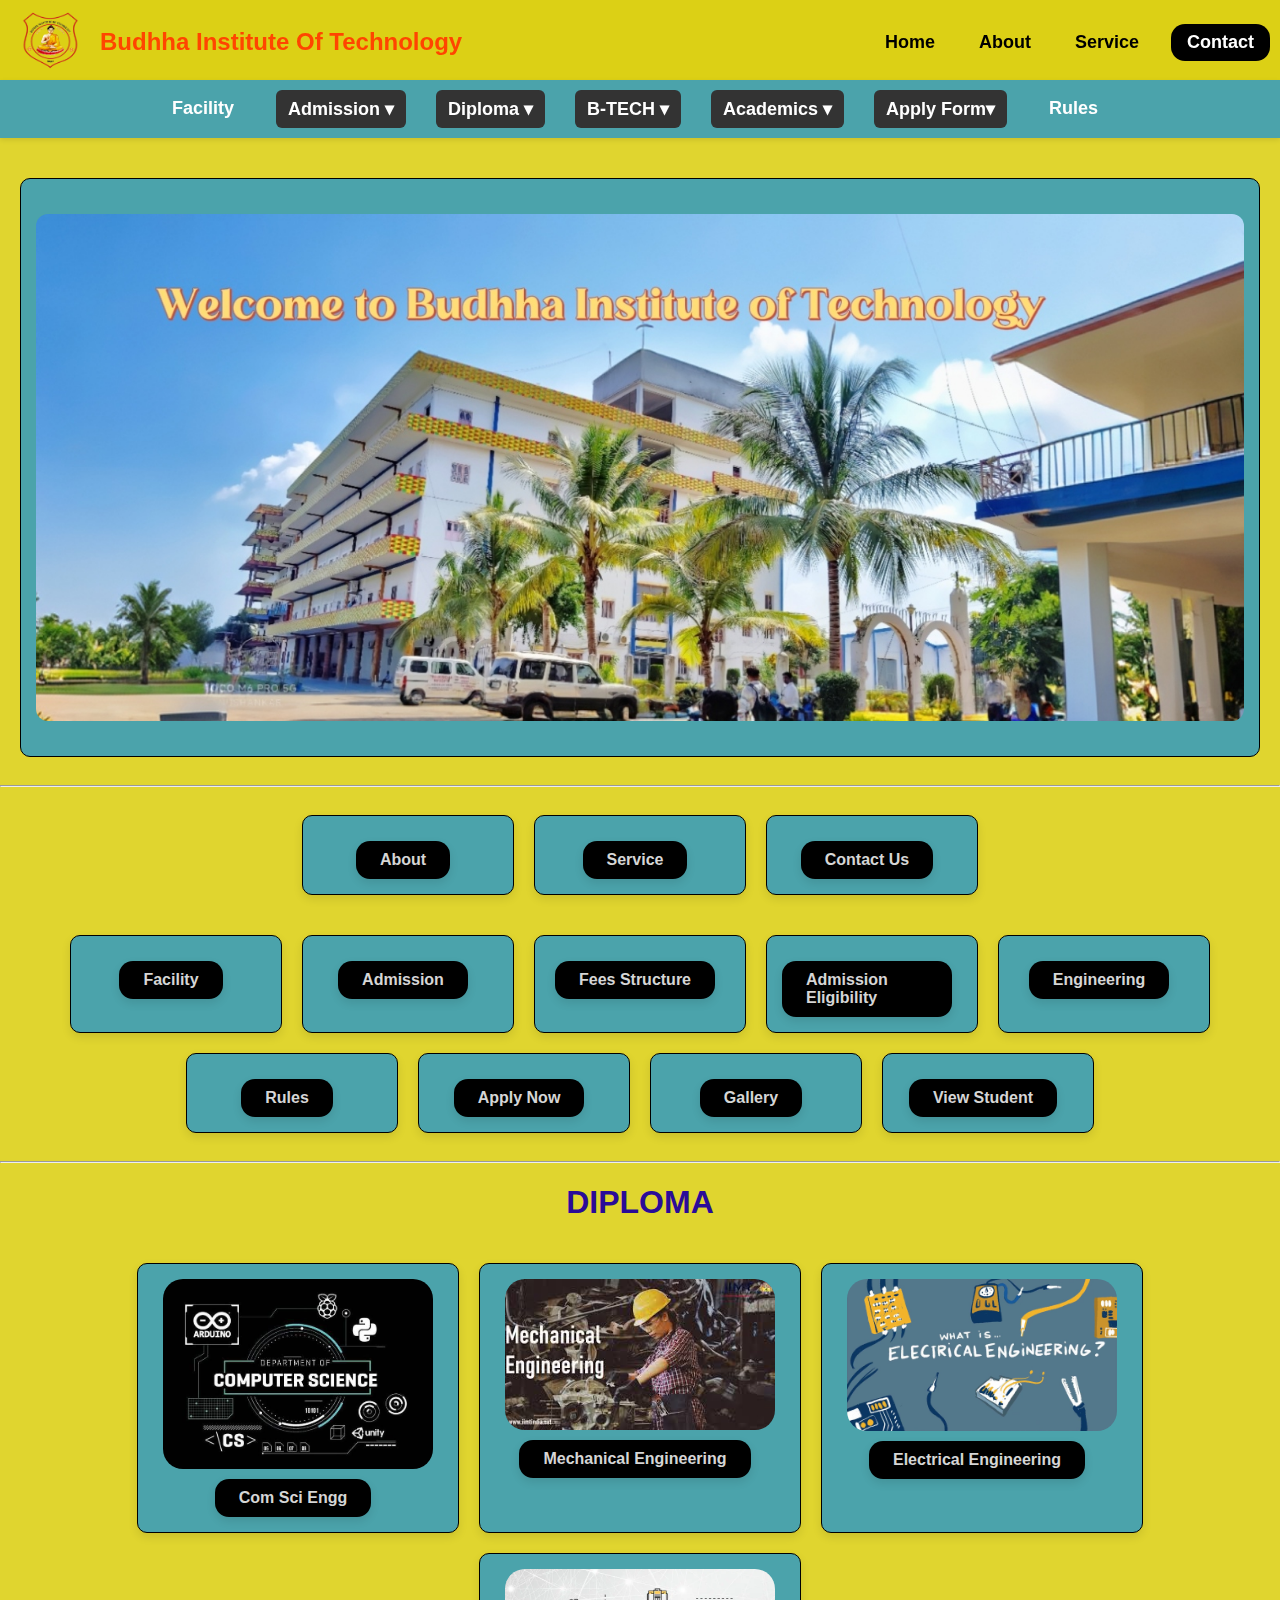
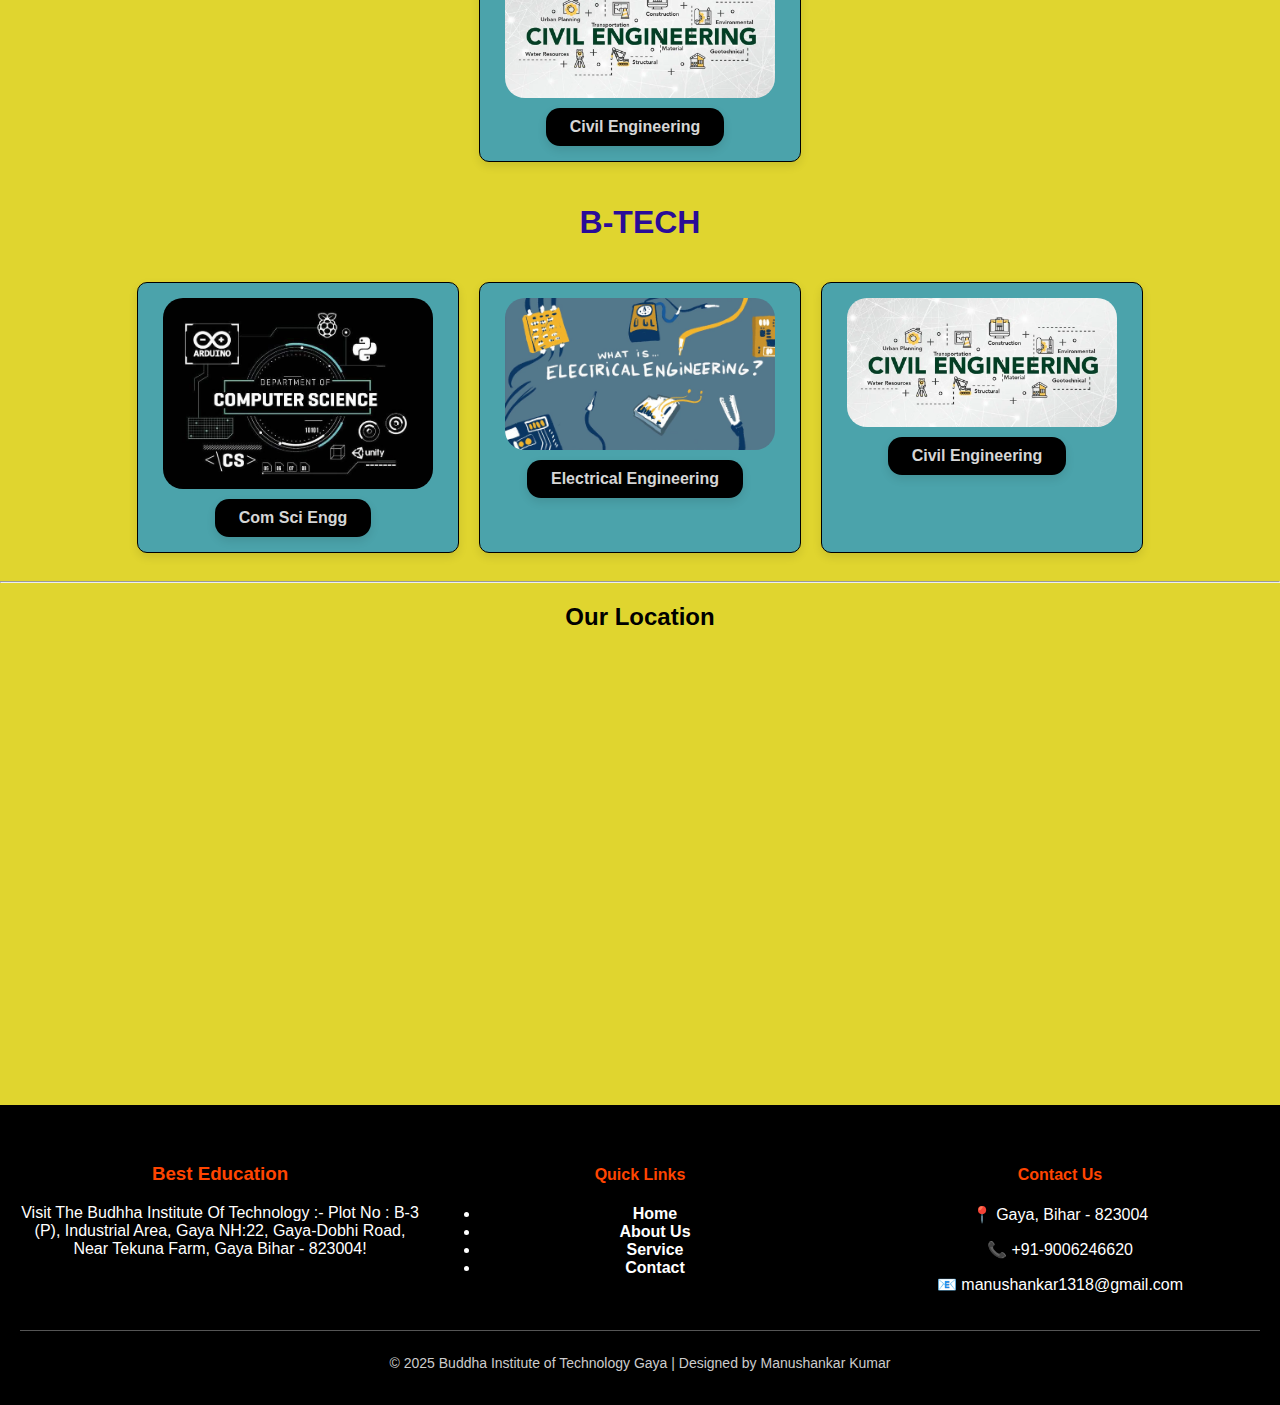
<file: index.html>
<!DOCTYPE html>
<html lang="en">

<head>
  <meta charset="UTF-8">
  <meta name="viewport" content="width=device-width, initial-scale=1.0">
  <title>BIT</title>
  <link rel="icon" type="image/png" href="picture/logo.jpg">
  <!-- External CSS connect -->
  <link rel="stylesheet" href="style.css">
</head>

<body>
  <!-- Main Header -->
  <div class="navbar">
    <!-- Logo + Text -->
    <div class="logo-section">
      <a href="#"><img src="picture/BIT LOGO.png" alt="Logo"></a>
      <a href="#" class="logo">Budhha Institute Of Technology</a>
    </div>

    <!-- Menu items -->
    <div class="menu">
      <a href="index.html" class="link">Home</a>
      <a href="About.html" class="link">About</a>
      <a href="Gallery.html" class="link">Service</a>
      <a href="Contact.html" class="link btn">Contact</a>
    </div>
  </div>

  <!-- Sub Header (Education wala) -->
  <div class="sub-navbar">

    <a href="facility.html">Facility</a>

    <div class="dropdown">
      <a href="admission.html" class="dropbtn">Admission ▾</a>
      <div class="dropdown-content">
        <a href="admission.html">Admission</a>
        <a href="free.html">Fees Structure</a>
        <a href="admissionEligi.html">Admission Eligibility</a>

      </div>
    </div>

    <div class="dropdown">
      <a href="comscieng.html" class="dropbtn">Diploma ▾</a>
      <div class="dropdown-content">
        <a href="comscieng.html">Com Sci Engg</a>
        <a href="#">Machanical Engg</a>
        <a href="#">Civil Engg</a>
        <a href="#">Eelecrical Engg</a>
      </div>

    </div>

    <div class="dropdown">
      <a href="#" class="dropbtn">B-TECH ▾</a>
      <div class="dropdown-content">
        <a href="#">Com Sci Engg</a>
        <a href="#">Civil Engg</a>
        <a href="#">Eelecrical Engg</a>
      </div>
    </div>

    <div class="dropdown">
      <a href="engineering.html" class="dropbtn">Academics ▾</a>
      <div class="dropdown-content">
        <a href="engineering.html">Engineering</a>
        <a href="service.html">Gallery</a>
      </div>
    </div>


    <div class="dropdown">
      <a href="studentform.html" class="dropbtn"> Apply Form▾</a>
      <div class="dropdown-content">
        <a href="studentform.html">Apply here</a>
        <a href="viewstudent.php">View student</a>

      </div>
    </div>

    <a href="rules.html">Rules</a>

  </div><br>

  <div class="main-container">
    <div class="card5">
      <div class="card">
        <img src="picture/bitbgm3.jpg" class="img1">
      </div>
    </div>
  </div>
  <hr>

  <div class="main-container">
    <div class="card5">
      <div class="cardI">
        <a href="About.html" class="od">About</a>
      </div>
      <div class="cardI">
        <a href="Gallery.html" class="od">Service</a>
      </div>
      <div class="cardI">
        <a href="Contact.html" class="od">Contact Us</a>
      </div>
    </div>
  </div>
  <div class="main-container">
    <div class="card5">
      <div class="cardI">
        <a href="facility.html" class="od">Facility</a>
      </div>
      <div class="cardI">
        <a href="admission.html" class="od">Admission</a>
      </div>
      <div class="cardI">
        <a href="free.html" class="od">Fees Structure</a>
      </div>
      <div class="cardI">
        <a href="admissionEligi.html" class="od">Admission Eligibility</a>
      </div>
      <div class="cardI">
        <a href="engineering.html" class="od">Engineering</a>
      </div>
      <div class="cardI">
        <a href="rules.html" class="od">Rules</a>
      </div>
      <div class="cardI">
        <a href="studentform.html" class="od">Apply Now</a>
      </div>
      <div class="cardI">
        <a href="service.html" class="od">Gallery</a>
      </div>
      <div class="cardI">
        <a href="viewstudent.php" class="od">View Student</a>
      </div>
    </div>
  </div>
  <hr>
<h1 align="center" class="about"> DIPLOMA </h1>
  <div class="main-container">
    <div class="card5">
      <div class="cardI1">
        <img src="picture/cse.jpg" class="img1I">
        <a href="comscieng.html" class="od">Com Sci Engg</a>
      </div>
      <div class="cardI1">
        <img src="picture/mechanical.jpeg" class="img1I">
        <a href="#" class="od">Mechanical Engineering</a>
      </div>
      <div class="cardI1">
        <img src="picture/electric.jpg" class="img1I">
        <a href="#" class="od">Electrical Engineering</a>
      </div>
      <div class="cardI1">
        <img src="picture/civil.webp" class="img1I">
        <a href="#" class="od">Civil Engineering</a>
      </div>
    </div>
  </div>
  <h1 align="center" class="about">B-TECH</h1>
  <div class="main-container">
    <div class="card5">
      <div class="cardI1">
        <img src="picture/cse.jpg" class="img1I">
        <a href="comscieng.html" class="od">Com Sci Engg</a>
      </div>
      <div class="cardI1">
        <img src="picture/electric.jpg" class="img1I">
        <a href="#" class="od">Electrical Engineering</a>
      </div>
      <div class="cardI1">
        <img src="picture/civil.webp" class="img1I">
        <a href="#" class="od">Civil Engineering</a>
      </div>
    </div>
  </div>







  <hr>
  <!-- Google Map -->
  <h2 align="center">Our Location</h2>
  <div style="text-align:center;">
    <iframe
      src="https://www.google.com/maps/embed?pb=!1m18!1m12!1m3!1d3623.9206633238286!2d84.96299037555471!3d24.729603850480967!2m3!1f0!2f0!3f0!3m2!1i1024!2i768!4f13.1!3m3!1m2!1s0x39f32b6147fc08a3%3A0x3b126faa3c2cbba5!2sBuddha%20Institute%20Of%20Technology%2C%20Gaya!5e0!3m2!1sen!2sin!4v1755601005337!5m2!1sen!2sin"
      width="100%" height="450" style="border:0;" allowfullscreen="" loading="lazy"
      referrerpolicy="no-referrer-when-downgrade"></iframe>
  </div>
  <!-- Footer -->
  <footer class="footer">
    <div class="footer-container">
      <div class="footer-about">
        <h3>Best Education</h3>
        <p> Visit The Budhha Institute Of Technology
          :- Plot No : B-3 (P), Industrial Area, Gaya NH:22, Gaya-Dobhi Road, Near Tekuna Farm, Gaya Bihar - 823004!</p>
      </div>

      <div class="footer-links">
        <h4>Quick Links</h4>
        <ul>
          <li><a href="index.html">Home</a></li>
          <li><a href="About.html">About Us</a></li>
          <li><a href="Gallery.html">Service</a></li>
          <li><a href="Contact.html">Contact</a></li>
        </ul>
      </div>

      <div class="footer-contact">
        <h4>Contact Us</h4>
        <p>📍 Gaya, Bihar - 823004</p>
        <p>📞 +91-9006246620</p>
        <p>📧 manushankar1318@gmail.com</p>
      </div>
    </div>

    <div class="footer-bottom">
      <p>&copy; 2025 Buddha Institute of Technology Gaya | Designed by Manushankar Kumar</p>
    </div>
  </footer>

</body>

</html>
</file>
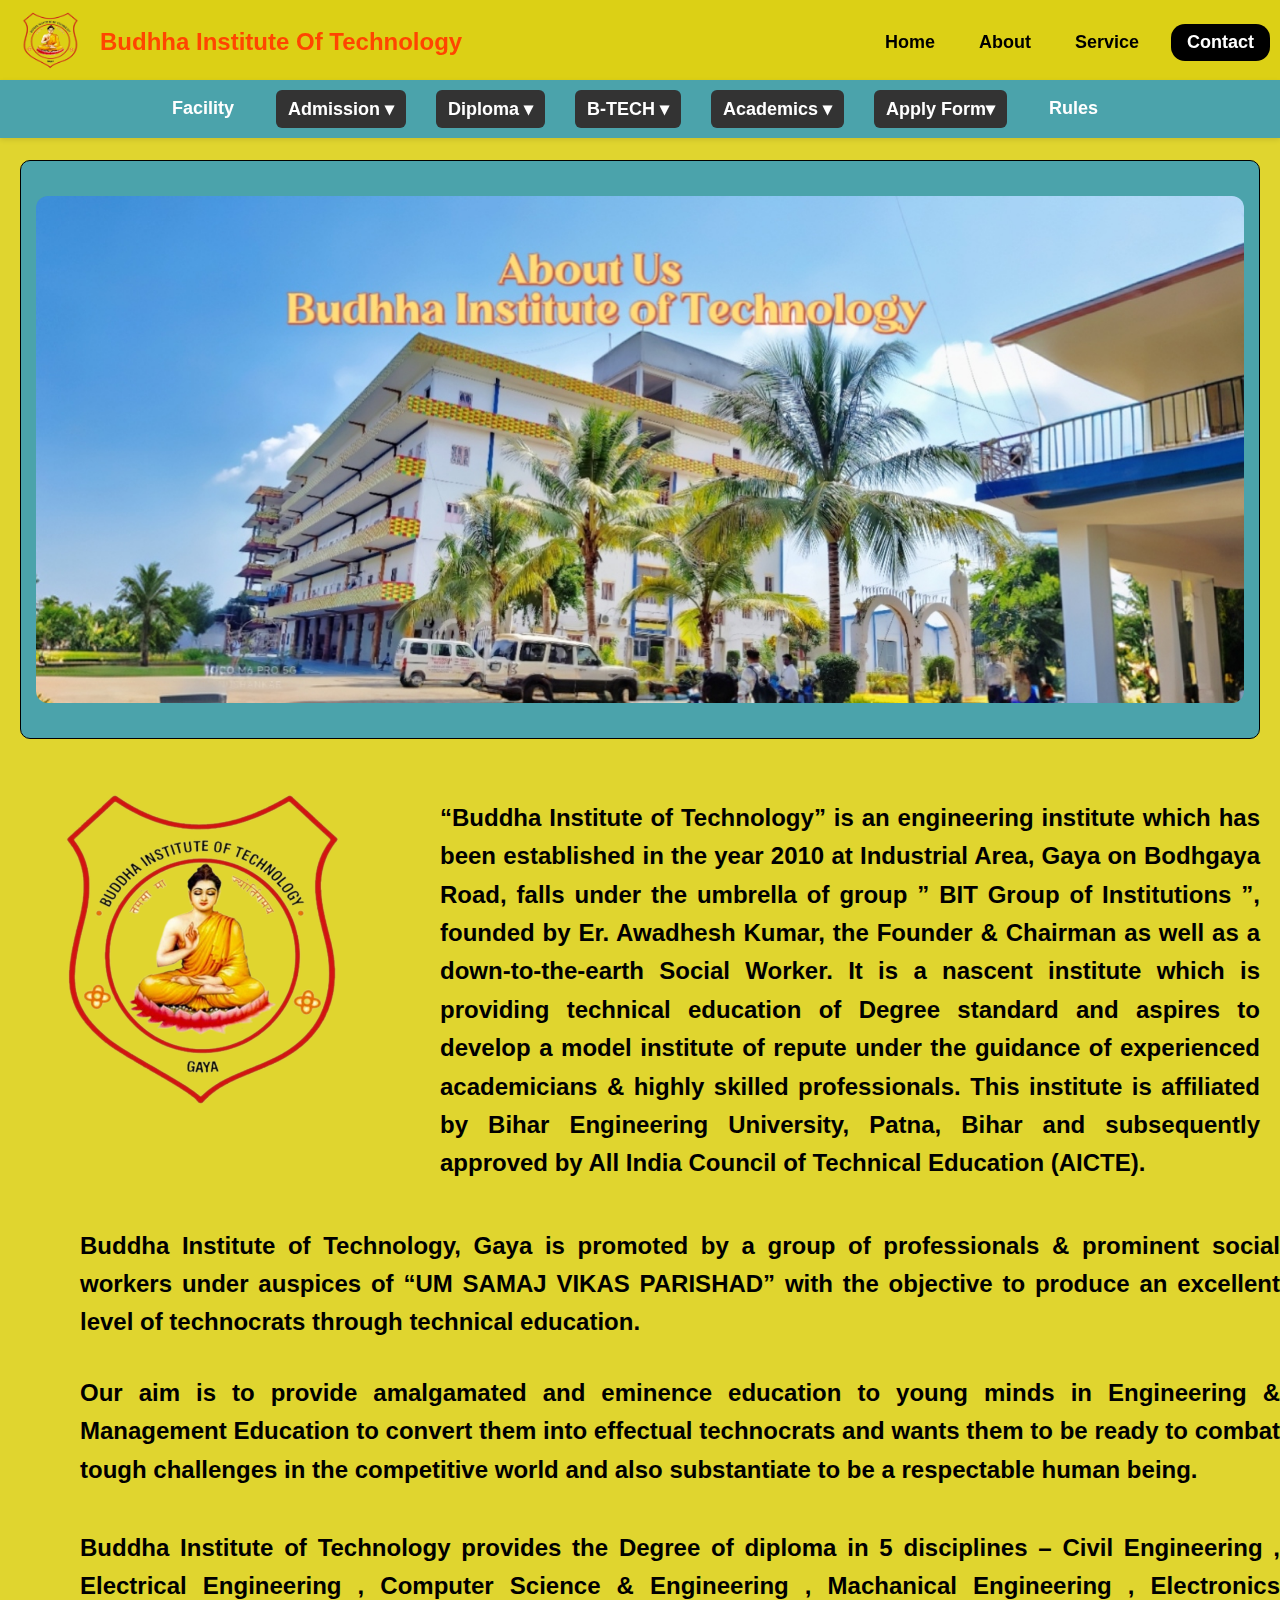
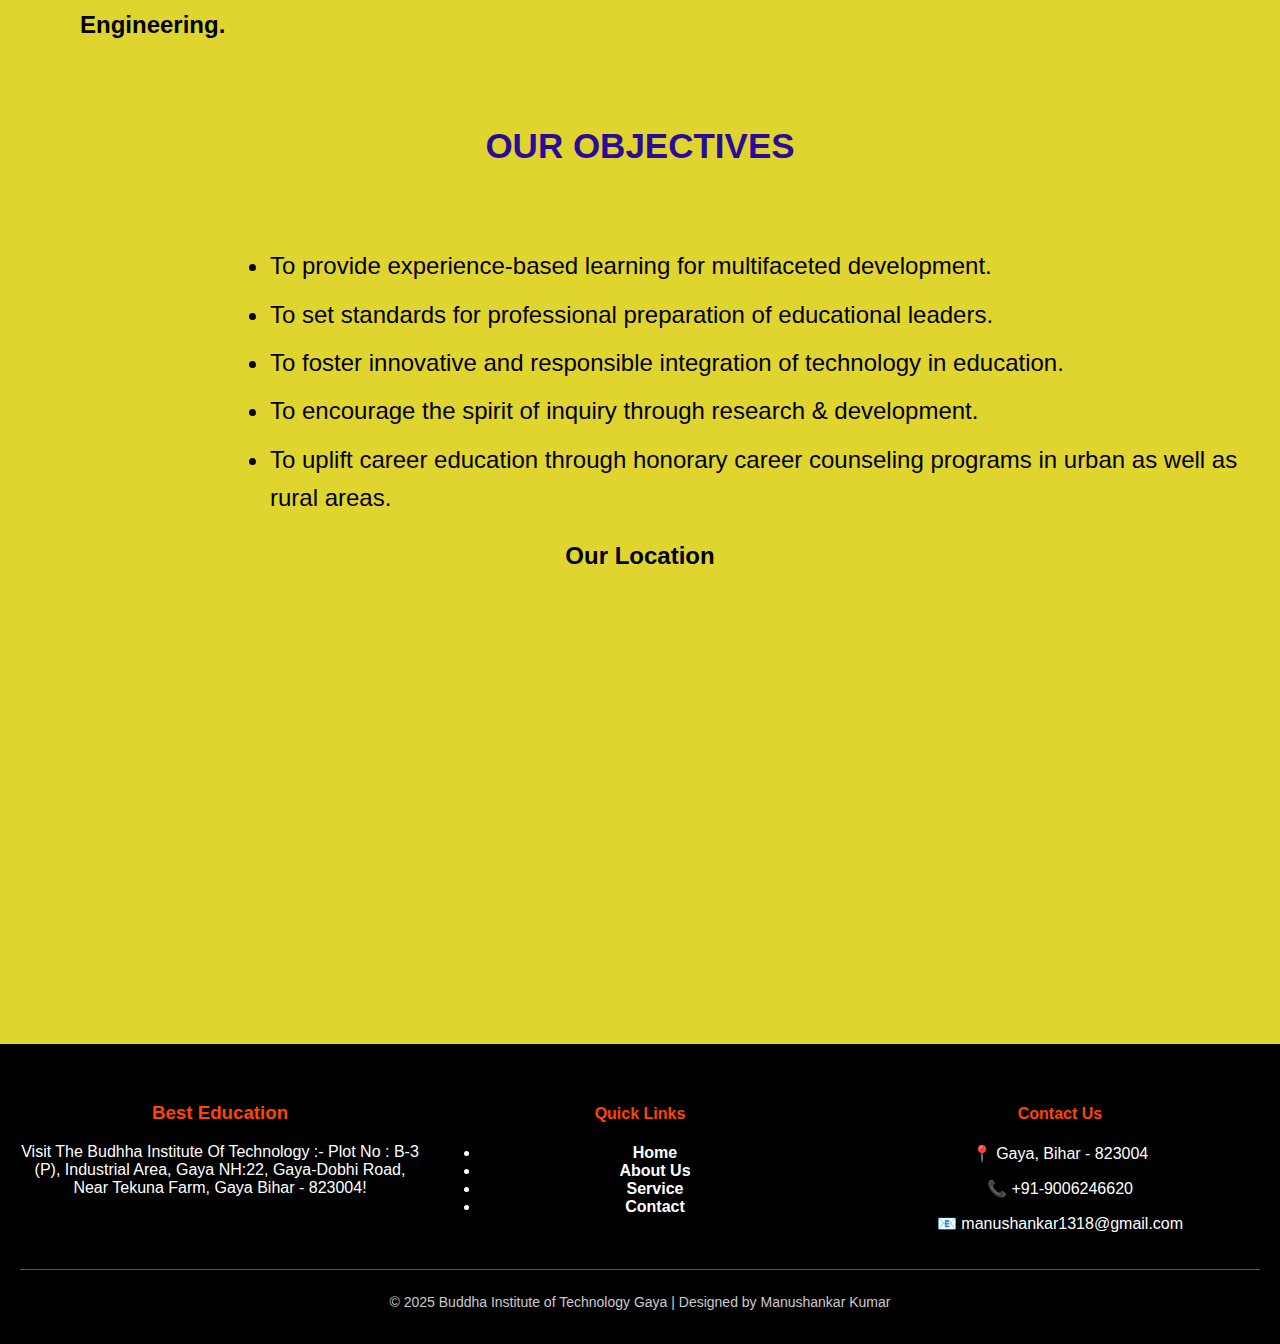
<file: About.html>
<!DOCTYPE html>
<html lang="en">

<head>
  <meta charset="UTF-8">
  <meta name="viewport" content="width=device-width, initial-scale=1.0">
  <title>BIT</title>
  <link rel="icon" type="image/png" href="picture/logo.jpg">
  <!-- External CSS connect -->
  <link rel="stylesheet" href="style.css">
</head>

<body>
  <!-- Main Header -->
  <div class="navbar">
    <!-- Logo + Text -->
    <div class="logo-section">
      <a href="#"><img src="picture/BIT LOGO.png" alt="Logo"></a>
      <a href="#" class="logo">Budhha Institute Of Technology</a>
    </div>

    <!-- Menu items -->
    <div class="menu">
      <a href="index.html" class="link">Home</a>
      <a href="About.html" class="link">About</a>
      <a href="Gallery.html" class="link">Service</a>
      <a href="Contact.html" class="link btn">Contact</a>
    </div>
  </div>

  <!-- Sub Header (Education wala) -->
  <div class="sub-navbar">

    <a href="facility.html">Facility</a>
   
    <div class="dropdown">
      <a href="admission.html" class="dropbtn">Admission ▾</a>
      <div class="dropdown-content">
        <a href="admission.html">Admission</a>
        <a href="free.html">Fees Structure</a>
        <a href="admissionEligi.html">Admission Eligibility</a>

      </div>
    </div>

    <div class="dropdown">
      <a href="comscieng.html" class="dropbtn">Diploma ▾</a>
      <div class="dropdown-content">
        <a href="comscieng.html">Com Sci Engg</a>
        <a href="#">Machanical Engg</a>
        <a href="#">Civil Engg</a>
        <a href="#">Eelecrical Engg</a>
      </div>
    </div>

    <div class="dropdown">
      <a href="#" class="dropbtn">B-TECH ▾</a>
      <div class="dropdown-content">
        <a href="#">Com Sci Engg</a>
        <a href="#">Civil Engg</a>
        <a href="#">Eelecrical Engg</a>
      </div>
    </div>

    <div class="dropdown">
      <a href="engineering.html" class="dropbtn">Academics ▾</a>
      <div class="dropdown-content">
        <a href="engineering.html">Engineering</a>
        <a href="service.html">Gallery</a>
      </div>
    </div>
   
    <div class="dropdown">
      <a href="studentform.html" class="dropbtn"> Apply Form▾</a>
      <div class="dropdown-content">
        <a href="studentform.html">Apply here</a>
        <a href="viewstudent.php">View student</a>
    
      </div>
    </div>

    <a href="rules.html">Rules</a>

  </div>
  <div class="main-container">
    <div class="card5">
      <div class="card">
        <img src="picture/bitbgmA.jpg" class="img1">
      </div>
    </div>
  </div>

  <div class="para">
    <img src="picture/BIT LOGO.png" class="IMG">
  
    <div class="text">
      <h2>
        “Buddha Institute of Technology” is an engineering institute which has been established in the year 2010 at Industrial Area, Gaya on Bodhgaya Road, falls under the umbrella of group ” BIT Group of Institutions ”, founded by Er. Awadhesh Kumar, the Founder & Chairman as well as a down-to-the-earth Social Worker. It is a nascent institute which is providing technical education of Degree standard and aspires to develop a model institute of repute under the guidance of experienced academicians & highly skilled professionals. This institute is affiliated by Bihar Engineering University, Patna, Bihar and subsequently approved by All India Council of Technical Education (AICTE).
      </h2>

    </div>
  </div>
  <h3 class="text">Buddha Institute of Technology, Gaya is promoted by a group of professionals & prominent social workers under auspices of “UM SAMAJ VIKAS PARISHAD” with the objective to produce an excellent level of technocrats through technical education.
  
  </h3>
  <h4 class="text">
    Our aim is to provide amalgamated and eminence education to young minds in Engineering & Management Education to convert them into effectual technocrats and wants them to be ready to combat tough challenges in the competitive world and also substantiate to be a respectable human being.
  </h4>
  <h5 class="text">Buddha Institute of Technology provides the Degree of diploma in 5 disciplines – Civil Engineering , Electrical Engineering , Computer Science & Engineering , Machanical Engineering , Electronics Engineering.</h5>
  <h6 class="abouts" align="center">OUR OBJECTIVES</h6>
<ul class="aboutss">
  <li>  To provide experience-based learning for multifaceted development.</li>
  <li>  To set standards for professional preparation of educational leaders.</li>
  <li>  To foster innovative and responsible integration of technology in education.</li>
  <li>  To encourage the spirit of inquiry through research & development.</li>
  <li>  To uplift career education through honorary career counseling programs in urban as well as rural areas.</li>
</ul>
  <!-- Google Map -->
  <h2 align="center">Our Location</h2>
  <div style="text-align:center;">
    <iframe src="https://www.google.com/maps/embed?pb=!1m18!1m12!1m3!1d3623.9206633238286!2d84.96299037555471!3d24.729603850480967!2m3!1f0!2f0!3f0!3m2!1i1024!2i768!4f13.1!3m3!1m2!1s0x39f32b6147fc08a3%3A0x3b126faa3c2cbba5!2sBuddha%20Institute%20Of%20Technology%2C%20Gaya!5e0!3m2!1sen!2sin!4v1755601005337!5m2!1sen!2sin" width="100%" height="450" style="border:0;" allowfullscreen="" loading="lazy" referrerpolicy="no-referrer-when-downgrade"></iframe>
  </div>
<!-- Footer -->
<footer class="footer">
  <div class="footer-container">
    <div class="footer-about">
      <h3>Best Education</h3>
      <p> Visit The Budhha Institute Of Technology
       :- Plot No : B-3 (P), Industrial Area, Gaya NH:22, Gaya-Dobhi Road, Near Tekuna Farm, Gaya Bihar - 823004!</p>
    </div>

    <div class="footer-links">
      <h4>Quick Links</h4>
      <ul>
        <li><a href="index.html">Home</a></li>
        <li><a href="About.html">About Us</a></li>
        <li><a href="Gallery.html">Service</a></li>
        <li><a href="Contact.html">Contact</a></li>
      </ul>
    </div>

    <div class="footer-contact">
      <h4>Contact Us</h4>
      <p>📍 Gaya, Bihar - 823004</p>
      <p>📞 +91-9006246620</p>
      <p>📧 manushankar1318@gmail.com</p>
    </div>
  </div>

  <div class="footer-bottom">
    <p>&copy; 2025 Buddha Institute of Technology Gaya | Designed by Manushankar Kumar</p>
  </div>
</footer>

</body>

</html>
</file>
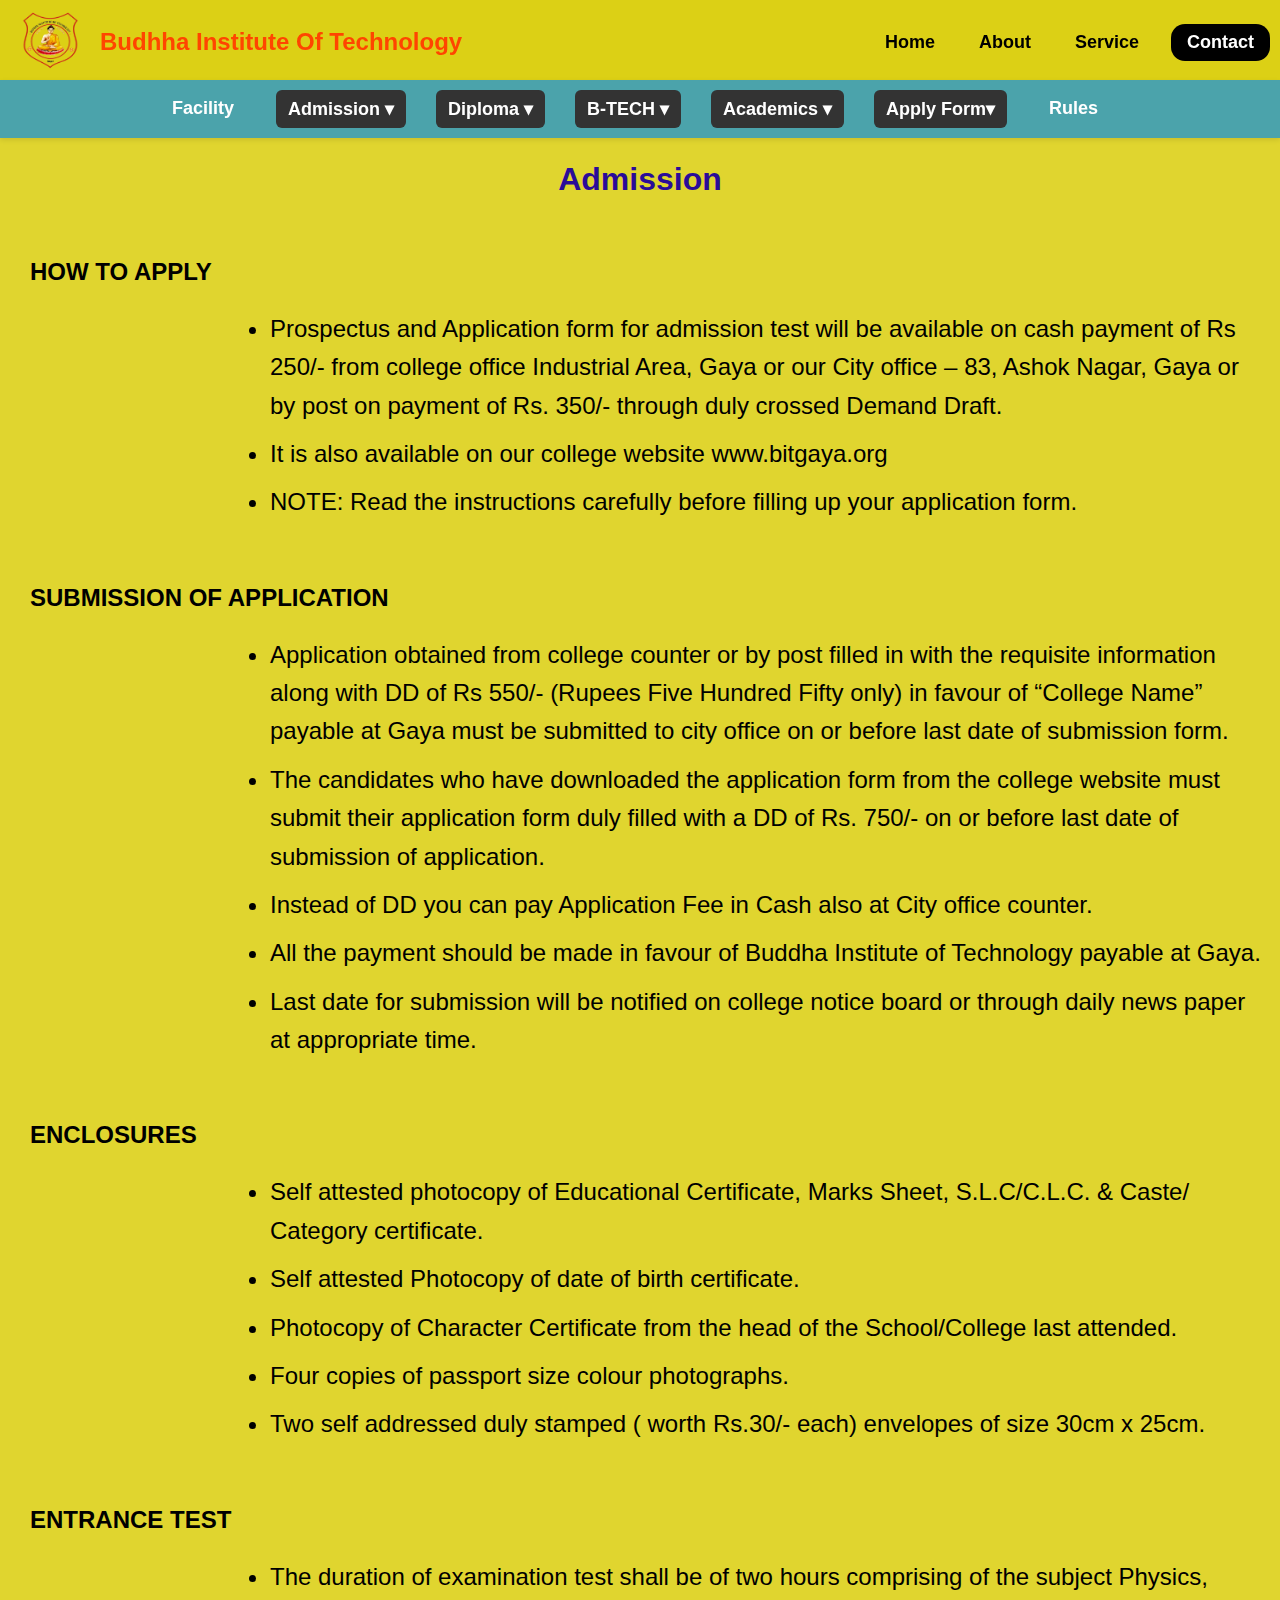
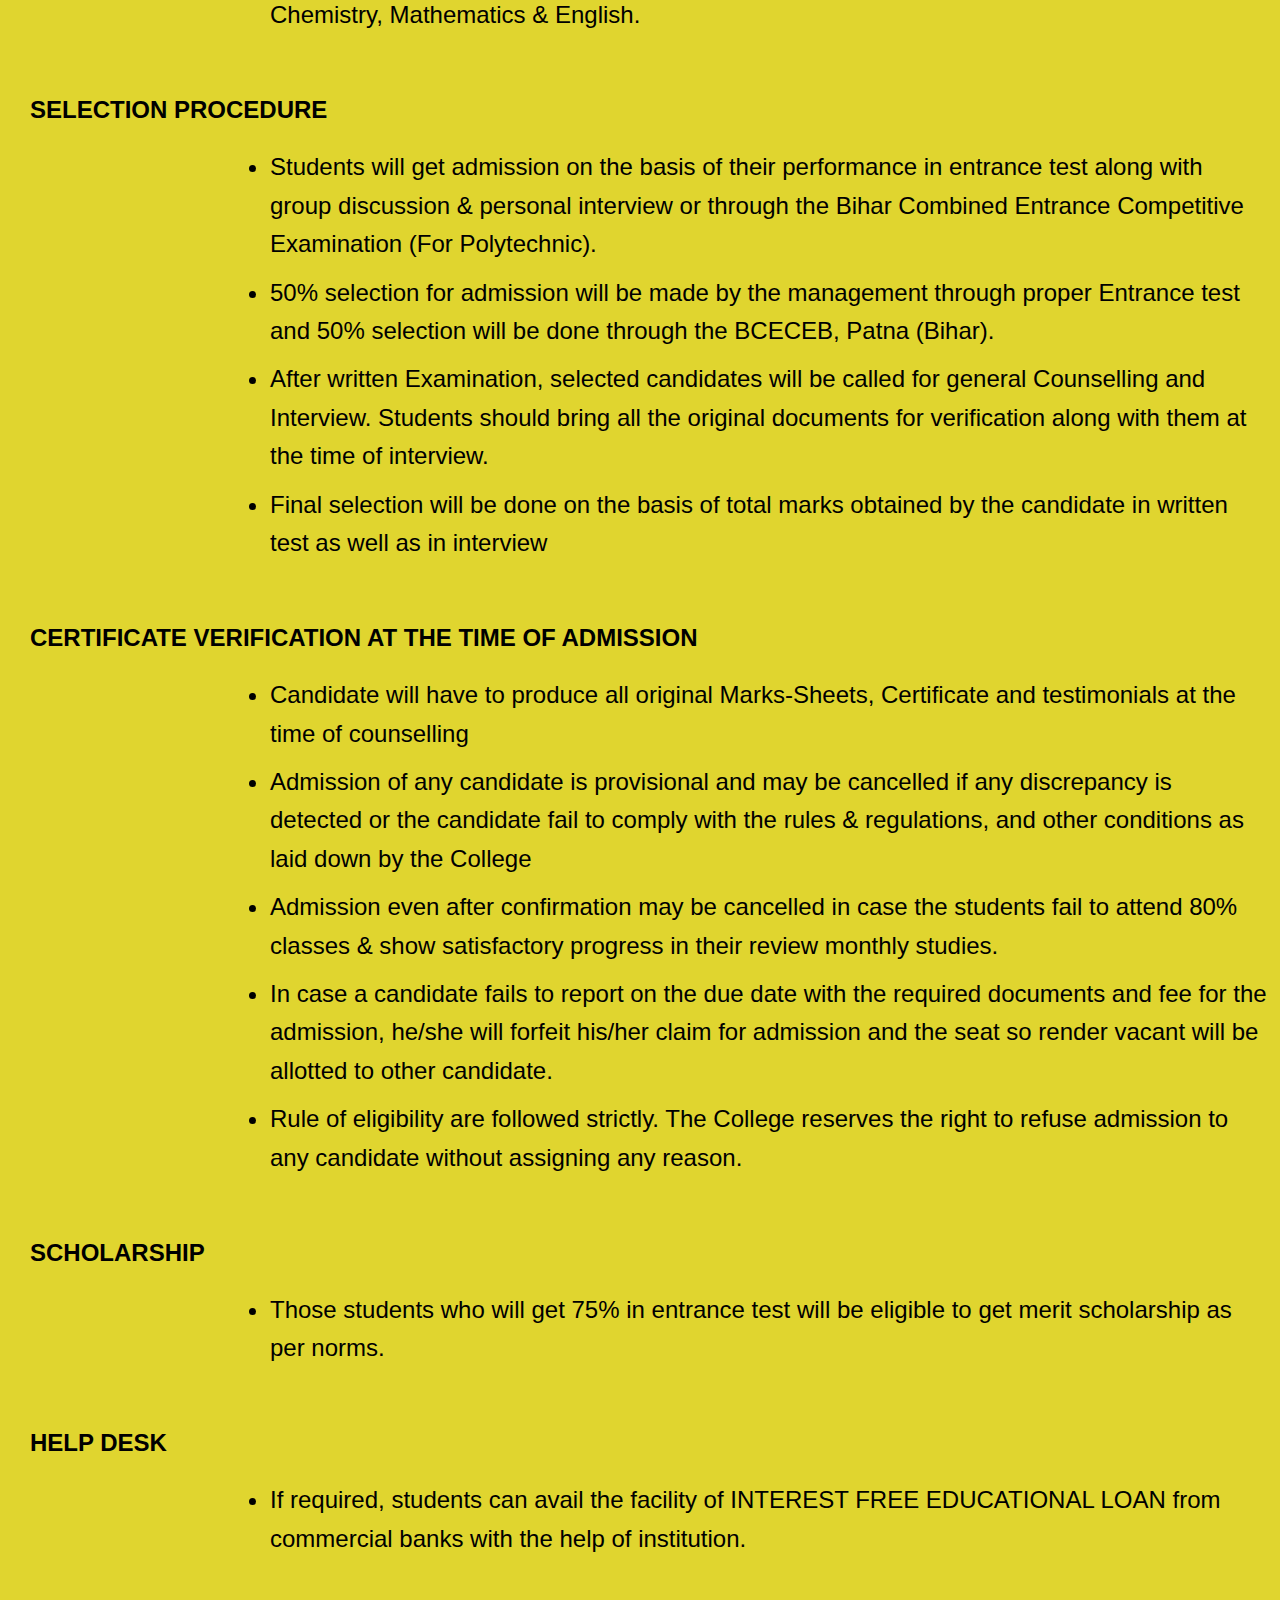
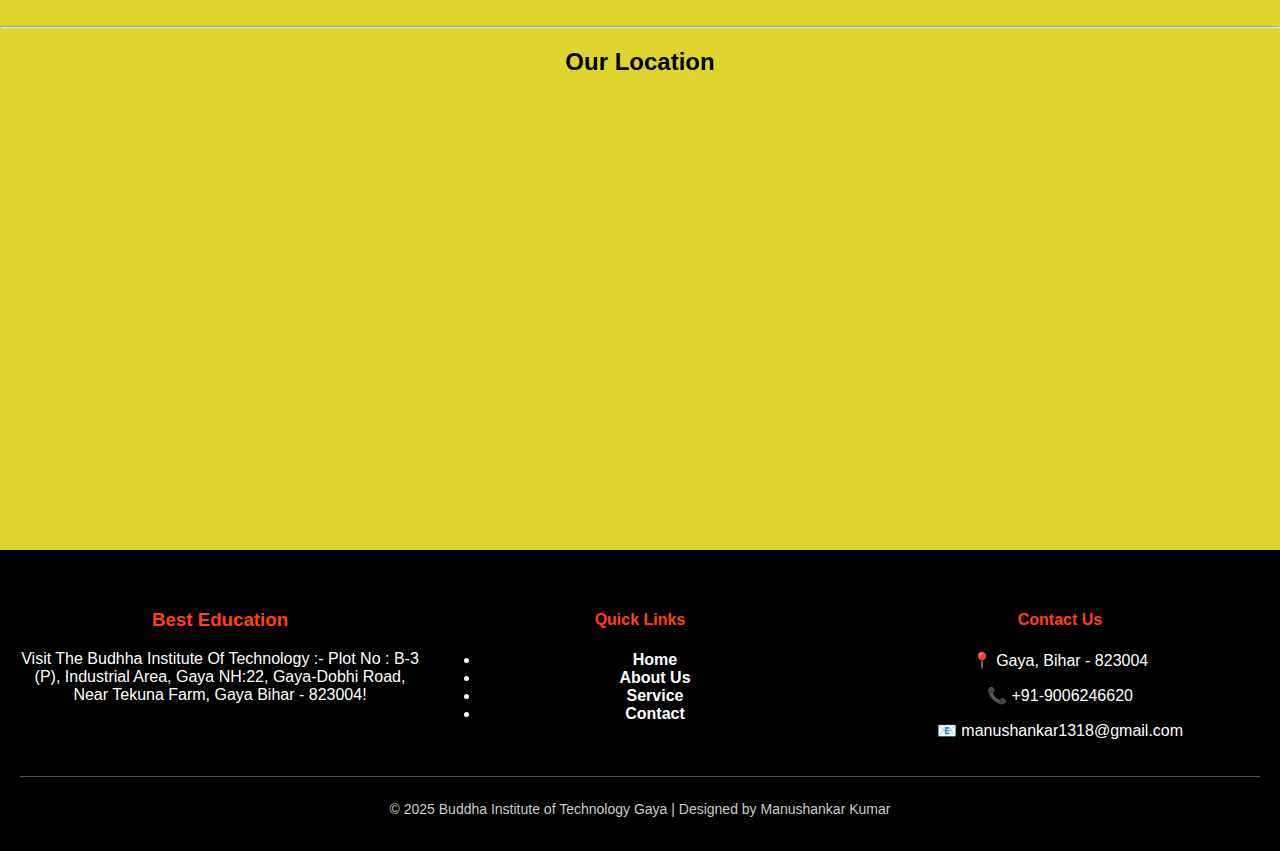
<file: admission.html>
<!DOCTYPE html>
<html lang="en">

<head>
  <meta charset="UTF-8">
  <meta name="viewport" content="width=device-width, initial-scale=1.0">
  <title>BIT</title>
  <link rel="icon" type="image/png" href="picture/logo.jpg">
  <!-- External CSS connect -->
  <link rel="stylesheet" href="style.css">
</head>

<body>
  <!-- Main Header -->
  <div class="navbar">
    <!-- Logo + Text -->
    <div class="logo-section">
      <a href="#"><img src="picture/BIT LOGO.png" alt="Logo"></a>
      <a href="#" class="logo">Budhha Institute Of Technology</a>
    </div>

    <!-- Menu items -->
    <div class="menu">
      <a href="index.html" class="link">Home</a>
      <a href="About.html" class="link">About</a>
      <a href="Gallery.html" class="link">Service</a>
      <a href="Contact.html" class="link btn">Contact</a>
    </div>
  </div>

  <!-- Sub Header (Education wala) -->
  <div class="sub-navbar">

    <a href="facility.html">Facility</a>

    <div class="dropdown">
      <a href="admission.html" class="dropbtn">Admission ▾</a>
      <div class="dropdown-content">
        <a href="admission.html">Admission</a>
        <a href="free.html">Fees Structure</a>
        <a href="admissionEligi.html">Admission Eligibility</a>

      </div>
    </div>

    <div class="dropdown">
      <a href="comscieng.html" class="dropbtn">Diploma ▾</a>
      <div class="dropdown-content">
        <a href="comscieng.html">Com Sci Engg</a>
        <a href="#">Machanical Engg</a>
        <a href="#">Civil Engg</a>
        <a href="#">Eelecrical Engg</a>
      </div>
    </div>

    <div class="dropdown">
      <a href="#" class="dropbtn">B-TECH ▾</a>
      <div class="dropdown-content">
        <a href="#">Com Sci Engg</a>
        <a href="#">Civil Engg</a>
        <a href="#">Eelecrical Engg</a>
      </div>
    </div>

    <div class="dropdown">
      <a href="engineering.html" class="dropbtn">Academics ▾</a>
      <div class="dropdown-content">
        <a href="engineering.html">Engineering</a>
        <a href="service.html">Gallery</a>
      </div>
    </div>
    <div class="dropdown">
      <a href="studentform.html" class="dropbtn"> Apply Form▾</a>
      <div class="dropdown-content">
        <a href="studentform.html">Apply here</a>
        <a href="viewstudent.php">View student</a>
    
      </div>
    </div>

    <a href="rules.html">Rules</a>
  </div>
  <h1 class="about" align="center">Admission</h1><br>
  <h2 class="p">HOW TO APPLY</h2>
  <ul class="aboutss">
    <li>Prospectus and Application form for admission test will be available on cash payment of Rs 250/- from college
      office Industrial Area, Gaya or our City office – 83, Ashok Nagar, Gaya or by post on payment of Rs. 350/- through
      duly crossed Demand Draft.</li>
    <li>It is also available on our college website www.bitgaya.org</li>
    <li>NOTE: Read the instructions carefully before filling up your application form.</li>
  </ul><br>
  <h2 class="p">SUBMISSION OF APPLICATION</h2>
  <ul class="aboutss">
    <li>Application obtained from college counter or by post filled in with the requisite information along with DD of
      Rs 550/- (Rupees Five Hundred Fifty only) in favour of “College Name” payable at Gaya must be submitted to city
      office on or before last date of submission form.</li>
    <li>The candidates who have downloaded the application form from the college website must submit their application
      form duly filled with a DD of Rs. 750/- on or before last date of submission of application.</li>
    <li>Instead of DD you can pay Application Fee in Cash also at City office counter.</li>
    <li>All the payment should be made in favour of Buddha Institute of Technology payable at Gaya.</li>
    <li>Last date for submission will be notified on college notice board or through daily news paper at appropriate
      time.</li>
  </ul><br>
  <h2 class="p">ENCLOSURES</h2>
  <ul class="aboutss">
    <li>Self attested photocopy of Educational Certificate, Marks Sheet, S.L.C/C.L.C. & Caste/ Category certificate.
    </li>
    <li>Self attested Photocopy of date of birth certificate.</li>
    <li>Photocopy of Character Certificate from the head of the School/College last attended.</li>
    <li>Four copies of passport size colour photographs.</li>
    <li>Two self addressed duly stamped ( worth Rs.30/- each) envelopes of size 30cm x 25cm.</li>
  </ul><br>
  <h2 class="p">ENTRANCE TEST</h2>
  <ul class="aboutss">
    <li>The duration of examination test shall be of two hours comprising of the subject Physics, Chemistry, Mathematics
      & English.</li>
  </ul><br>
  <h2 class="p">SELECTION PROCEDURE</h2>
  <ul class="aboutss">
    <li>Students will get admission on the basis of their performance in entrance test along with group discussion &
      personal interview or through the Bihar Combined Entrance Competitive Examination (For Polytechnic).</li>
    <li>50% selection for admission will be made by the management through proper Entrance test and 50% selection will
      be done through the BCECEB, Patna (Bihar).</li>
    <li>After written Examination, selected candidates will be called for general Counselling and Interview. Students
      should bring all the original documents for verification along with them at the time of interview.</li>
    <li>Final selection will be done on the basis of total marks obtained by the candidate in written test as well as in
      interview</li>
  </ul><br>
  <h2 class="p">CERTIFICATE VERIFICATION AT THE TIME OF ADMISSION</h2>
  <ul class="aboutss">
    <li>Candidate will have to produce all original Marks-Sheets, Certificate and testimonials at the time of
      counselling </li>
    <li>Admission of any candidate is provisional and may be cancelled if any discrepancy is detected or the candidate
      fail to comply with the rules & regulations, and other conditions as laid down by the College</li>
    <li>Admission even after confirmation may be cancelled in case the students fail to attend 80% classes & show
      satisfactory progress in their review monthly studies.</li>
    <li>In case a candidate fails to report on the due date with the required documents and fee for the admission,
      he/she will forfeit his/her claim for admission and the seat so render vacant will be allotted to other candidate.
    </li>
    <li>Rule of eligibility are followed strictly. The College reserves the right to refuse admission to any candidate
      without assigning any reason.</li>
  </ul><br>
  <h2 class="p">SCHOLARSHIP</h2>
  <ul class="aboutss">
    <li>Those students who will get 75% in entrance test will be eligible to get merit scholarship as per norms.</li>
  </ul><br>
  <h2 class="p">HELP DESK</h2>
  <ul class="aboutss"><li>If required, students can avail the facility of INTEREST FREE EDUCATIONAL LOAN from commercial banks with the help of institution.</li></ul>
<br><br>

  <hr>
  <!-- Google Map -->
  <h2 align="center">Our Location</h2>
  <div style="text-align:center;">
    <iframe
      src="https://www.google.com/maps/embed?pb=!1m18!1m12!1m3!1d3623.9206633238286!2d84.96299037555471!3d24.729603850480967!2m3!1f0!2f0!3f0!3m2!1i1024!2i768!4f13.1!3m3!1m2!1s0x39f32b6147fc08a3%3A0x3b126faa3c2cbba5!2sBuddha%20Institute%20Of%20Technology%2C%20Gaya!5e0!3m2!1sen!2sin!4v1755601005337!5m2!1sen!2sin"
      width="100%" height="450" style="border:0;" allowfullscreen="" loading="lazy"
      referrerpolicy="no-referrer-when-downgrade"></iframe>
  </div>
  <!-- Footer -->
  <footer class="footer">
    <div class="footer-container">
      <div class="footer-about">
        <h3>Best Education</h3>
        <p> Visit The Budhha Institute Of Technology
          :- Plot No : B-3 (P), Industrial Area, Gaya NH:22, Gaya-Dobhi Road, Near Tekuna Farm, Gaya Bihar - 823004!</p>
      </div>

      <div class="footer-links">
        <h4>Quick Links</h4>
        <ul>
          <li><a href="index.html">Home</a></li>
          <li><a href="About.html">About Us</a></li>
          <li><a href="Gallery.html">Service</a></li>
          <li><a href="Contact.html">Contact</a></li>
        </ul>
      </div>

      <div class="footer-contact">
        <h4>Contact Us</h4>
        <p>📍 Gaya, Bihar - 823004</p>
        <p>📞 +91-9006246620</p>
        <p>📧 manushankar1318@gmail.com</p>
      </div>
    </div>

    <div class="footer-bottom">   
      <p>&copy; 2025 Buddha Institute of Technology Gaya | Designed by Manushankar Kumar</p>
    </div>
  </footer>

</body>

</html>
</file>
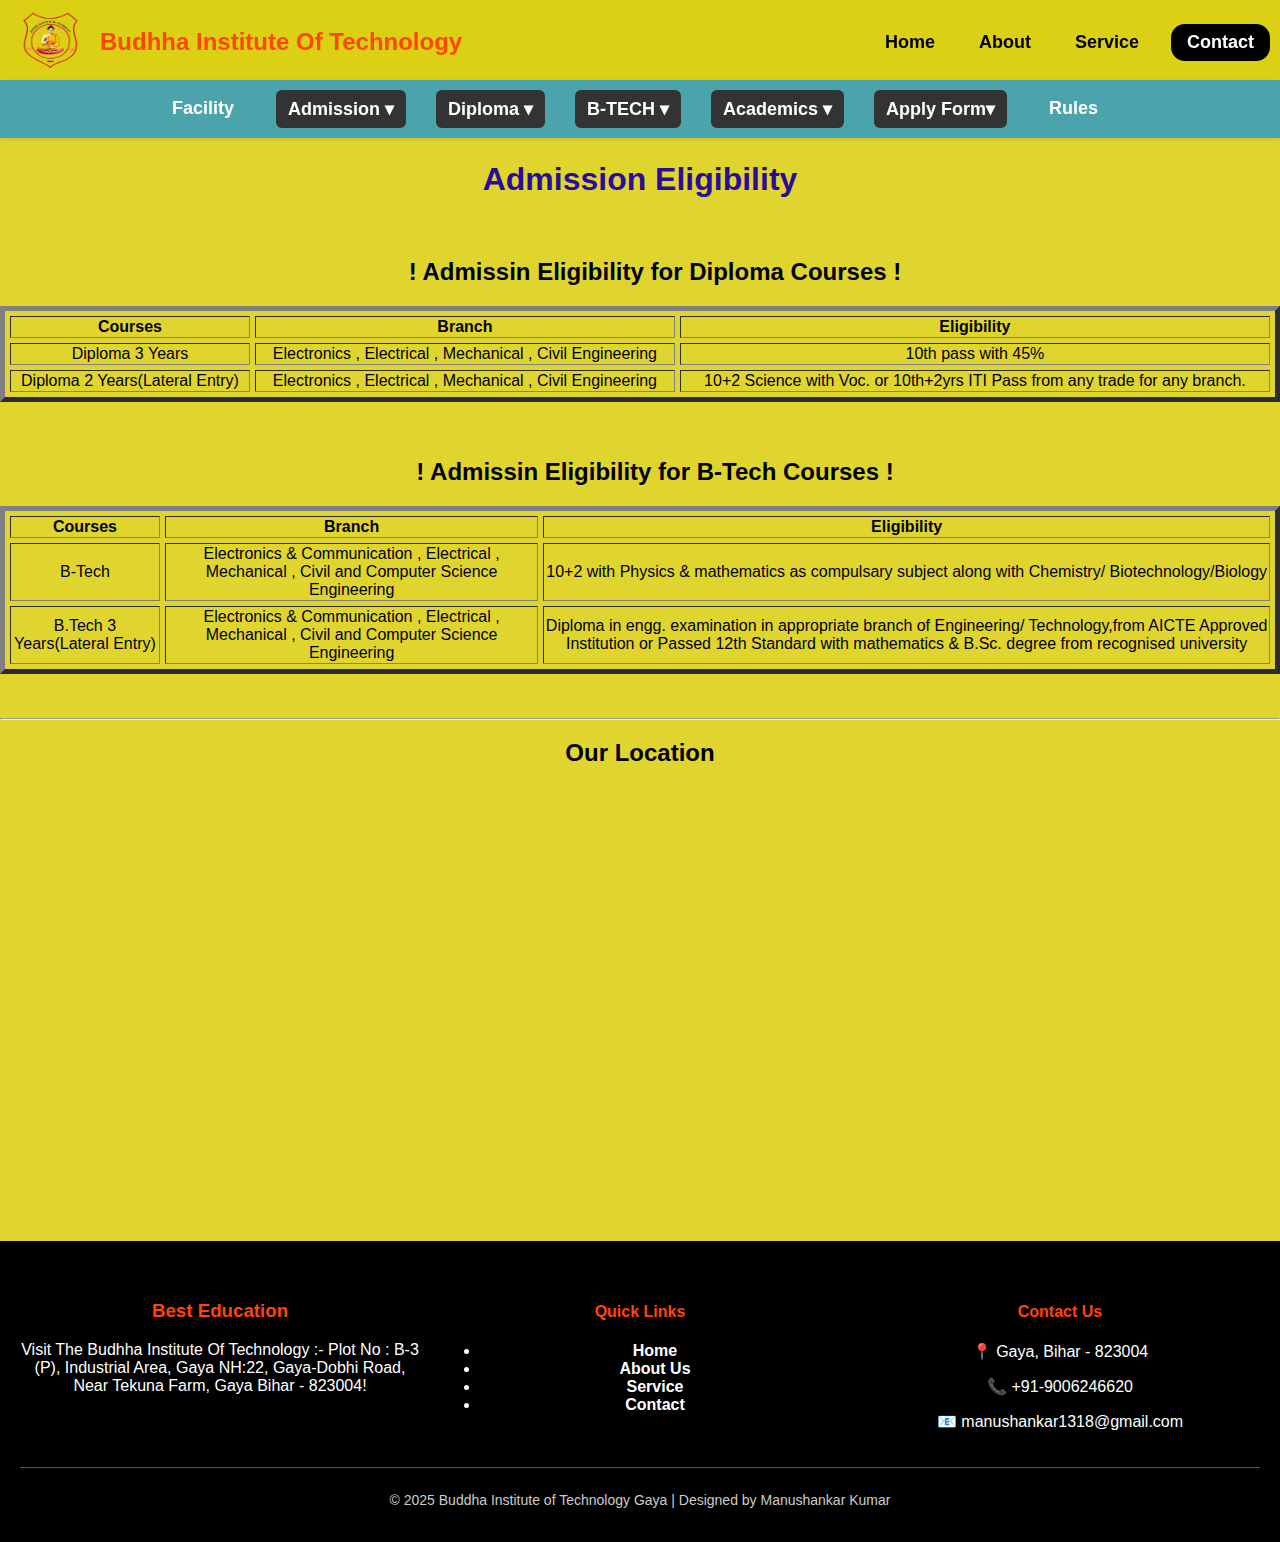
<file: admissionEligi.html>
<!DOCTYPE html>
<html lang="en">

<head>
  <meta charset="UTF-8">
  <meta name="viewport" content="width=device-width, initial-scale=1.0">
  <title>BIT</title>
  <link rel="icon" type="image/png" href="picture/logo.jpg">
  <!-- External CSS connect -->
  <link rel="stylesheet" href="style.css">
</head>

<body>
  <!-- Main Header -->
  <div class="navbar">
    <!-- Logo + Text -->
    <div class="logo-section">
      <a href="#"><img src="picture/BIT LOGO.png" alt="Logo"></a>
      <a href="#" class="logo">Budhha Institute Of Technology</a>
    </div>

    <!-- Menu items -->
    <div class="menu">
      <a href="index.html" class="link">Home</a>
      <a href="About.html" class="link">About</a>
      <a href="Gallery.html" class="link">Service</a>
      <a href="Contact.html" class="link btn">Contact</a>
    </div>
  </div>

  <!-- Sub Header (Education wala) -->
  <div class="sub-navbar">

    <a href="facility.html">Facility</a>

    <div class="dropdown">
      <a href="admission.html" class="dropbtn">Admission ▾</a>
      <div class="dropdown-content">
        <a href="admission.html">Admission</a>
        <a href="free.html">Fees Structure</a>
        <a href="admissionEligi.html">Admission Eligibility</a>

      </div>
    </div>

    <div class="dropdown">
      <a href="comscieng.html" class="dropbtn">Diploma ▾</a>
      <div class="dropdown-content">
        <a href="comscieng.html">Com Sci Engg</a>
        <a href="#">Machanical Engg</a>
        <a href="#">Civil Engg</a>
        <a href="#">Eelecrical Engg</a>
      </div>
    </div>

    <div class="dropdown">
      <a href="#" class="dropbtn">B-TECH ▾</a>
      <div class="dropdown-content">
        <a href="#">Com Sci Engg</a>
        <a href="#">Civil Engg</a>
        <a href="#">Eelecrical Engg</a>
      </div>
    </div>

    <div class="dropdown">
      <a href="engineering.html" class="dropbtn">Academics ▾</a>
      <div class="dropdown-content">
        <a href="engineering.html">Engineering</a>
        <a href="service.html">Gallery</a>
      </div>
    </div>
    <div class="dropdown">
      <a href="studentform.html" class="dropbtn"> Apply Form▾</a>
      <div class="dropdown-content">
        <a href="studentform.html">Apply here</a>
        <a href="viewstudent.php">View student</a>
    
      </div>
    </div>

    <a href="rules.html">Rules</a>
  </div>
  <h1 class="about" align="center">Admission Eligibility</h1><br>
  <table border=5,cellpadding=20000000 cellspacing=5 align="center" class="table1">
    <h2 class="p" align="center"> ! Admissin Eligibility for Diploma Courses !</h2>
    <tr>
      <th class="h"> Courses</th>
      <th class="h"> Branch </th>
      <th class="h"> Eligibility</th>
    </tr>
    <tr>
      <td align="center">Diploma 3 Years</td>
      <td align="center">Electronics , Electrical , Mechanical , Civil Engineering</td>
      <td align="center">10th pass with 45%</td>
    </tr>
    <tr>
      <td align="center">Diploma 2 Years(Lateral Entry)</td>
      <td align="center">Electronics , Electrical , Mechanical , Civil Engineering</td>
      <td align="center">10+2 Science with Voc. or 10th+2yrs ITI Pass from any trade for any branch.</td>
    </tr>
  </table><br><br>
  <table border=5,cellpadding=20000000 cellspacing=5 align="center" class="table1">
    <h2 class="p" align="center"> ! Admissin Eligibility for B-Tech Courses !</h2>
    <tr>
      <th class="h"> Courses</th>
      <th class="h"> Branch </th>
      <th class="h"> Eligibility</th>
    </tr>
    <tr>
      <td align="center">B-Tech</td>
      <td align="center">Electronics & Communication , Electrical , Mechanical , Civil and Computer Science Engineering</td>
      <td align="center">10+2 with Physics & mathematics as compulsary subject along with Chemistry/ Biotechnology/Biology</td>
    </tr>
    <tr>
      <td align="center">B.Tech 3 Years(Lateral Entry)</td>
      <td align="center">Electronics & Communication , Electrical , Mechanical , Civil and Computer Science Engineering</td>
      <td align="center">Diploma in engg. examination in appropriate branch of Engineering/ Technology,from AICTE Approved Institution or Passed 12th Standard with mathematics & B.Sc. degree from recognised university</td>
    </tr>
  </table><br><br>




  <hr>
  <!-- Google Map -->
  <h2 align="center">Our Location</h2>
  <div style="text-align:center;">
    <iframe
      src="https://www.google.com/maps/embed?pb=!1m18!1m12!1m3!1d3623.9206633238286!2d84.96299037555471!3d24.729603850480967!2m3!1f0!2f0!3f0!3m2!1i1024!2i768!4f13.1!3m3!1m2!1s0x39f32b6147fc08a3%3A0x3b126faa3c2cbba5!2sBuddha%20Institute%20Of%20Technology%2C%20Gaya!5e0!3m2!1sen!2sin!4v1755601005337!5m2!1sen!2sin"
      width="100%" height="450" style="border:0;" allowfullscreen="" loading="lazy"
      referrerpolicy="no-referrer-when-downgrade"></iframe>
  </div>
  <!-- Footer -->
  <footer class="footer">
    <div class="footer-container">
      <div class="footer-about">
        <h3>Best Education</h3>
        <p> Visit The Budhha Institute Of Technology
          :- Plot No : B-3 (P), Industrial Area, Gaya NH:22, Gaya-Dobhi Road, Near Tekuna Farm, Gaya Bihar - 823004!</p>
      </div>

      <div class="footer-links">
        <h4>Quick Links</h4>
        <ul>
          <li><a href="index.html">Home</a></li>
          <li><a href="About.html">About Us</a></li>
          <li><a href="Gallery.html">Service</a></li>
          <li><a href="Contact.html">Contact</a></li>
        </ul>
      </div>

      <div class="footer-contact">
        <h4>Contact Us</h4>
        <p>📍 Gaya, Bihar - 823004</p>
        <p>📞 +91-9006246620</p>
        <p>📧 manushankar1318@gmail.com</p>
      </div>
    </div>

    <div class="footer-bottom">  
       <p>&copy; 2025 Buddha Institute of Technology Gaya | Designed by Manushankar Kumar</p>

    </div>
  </footer>

</body>

</html>
</file>
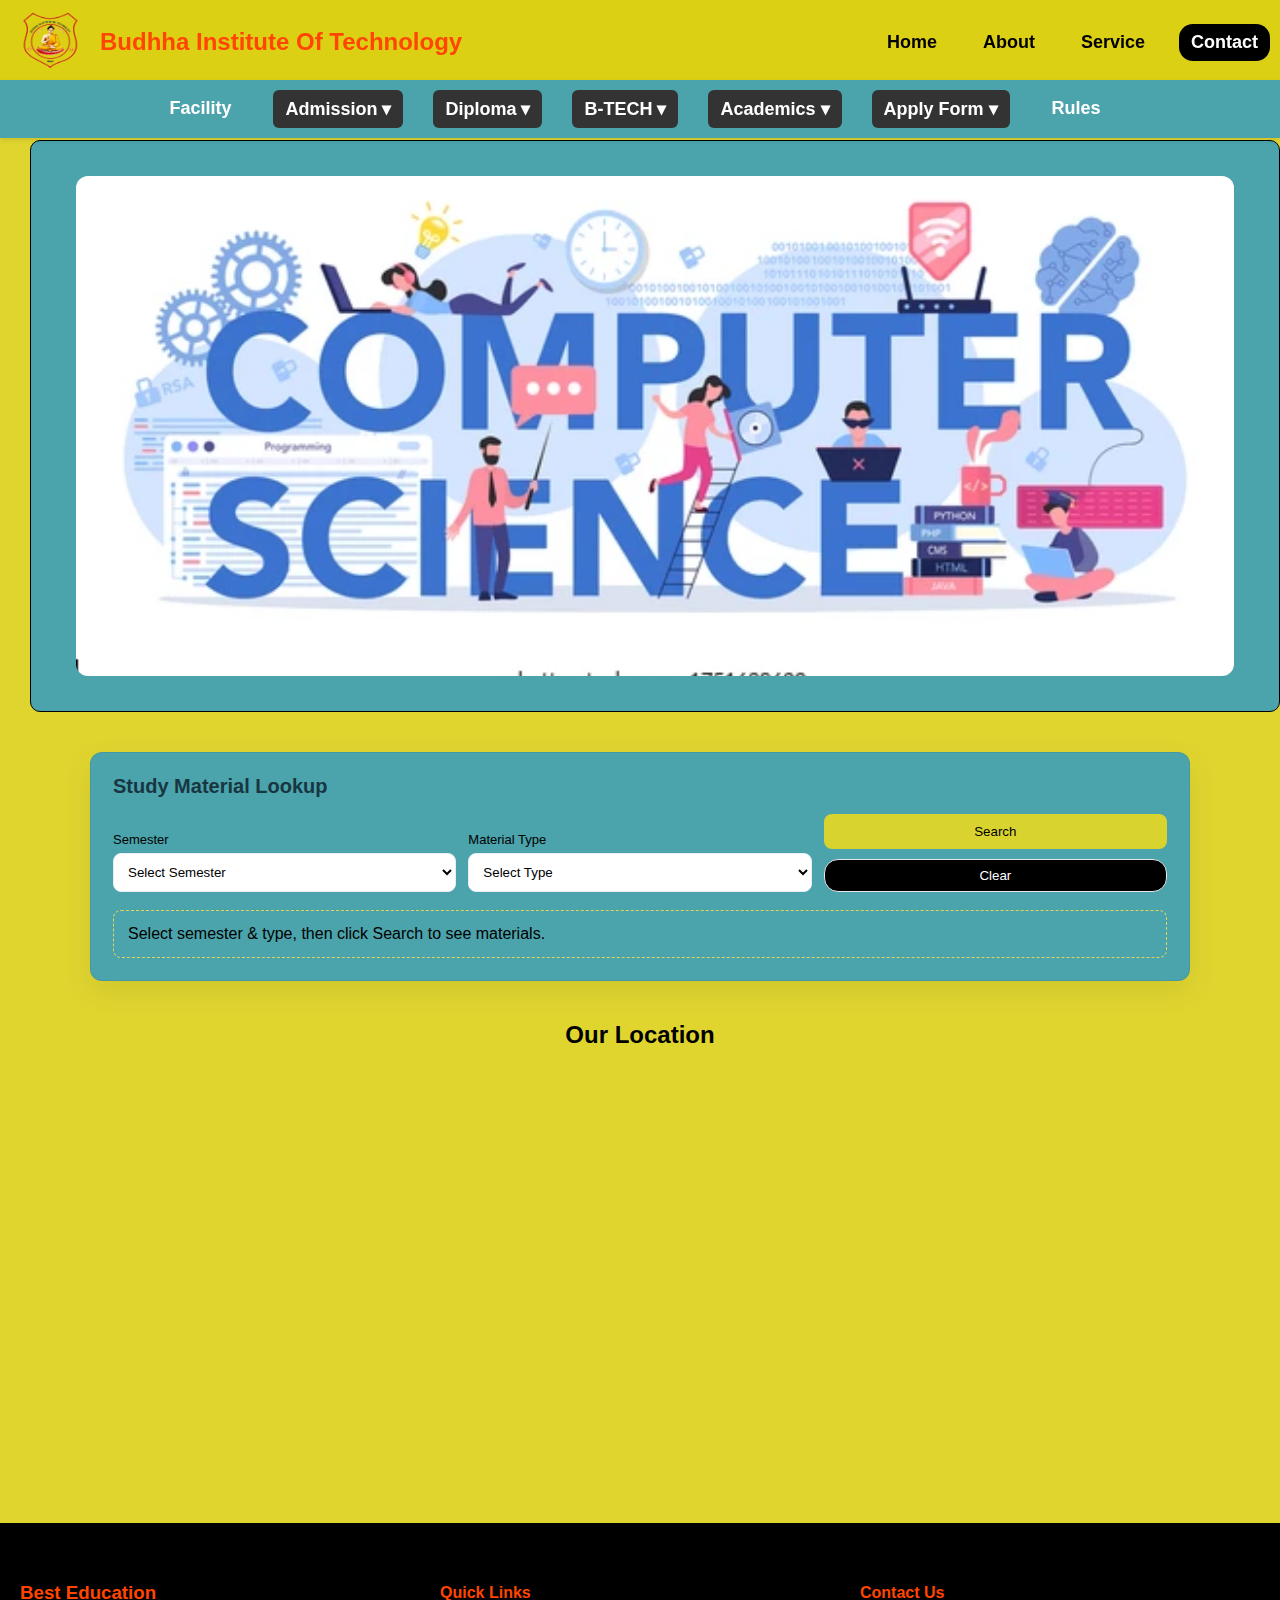
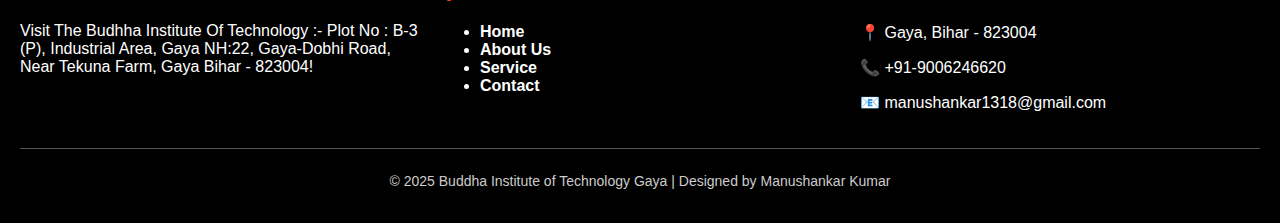
<file: comscieng.html>
<!DOCTYPE html>
<html lang="en">

<head>
  <meta charset="UTF-8">
  <meta name="viewport" content="width=device-width, initial-scale=1.0">
  <title>BIT</title>
  <link rel="icon" type="image/png" href="picture/logo.jpg">
  <style>
    /* General body */
    body {
      margin: 0;
      font-family: Arial, sans-serif;
      background-color: rgba(220, 207, 17, 0.874);
      min-height: 100vh;
      padding-top: 140px;
      /* navbar + sub-navbar height */
    }

    /* Navbar */
    .navbar {
      display: flex;
      justify-content: space-between;
      align-items: center;
      flex-wrap: wrap;
      padding: 10px 20px;
      background-color: rgba(220, 207, 17, 0.874);
      position: fixed;
      top: 0;
      left: 0;
      width: 100%;
      z-index: 990;
      box-shadow: 0px 2px 5px rgba(0, 0, 0, 0.1);
    }

    .logo-section {
      display: flex;
      align-items: center;
      gap: 10px;
    }

    .logo-section img {
      width: 60px;
      height: 60px;
    }

    .logo {
      font-size: 24px;
      color: rgb(255, 69, 0);
      font-weight: bold;
      text-decoration: none;
    }

    .menu {
      display: flex;
      gap: 12px;
      margin-right: 20px;
    }

    .menu a {
      color: #000;
      text-decoration: none;
      padding: 8px 12px;
      font-size: 18px;
    }

    .btn {
      border: none;
      background-color: black;
      color: white !important;
      padding: 8px 16px;
      border-radius: 14px;
      text-decoration: none;
    }

    /* Sub-navbar */
    .sub-navbar {
      position: fixed;
      top: 80px;
      left: 0;
      width: 100%;
      background-color: #4ba3ab;
      z-index: 999;
      display: flex;
      justify-content: center;
      gap: 20px;
      padding: 10px 0;
      box-shadow: 0px 2px 5px rgba(0, 0, 0, 0.1);
    }

    .sub-navbar a {
      color: white;
      text-decoration: none;
      font-size: 18px;
      padding: 8px 12px;
    }

    .sub-navbar a:hover {
      background-color: #ddd;
      color: red;
      border-radius: 8px;
    }

    /* Dropdown */
    .dropdown {
      position: relative;
      display: inline-block;
    }

    .dropbtn {
      background-color: #333;
      color: white;
      padding: 8px 12px;
      font-size: 18px;
      border-radius: 6px;
      text-decoration: none;
      display: inline-block;
    }

    .dropdown-content {
      display: none;
      position: absolute;
      background-color: white;
      min-width: 160px;
      box-shadow: 0px 4px 6px rgba(0, 0, 0, 0.2);
      border-radius: 6px;
      z-index: 1000;
    }

    .dropdown-content a {
      color: black;
      padding: 10px 14px;
      text-decoration: none;
      display: block;
    }

    .dropdown-content a:hover {
      background-color: #f1f1f1;
    }

    .dropdown:hover .dropdown-content {
      display: block;
    }

    /* Hero Image */
    .img1 {
      width: 95%;
      max-width: 1275px;
      height: 500px;
      border-radius: 12px;
      object-fit: cover;
      margin: 20px auto;
      display: block;
    }

    /* ------- Card container where lookup lives ------- */
    .card13 {
      max-width: 1100px;
      margin: 20px auto;
      background: transparent;
      padding: 20px
    }

    /* ------- Lookup card styles ------- */
    .lookup-card {
      background-color: #4ba3ab;
      border-radius: 12px;
      box-shadow: 0 10px 30px rgba(15, 23, 42, 0.08);
      padding: 22px;
      border: 1px solid rgba(0, 0, 0, 0.06);
    }

    .lookup-header {
      display: flex;
      align-items: center;
      justify-content: space-between;
      gap: 12px;
      margin-bottom: 16px
    }

    .lookup-header h2 {
      margin: 0;
      font-size: 20px;
      color: #183642
    }

    .lookup-header p {
      margin: 0;
      color: var(--muted);
      font-size: 14px
    }

    /* form layout */
    .lookup-form {
      display: grid;
      grid-template-columns: repeat(3, 1fr);
      gap: 12px;
      align-items: end
    }

    .field {
      display: flex;
      flex-direction: column
    }

    .field label {
      font-size: 13px;
      color: var(--muted);
      margin-bottom: 6px
    }

    select {
      padding: 10px;
      border-radius: 8px;
      border: 1px solid #e6edf3;
      background: #fff
    }

    .btn-row {
      display: flex;
      gap: 10px
    }

    .btn1 {
      background: #d9d330;
      color: #000000;
      padding: 10px 14px;
      border-radius: 8px;
      border: 0;
      cursor: pointer
    }

    .btn.secondary {
      background: #4ba3ab color: #111;
      border: 1px solid #e5e7eb
    }

    /* results */
    .results {
      margin-top: 18px
    }

    .results .empty {
      padding: 14px;
      border-radius: 8px;
      border: 1px dashed #e4d45a;
      color: var(--muted)
    }

    .list {
      display: flex;
      flex-direction: column;
      gap: 10px;
      margin-top: 10px
    }

    .item {
      display: flex;
      align-items: center;
      justify-content: space-between;
      gap: 12px;
      padding: 12px;
      border-radius: 8px;
      border: 1px solid #eef3f6;
      background: linear-gradient(180deg, #fcffff, #f9fffe)
    }

    .item .left {
      display: flex;
      align-items: center;
      gap: 12px
    }

    .item .icon {
      width: 44px;
      height: 44px;
      border-radius: 8px;
      display: flex;
      align-items: center;
      justify-content: center;
      background: linear-gradient(135deg, var(--primary), var(--accent));
      color: #4ba3ab;
      font-weight: 700
    }

    .item .meta {
      font-size: 13px;
      color: var(--muted)
    }

    .item .actions {
      display: flex;
      gap: 8px
    }

    .item a.open {
      background: #29b0ba;
      color: #000000;
      padding: 8px 12px;
      border-radius: 8px;
      text-decoration: none
    }

    .item button.copy {
      background: #e6e62fbd;
      border: 1px solid #000000;
      padding: 8px 10px;
      border-radius: 8px;
      cursor: pointer
    }

    /* small screen adjustments */
    @media (max-width:900px) {
      .lookup-form {
        grid-template-columns: repeat(1, 1fr)
      }

      .item {
        flex-direction: column;
        align-items: flex-start
      }

      body {
        padding-top: 160px
      }
    }

    /* Footer */
    .footer {
      background-color: #000000;
      color: white;
      padding: 40px 20px 20px;
    }

    .footer-container {
      display: flex;
      flex-wrap: wrap;
      justify-content: space-between;
      gap: 20px;
    }

    .footer-container>div {
      flex: 1 1 250px;
    }

    .footer h3,
    .footer h4 {
      color: orangered;
    }

    .footer a {
      color: white;
      text-decoration: none;
    }

    .footer a:hover {
      color: orange;
      text-decoration: underline;
    }

    .footer-bottom {
      text-align: center;
      margin-top: 20px;
      border-top: 1px solid #555;
      padding-top: 10px;
      font-size: 14px;
      color: #ccc;
    }
    a {
  text-decoration: none;
  color: blue;
  font-weight: bold;
  margin-right: 10px;
}

a:hover {
  color: red;
}
.card5 {
  display: flex;
  flex-wrap: wrap;
  gap: 20px;
  justify-content: center; 
}

.card {
  width: 1300px;
  border: 1px solid black;
  border-radius: 10px;
  padding: 15px;
  margin-left: 30px;
  background-color: #4ba3ab;
  display: flex;
  flex-direction: column;
  align-items: center;
}
  </style>
</head>

<body>
  <!-- Navbar -->
  <div class="navbar">
    <div class="logo-section">
      <a href="#"><img src="picture/BIT LOGO.png" alt="Logo"></a>
      <a href="#" class="logo">Budhha Institute Of Technology</a>
    </div>
    <div class="menu">
      <a href="index.html">Home</a>
      <a href="About.html">About</a>
      <a href="Gallery.html">Service</a>
      <a href="Contact.html" class="btn">Contact</a>
    </div>
  </div>

  <!-- Sub Navbar -->
  <div class="sub-navbar">
    <a href="facility.html">Facility</a>
    <div class="dropdown">
      <a href="admission.html" class="dropbtn">Admission ▾</a>
      <div class="dropdown-content">
        <a href="admission.html">Admission</a>
        <a href="free.html">Fees Structure</a>
        <a href="admissionEligi.html">Admission Eligibility</a>
      </div>
    </div>
    <div class="dropdown">
      <a href="comscieng.html" class="dropbtn">Diploma ▾</a>
      <div class="dropdown-content">
        <a href="comscieng.html">Com Sci Engg</a>
        <a href="#">Mechanical Engg</a>
        <a href="#">Civil Engg</a>
        <a href="#">Electrical Engg</a>
      </div>
    </div>
    <div class="dropdown">
      <a href="#" class="dropbtn">B-TECH ▾</a>
      <div class="dropdown-content">
        <a href="#">Com Sci Engg</a>
        <a href="#">Civil Engg</a>
        <a href="#">Electrical Engg</a>
      </div>
    </div>
    <div class="dropdown">
      <a href="engineering.html" class="dropbtn">Academics ▾</a>
      <div class="dropdown-content">
        <a href="engineering.html">Engineering</a>
        <a href="service.html">Gallery</a>
      </div>
    </div>
    <div class="dropdown">
      <a href="studentform.html" class="dropbtn">Apply Form ▾</a>
      <div class="dropdown-content">
        <a href="studentform.html">Apply here</a>
        <a href="viewstudent.php">View student</a>
      </div>
    </div>
    <a href="rules.html">Rules</a>
  </div>

  <!-- Hero Image -->
  <div class="main-container">
    <div class="card5">
      <div class="card">
        <img src="picture/cse1.webp" class="img1">
      </div>
    </div>
  </div>

  <!-- Lookup Section -->
  <main class="card13">
    <section class="lookup-card">
      <div class="lookup-header">
        <div>
          <h2 align="center">Study Material Lookup</h2>
        </div>
      </div>
      <form id="materialForm" class="lookup-form">
        <div class="field">
          <label for="semester">Semester</label>
          <select id="semester" required>
            <option value="">Select Semester</option>
            <option value="1">1st</option>
            <option value="2">2nd</option>
            <option value="3">3rd</option>
            <option value="4">4th</option>
            <option value="5">5th</option>
            <option value="6">6th</option>
          </select>
        </div>
        <div class="field">
          <label for="type">Material Type</label>
          <select id="type" required>
            <option value="">Select Type</option>
            <option value="Notes">Notes</option>
            <option value="PYQ">Previous Year Questions</option>
            <option value="Practical">Practical Notes</option>
            <option value="Model">Model Sets</option>
            <option value="Books">Books</option>
          </select>
        </div>
        <div class="field btn-row">
          <button type="submit" class="btn1">Search</button>
          <button type="button" id="clearBtn" class="btn secondary">Clear</button>
        </div>
      </form>
      <div id="results" class="results"></div>
    </section>
  </main>

  <!-- Map -->
  <h2 align="center">Our Location</h2>
  <div style="text-align:center;">
  <iframe
  src="https://www.google.com/maps/embed?pb=!1m18!1m12!1m3!1d3623.9206633238286!2d84.96299037555471!3d24.729603850480967!2m3!1f0!2f0!3f0!3m2!1i1024!2i768!4f13.1!3m3!1m2!1s0x39f32b6147fc08a3%3A0x3b126faa3c2cbba5!2sBuddha%20Institute%20Of%20Technology%2C%20Gaya!5e0!3m2!1sen!2sin!4v1755601005337!5m2!1sen!2sin"
  width="100%" height="450" style="border:0;" allowfullscreen="" loading="lazy"
  referrerpolicy="no-referrer-when-downgrade"></iframe>
</div>

  <!-- Footer -->
  <footer class="footer">
    <div class="footer-container">
      <div>
        <h3>Best Education</h3>
        <p>Visit The Budhha Institute Of Technology :- Plot No : B-3 (P), Industrial Area, Gaya NH:22, Gaya-Dobhi Road,
          Near Tekuna Farm, Gaya Bihar - 823004!</p>
      </div>
      <div>
        <h4>Quick Links</h4>
        <ul>
          <li><a href="index.html">Home</a></li>
          <li><a href="About.html">About Us</a></li>
          <li><a href="Gallery.html">Service</a></li>
          <li><a href="Contact.html">Contact</a></li>
        </ul>
      </div>
      <div>
        <h4>Contact Us</h4>
        <p>📍 Gaya, Bihar - 823004</p>
        <p>📞 +91-9006246620</p>
        <p>📧 manushankar1318@gmail.com</p>
      </div>
    </div>
    <div class="footer-bottom">
      <p>&copy; 2025 Buddha Institute of Technology Gaya | Designed by Manushankar Kumar</p>
    </div>
  </footer>

  <script>
    // Safe toggle if sidebar used elsewhere
    function toggleSidebar() { const s = document.getElementById('sidebar'); if (s) s.classList.toggle('active') }

    // Corrected materials object
    const materials = {
      '1': {
        'Notes': [
          { title: 'Applied Chemistry', url: 'https://www.docsansar.com/study-materials/sbte-board/common/sem-1-and-2/notes/applied-chemistry/file-preview/v/OW9PNEQ3dHJMRE1GQlU3aldSVDl2Zz09Ojo4YjE4NmEyNGE1YmI0MWRm' },
          { title: 'Applied Mathematics II', url: 'https://www.docsansar.com/study-materials/sbte-board/common/sem-1-and-2/notes/applied-mathematics-2/file-preview/v/UDk5MUllUzBFeFdUK01DVW5yOXBEZz09OjpjMmExM2ViN2FmZGQxNjAz' },
          { title: 'Applied Physics II', url: 'https://www.docsansar.com/study-materials/sbte-board/common/sem-1-and-2/notes/applied-physics-2-notes/file-preview/v/M0tMY3VCbXovWmZ3UHRFN2twQkg0Zz09Ojo4MzcyYTM3ZDY1NDMzODll' },
          { title: 'Engineering Mechanics', url: 'https://www.docsansar.com/study-materials/sbte-board/common/sem-1-and-2/notes/engg-mechanic-notes/file-preview/v/MXFDU1VvL2NGanpLc2NmOFVka29TQT09OjpjOTU1NmEwMzc4ZDEwMWM5' },
          { title: 'Engineering Graphics', url: 'https://www.docsansar.com/study-materials/sbte-board/common/sem-1-and-2/notes/engineering-graphics/file-preview/v/SU53UmtMMWhMaGVVa3EzM1FFTjhxQT09Ojo2NDMzZGZjNDlmNTVhYWJj' },
        ],
        'PYQ': [
          { title: 'Mathematics I — Previous Year Questions', url: '' },
          { title: 'Mathematics I — Previous Year Questions', url: '' },
          { title: 'Mathematics I — Previous Year Questions', url: '' },
          { title: 'Mathematics I — Previous Year Questions', url: '' },
        ],
        'Practical': [
          { title: 'Physics Lab Manual', url: 'https://www.docsansar.com/study-materials/sbte/main?resourcType=Practical&semester=1' }
        ],
        'Model': [
          { title: 'Mathematics Model Set', url: 'https://www.docsansar.com/study-materials/sbte/main?resourcType=Model+Set&semester=1' }
        ],
        'Books': [
          { title: 'Engineering Mathematics Book', url: 'https://www.docsansar.com/study-materials/sbte/main?resourcType=Books&semester=1' }
        ]
      },
      '2': {
        'Notes': [
          { title: 'Engineering Mechanics', url: 'https://www.docsansar.com/study-materials/sbte-board/common/sem-1-and-2/notes/engineering-mechanics/file-preview/v/Vm5MdUZRK2thcDBJaHlDOTNRb2xCZz09Ojo3YWQzYzg5OWVlOGM0NGI5' },
          { title: 'FOEE NOTES', url: 'https://www.docsansar.com/study-materials/sbte-board/common/sem-1-and-2/notes/foee-notes/file-preview/v/eVZ4eDBYaU05T2xkZzlGaUs1ZE9Idz09OjpkM2YwZDU4ODM1NWE1MjBk' },
          { title: 'Introduction to IT System', url: 'https://www.docsansar.com/study-materials/sbte-board/common/sem-1-and-2/notes/introduction-to-it-system/file-preview/v/RWI2S2lWUDM1ZUV4VUpIaEF2RUd2dz09OjplMzQ3MTkxM2MzZjI2MDU4' }
        ],
        'PYQ': [
          { title: 'Mathematics II — Previous Year', url: 'https://www.docsansar.com/study-materials/sbte/main?resourcType=Previous+Year+Questions&semester=2' }
        ],
        'Practical': [
          { title: 'Chemistry Lab Manual', url: 'https://www.docsansar.com/study-materials/sbte/main?resourcType=Practical&semester=2' }
        ],
        'Model': [
          { title: 'Physics Model Set', url: 'https://www.docsansar.com/study-materials/sbte/main?resourcType=Model+Set&semester=2' }
        ],
        'Books': [
          { title: 'Engineering Physics Book', url: 'https://www.docsansar.com/study-materials/sbte/main?resourcType=Books&semester=2' }
        ]
      }
      // You can add semesters 3..6 here following same pattern
    };

    // Helpers to render results cleanly (one result per line)
    const resultsDiv = document.getElementById('results');

    function clearResults() { resultsDiv.innerHTML = '' }

    function createResultNode(item, sem, type) {
      const wrap = document.createElement('div');
      wrap.className = 'item';

      const left = document.createElement('div');
      left.className = 'left';

      const icon = document.createElement('div');
      icon.className = 'icon';
      // first letter(s) as icon
      icon.textContent = (item.title || 'DOC').split(' ').slice(0, 2).map(s => s[0]).join('').toUpperCase();

      const info = document.createElement('div');
      const title = document.createElement('div');
      title.innerHTML = '<strong>' + (item.title || 'Untitled') + '</strong>';
      const meta = document.createElement('div');
      meta.className = 'meta';
      meta.textContent = `Semester: ${sem} • Type: ${type}`;

      info.appendChild(title);
      info.appendChild(meta);

      left.appendChild(icon);
      left.appendChild(info);

      const actions = document.createElement('div');
      actions.className = 'actions';

      const openLink = document.createElement('a');
      openLink.className = 'open';
      openLink.href = item.url;
      openLink.target = '_blank';
      openLink.rel = 'noopener noreferrer';
      openLink.textContent = 'Open';

      const copyBtn = document.createElement('button');
      copyBtn.className = 'copy';
      copyBtn.type = 'button';
      copyBtn.textContent = 'Copy link';
      copyBtn.addEventListener('click', () => {
        navigator.clipboard && navigator.clipboard.writeText(item.url).then(() => {
          copyBtn.textContent = 'Copied!';
          setTimeout(() => copyBtn.textContent = 'Copy link', 1200);
        }).catch(() => {
          alert('Cannot copy link');
        });
      });

      actions.appendChild(openLink);
      actions.appendChild(copyBtn);

      wrap.appendChild(left);
      wrap.appendChild(actions);

      return wrap;
    }

    function renderResults(sem, type) {
      clearResults();
      if (!sem || !type) {
        resultsDiv.innerHTML = '<div class="empty">Please select both semester and material type, then click Search.</div>';
        return;
      }

      const list = (materials[sem] && materials[sem][type]) || [];
      if (list.length === 0) {
        resultsDiv.innerHTML = '<div class="empty">No results found. Try another semester/type or contact admin to upload materials.</div>';
        return;
      }

      const container = document.createElement('div');
      container.className = 'list';

      list.forEach(item => {
        container.appendChild(createResultNode(item, sem, type));
      });

      resultsDiv.appendChild(container);
    }

    // Hook up the form
    const form = document.getElementById('materialForm');
    form.addEventListener('submit', function (e) {
      e.preventDefault();
      const sem = document.getElementById('semester').value;
      const type = document.getElementById('type').value;
      renderResults(sem, type);
    });

    // Clear button behavior
    document.getElementById('clearBtn').addEventListener('click', () => {
      form.reset();
      clearResults();
    });

    // Optional: render default message
    resultsDiv.innerHTML = '<div class="empty">Select semester & type, then click Search to see materials.</div>';
  </script>
</body>

</html>
</file>
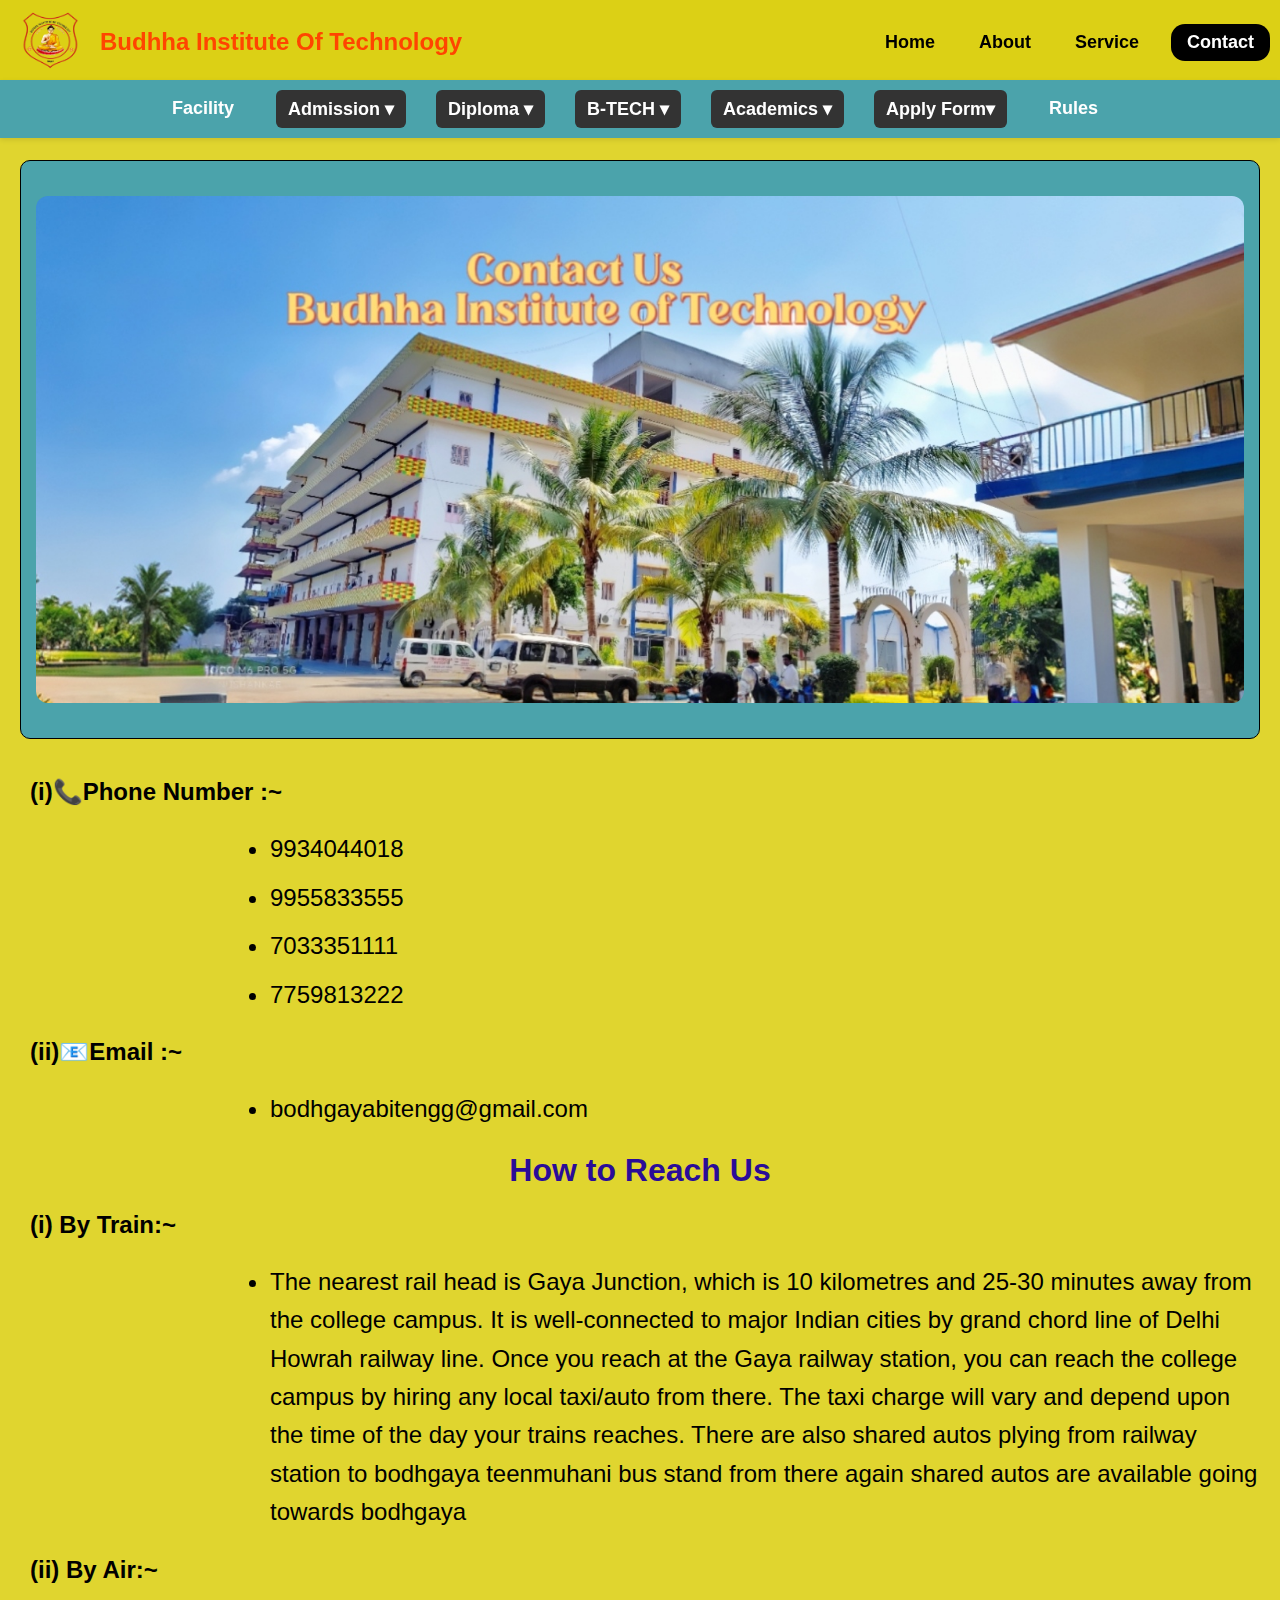
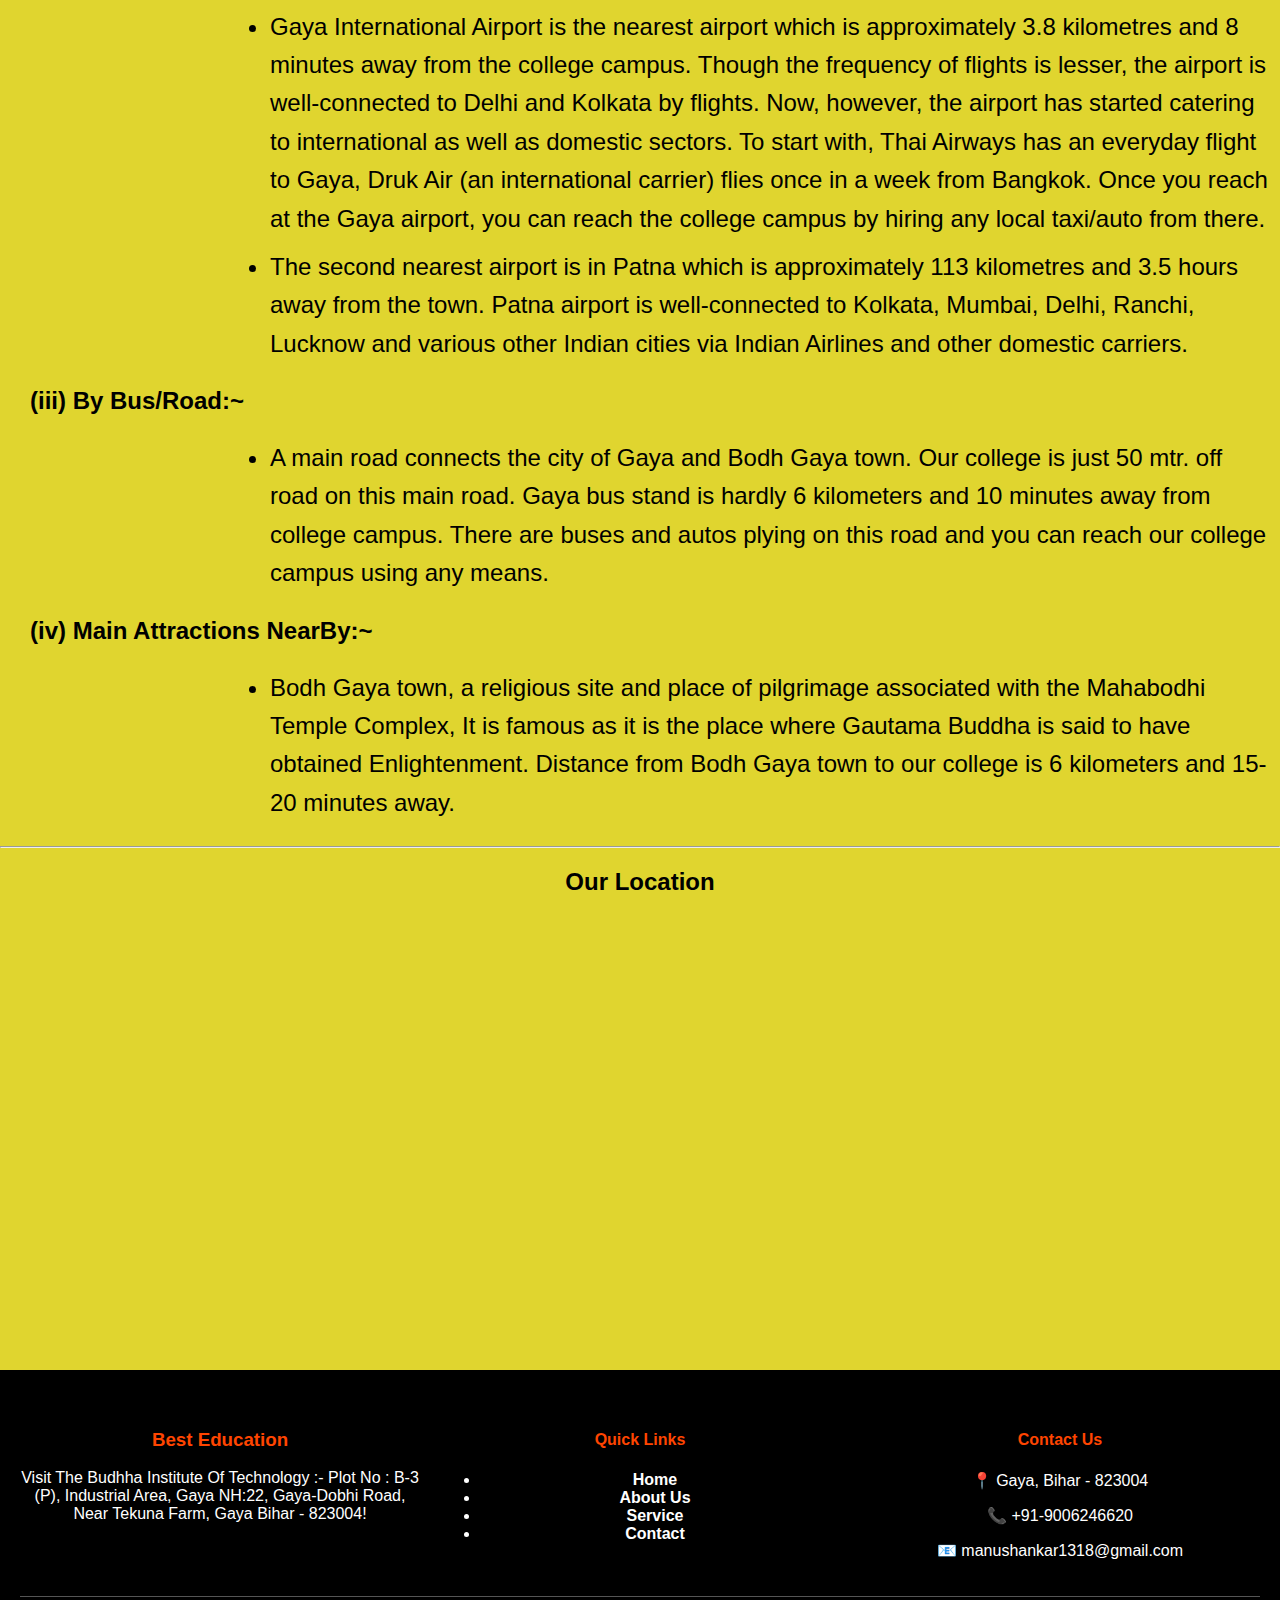
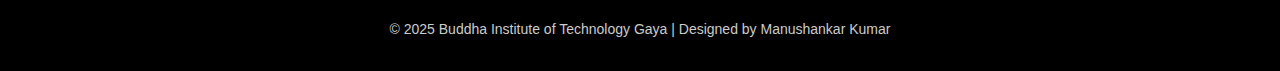
<file: Contact.html>
<!DOCTYPE html>
<html lang="en">

<head>
  <meta charset="UTF-8">
  <meta name="viewport" content="width=device-width, initial-scale=1.0">
  <title>BIT</title>
  <link rel="icon" type="image/png" href="picture/logo.jpg">
  <!-- External CSS connect -->
  <link rel="stylesheet" href="style.css">
</head>

<body>
  <!-- Main Header -->
  <div class="navbar">
    <!-- Logo + Text -->
    <div class="logo-section">
      <a href="#"><img src="picture/BIT LOGO.png" alt="Logo"></a>
      <a href="#" class="logo">Budhha Institute Of Technology</a>
    </div>

    <!-- Menu items -->
    <div class="menu">
      <a href="index.html" class="link">Home</a>
      <a href="About.html" class="link">About</a>
      <a href="Gallery.html" class="link">Service</a>
      <a href="Contact.html" class="link btn">Contact</a>
    </div>
  </div>

  <!-- Sub Header (Education wala) -->
  <div class="sub-navbar">

    <a href="facility.html">Facility</a>
   
    <div class="dropdown">
      <a href="admission.html" class="dropbtn">Admission ▾</a>
      <div class="dropdown-content">
        <a href="admission.html">Admission</a>
        <a href="free.html">Fees Structure</a>
        <a href="admissionEligi.html">Admission Eligibility</a>

      </div>
    </div>

    <div class="dropdown">
      <a href="comscieng.html" class="dropbtn">Diploma ▾</a>
      <div class="dropdown-content">
        <a href="comscieng.html">Com Sci Engg</a>
        <a href="#">Machanical Engg</a>
        <a href="#">Civil Engg</a>
        <a href="#">Eelecrical Engg</a>
      </div>
    </div>

    <div class="dropdown">
      <a href="#" class="dropbtn">B-TECH ▾</a>
      <div class="dropdown-content">
        <a href="#">Com Sci Engg</a>
        <a href="#">Civil Engg</a>
        <a href="#">Eelecrical Engg</a>
      </div>
    </div>

    <div class="dropdown">
      <a href="engineering.html" class="dropbtn">Academics ▾</a>
      <div class="dropdown-content">
        <a href="engineering.html">Engineering</a>
        <a href="service.html">Gallery</a>
      </div>
    </div>
    <div class="dropdown">
      <a href="studentform.html" class="dropbtn"> Apply Form▾</a>
      <div class="dropdown-content">
        <a href="studentform.html">Apply here</a>
        <a href="viewstudent.php">View student</a>
    
      </div>
    </div>

    <a href="rules.html">Rules</a>

  </div>
  <div class="main-container">
    <div class="card5">
      <div class="card">
        <img src="picture/bitbgmC.jpg" class="img1">
      </div>
    </div>
  </div>
  <h2 class="p"> (i)📞Phone Number :~</h2> 
  <ul class="aboutss">
  
    <li>9934044018</li>
    <li>9955833555</li>
    <li>7033351111</li>
    <li>7759813222</li>
  </ul>
  <h2 class="p">(ii)📧Email :~ </h2>

  <ul class="aboutss"><li>bodhgayabitengg@gmail.com</li></ul>
  <h1 align="center" class="about">How to Reach Us</h1>
  <h2 class="p"> (i) By Train:~</h2>
  <ul class="aboutss"><li>The nearest rail head is Gaya Junction, which is 10 kilometres and 25-30 minutes away from the college campus. It is well-connected to major Indian cities by grand chord line of Delhi Howrah railway line. Once you reach at the Gaya railway station, you can reach the college campus by hiring any local taxi/auto from there. The taxi charge will vary and depend upon the time of the day your trains reaches. There are also shared autos plying from railway station to bodhgaya teenmuhani bus stand from there again shared autos are available going towards bodhgaya</li></ul>

  <h2 class="p">(ii) By Air:~</h2>
  <ul class="aboutss"><li>Gaya International Airport is the nearest airport which is approximately 3.8 kilometres and 8 minutes away from the college campus. Though the frequency of flights is lesser, the airport is well-connected to Delhi and Kolkata by flights. Now, however, the airport has started catering to international as well as domestic sectors. To start with, Thai Airways has an everyday flight to Gaya, Druk Air (an international carrier) flies once in a week from Bangkok. Once you reach at the Gaya airport, you can reach the college campus by hiring any local taxi/auto from there.</li>
  <li>The second nearest airport is in Patna which is approximately 113 kilometres and 3.5 hours away from the town. Patna airport is well-connected to Kolkata, Mumbai, Delhi, Ranchi, Lucknow and various other Indian cities via Indian Airlines and other domestic carriers.</li></ul>

  <h2 class="p">(iii) By Bus/Road:~</h2>
  <ul class="aboutss"><li>A main road connects the city of Gaya and Bodh Gaya town. Our college is just 50 mtr. off road on this main road. Gaya bus stand is hardly 6 kilometers and 10 minutes away from college campus. There are buses and autos plying on this road and you can reach our college campus using any means.</li></ul>

  <h2 class="p">(iv) Main Attractions NearBy:~</h2>
  <ul class="aboutss"><li>Bodh Gaya town, a religious site and place of pilgrimage associated with the Mahabodhi Temple Complex, It is famous as it is the place where Gautama Buddha is said to have obtained Enlightenment. Distance from Bodh Gaya town to our college is 6 kilometers and 15-20 minutes away.</li></ul>



  <hr>
  <!-- Google Map -->
  <h2 align="center">Our Location</h2>
  <div style="text-align:center;">
    <iframe
      src="https://www.google.com/maps/embed?pb=!1m18!1m12!1m3!1d3623.9206633238286!2d84.96299037555471!3d24.729603850480967!2m3!1f0!2f0!3f0!3m2!1i1024!2i768!4f13.1!3m3!1m2!1s0x39f32b6147fc08a3%3A0x3b126faa3c2cbba5!2sBuddha%20Institute%20Of%20Technology%2C%20Gaya!5e0!3m2!1sen!2sin!4v1755601005337!5m2!1sen!2sin"
      width="100%" height="450" style="border:0;" allowfullscreen="" loading="lazy"
      referrerpolicy="no-referrer-when-downgrade"></iframe>
  </div>
  <!-- Footer -->
  <footer class="footer">
    <div class="footer-container">
      <div class="footer-about">
        <h3>Best Education</h3>
        <p> Visit The Budhha Institute Of Technology
          :- Plot No : B-3 (P), Industrial Area, Gaya NH:22, Gaya-Dobhi Road, Near Tekuna Farm, Gaya Bihar - 823004!</p>
      </div>

      <div class="footer-links">
        <h4>Quick Links</h4>
        <ul>
          <li><a href="index.html">Home</a></li>
          <li><a href="About.html">About Us</a></li>
          <li><a href="Gallery.html">Service</a></li>
          <li><a href="Contact.html">Contact</a></li>
        </ul>
      </div>

      <div class="footer-contact">
        <h4>Contact Us</h4>
        <p>📍 Gaya, Bihar - 823004</p>
        <p>📞 +91-9006246620</p>
        <p>📧 manushankar1318@gmail.com</p>
      </div>
    </div>

    <div class="footer-bottom">
   <p>&copy; 2025 Buddha Institute of Technology Gaya | Designed by Manushankar Kumar</p>
    </div>
  </footer>

</body>

</html>
</file>
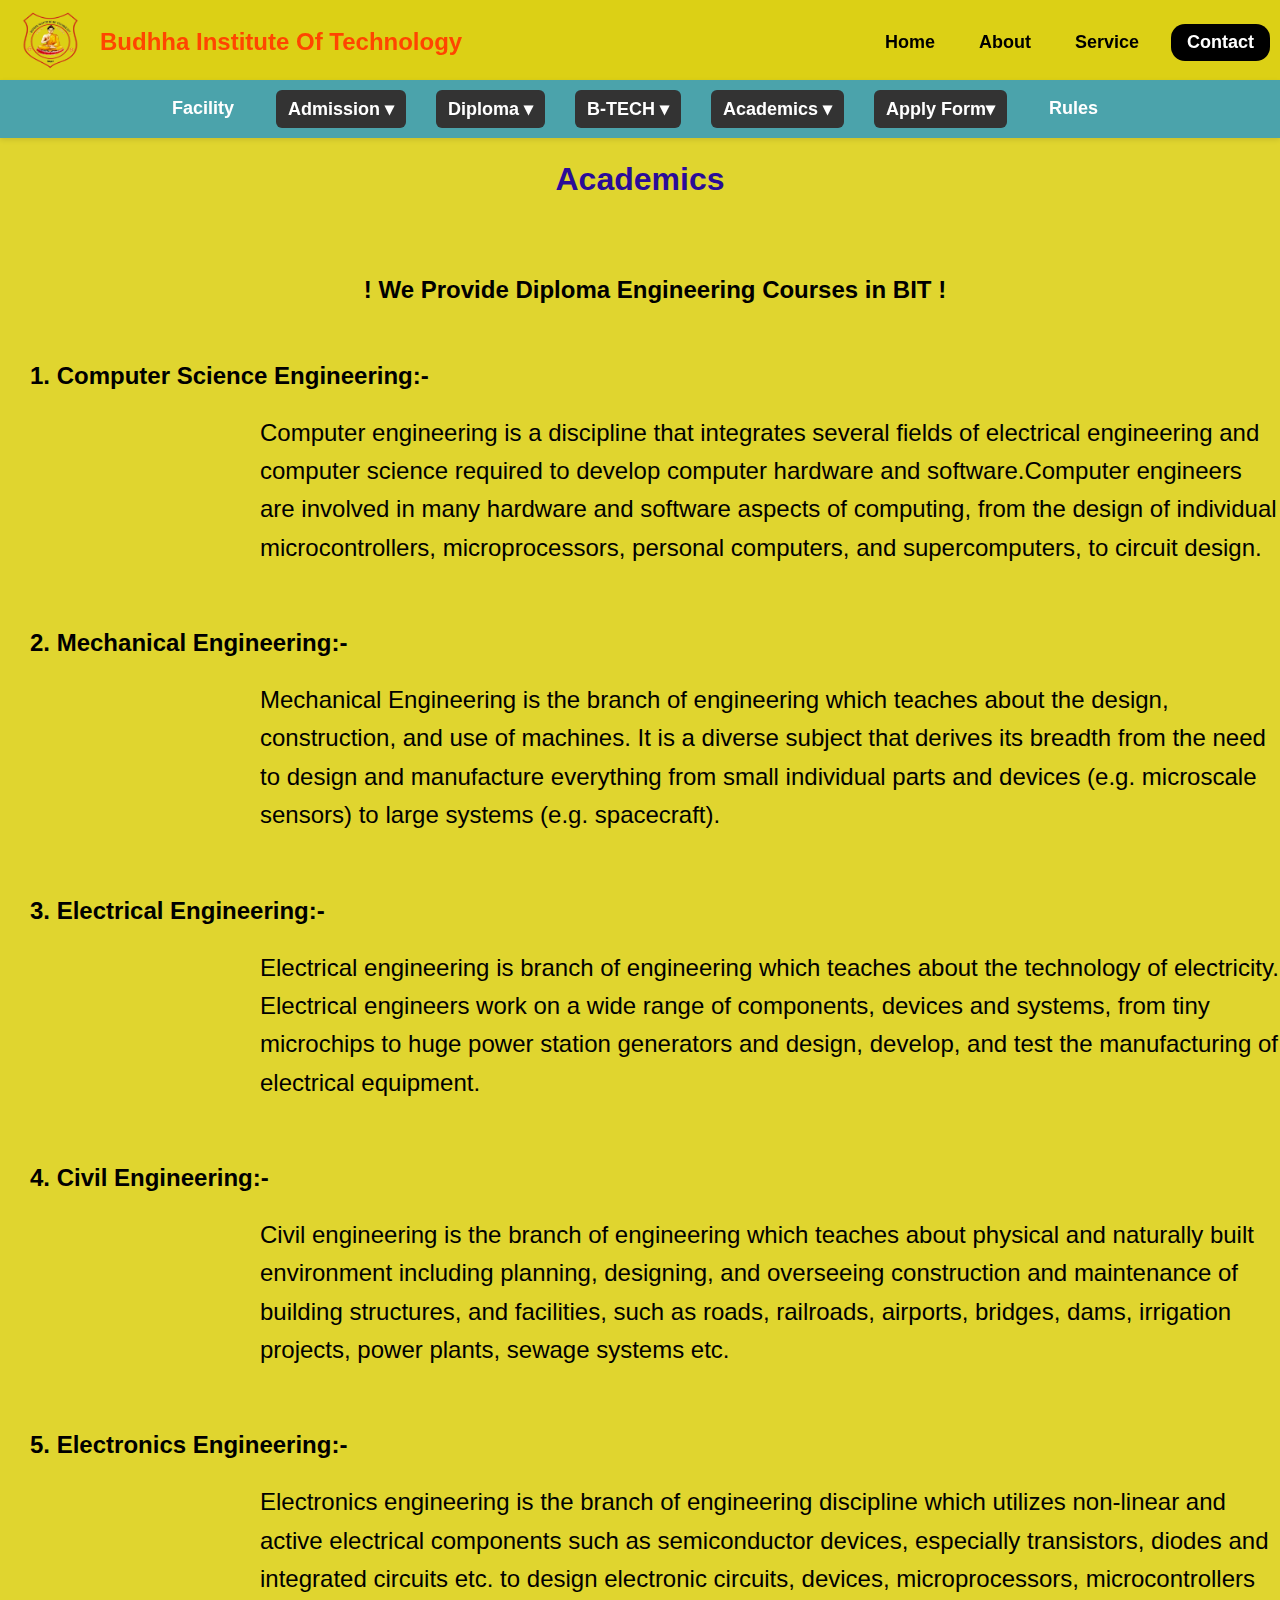
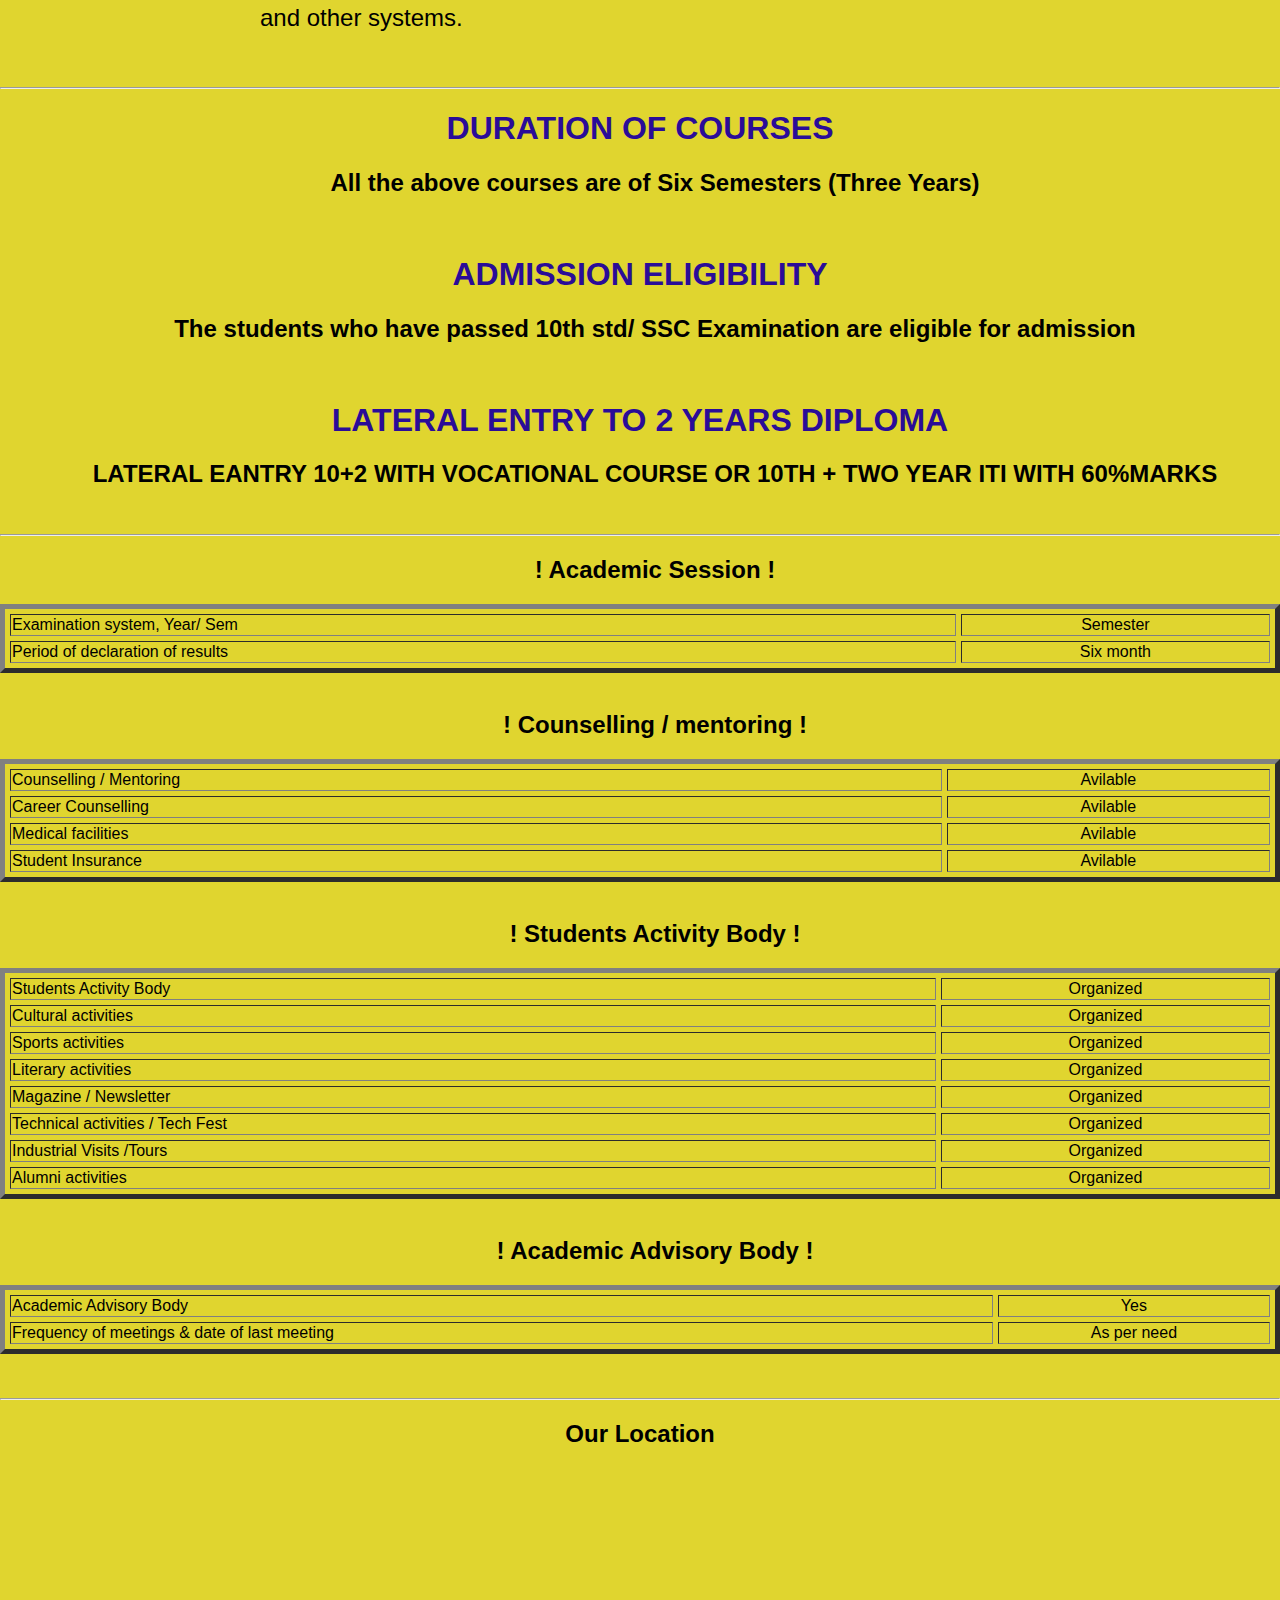
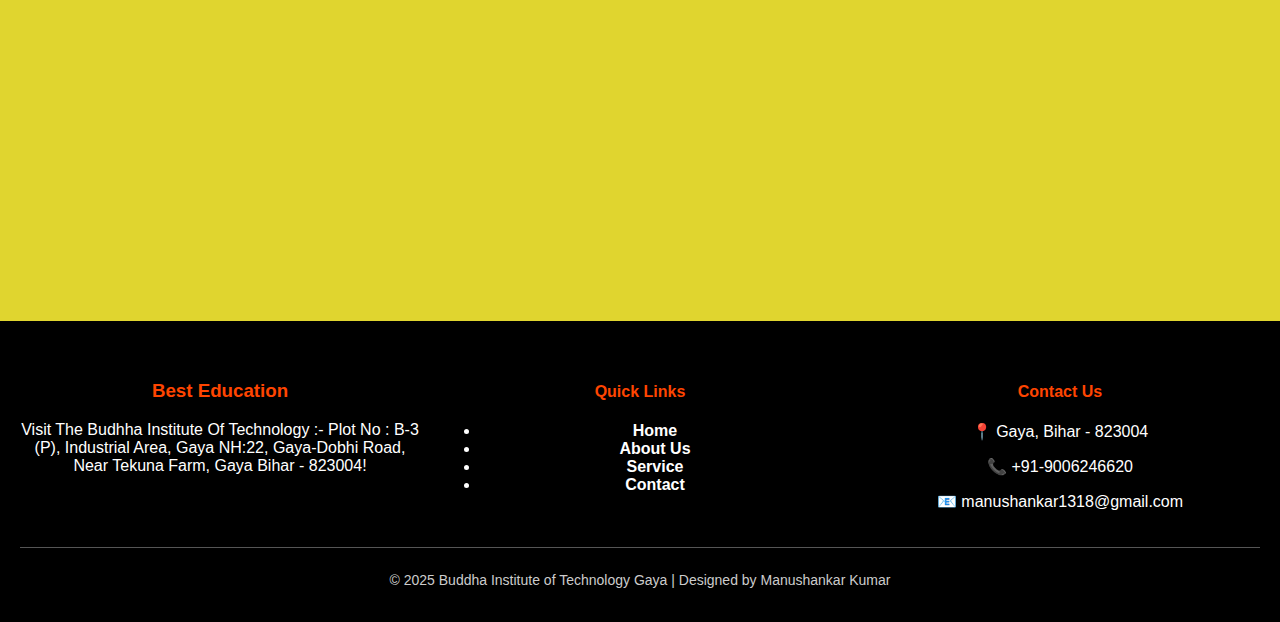
<file: engineering.html>
<!DOCTYPE html>
<html lang="en">

<head>
  <meta charset="UTF-8">
  <meta name="viewport" content="width=device-width, initial-scale=1.0">
  <title>BIT</title>
  <link rel="icon" type="image/png" href="picture/logo.jpg">
  <!-- External CSS connect -->
  <link rel="stylesheet" href="style.css">
</head>

<body>
  <!-- Main Header -->
  <div class="navbar">
    <!-- Logo + Text -->
    <div class="logo-section">
      <a href="#"><img src="picture/BIT LOGO.png" alt="Logo"></a>
      <a href="#" class="logo">Budhha Institute Of Technology</a>
    </div>

    <!-- Menu items -->
    <div class="menu">
      <a href="index.html" class="link">Home</a>
      <a href="About.html" class="link">About</a>
      <a href="Gallery.html" class="link">Service</a>
      <a href="Contact.html" class="link btn">Contact</a>
    </div>
  </div>

  <!-- Sub Header (Education wala) -->
  <div class="sub-navbar">

    <a href="facility.html">Facility</a>

    <div class="dropdown">
      <a href="admission.html" class="dropbtn">Admission ▾</a>
      <div class="dropdown-content">
        <a href="admission.html">Admission</a>
        <a href="free.html">Fees Structure</a>
        <a href="admissionEligi.html">Admission Eligibility</a>

      </div>
    </div>

    <div class="dropdown">
      <a href="comscieng.html" class="dropbtn">Diploma ▾</a>
      <div class="dropdown-content">
        <a href="comscieng.html">Com Sci Engg</a>
        <a href="#">Machanical Engg</a>
        <a href="#">Civil Engg</a>
        <a href="#">Eelecrical Engg</a>
      </div>
    </div>

    <div class="dropdown">
      <a href="#" class="dropbtn">B-TECH ▾</a>
      <div class="dropdown-content">
        <a href="#">Com Sci Engg</a>
        <a href="#">Civil Engg</a>
        <a href="#">Eelecrical Engg</a>
      </div>
    </div>

    <div class="dropdown">
      <a href="engineering.html" class="dropbtn">Academics ▾</a>
      <div class="dropdown-content">
        <a href="engineering.html">Engineering</a>
        <a href="service.html">Gallery</a>
      </div>
    </div>
    <div class="dropdown">
      <a href="studentform.html" class="dropbtn"> Apply Form▾</a>
      <div class="dropdown-content">
        <a href="studentform.html">Apply here</a>
        <a href="viewstudent.php">View student</a>
    
      </div>
    </div>

    <a href="rules.html">Rules</a>
  </div>
  <h1 class="about" align="center">Academics</h1><br><br>
  <h2 class="p" align="center">! We Provide Diploma Engineering Courses in BIT !</h2><br>
  <h2 class="p">1. Computer Science Engineering:-</h2>
  <ul class="aboutss">Computer engineering is a discipline that integrates several fields of electrical engineering and
    computer science required to develop computer hardware and software.Computer engineers are involved in many hardware
    and software aspects of computing, from the design of individual microcontrollers, microprocessors, personal
    computers, and supercomputers, to circuit design.</ul><br>
  <h2 class="p">2. Mechanical Engineering:-</h2>
  <ul class="aboutss">Mechanical Engineering is the branch of engineering which teaches about the design, construction,
    and use of machines. It is a diverse subject that derives its breadth from the need to design and manufacture
    everything from small individual parts and devices (e.g. microscale sensors) to large systems (e.g. spacecraft).
  </ul><br>
  <h2 class="p">3. Electrical Engineering:-</h2>
  <ul class="aboutss">Electrical engineering is branch of engineering which teaches about the technology of electricity.
    Electrical engineers work on a wide range of components, devices and systems, from tiny microchips to huge power
    station generators and design, develop, and test the manufacturing of electrical equipment.</ul><br>
  <h2 class="p">4. Civil Engineering:-</h2>
  <ul class="aboutss">Civil engineering is the branch of engineering which teaches about physical and naturally built
    environment including planning, designing, and overseeing construction and maintenance of building structures, and
    facilities, such as roads, railroads, airports, bridges, dams, irrigation projects, power plants, sewage systems
    etc.</ul><br>
  <h2 class="p">5. Electronics Engineering:-</h2>
  <ul class="aboutss">Electronics engineering is the branch of engineering discipline which utilizes non-linear and
    active electrical components such as semiconductor devices, especially transistors, diodes and integrated circuits
    etc. to design electronic circuits, devices, microprocessors, microcontrollers and other systems.</ul><br>
  <hr>

  <h1 class="about" align="center">DURATION OF COURSES</h1>
  <h2 class="p" align="center">All the above courses are of Six Semesters (Three Years)</h2><br>
  <h1 class="about" align="center">ADMISSION ELIGIBILITY</h1>
  <h2 class="p" align="center">The students who have passed 10th std/ SSC Examination are eligible for admission</h2>
  <br>
  <h1 class="about" align="center">LATERAL ENTRY TO 2 YEARS DIPLOMA</h1>
  <h2 class="p" align="center">LATERAL EANTRY 10+2 WITH VOCATIONAL COURSE OR 10TH + TWO YEAR ITI WITH 60%MARKS</h2><br>
  <hr>
  <h2 class="p" align="center">! Academic Session !</h2>
  <table border=5,cellpadding=20000000 cellspacing=5 align="center" class="table">
    <tr>
      <td align=""> Examination system, Year/ Sem</td>
      <td align="center"> Semester</td>
    </tr>
    <tr>
      <td align="">Period of declaration of results</td>
      <td align="center">Six month</td>
    </tr>
  </table><br>
  <h2 class="p" align="center">! Counselling / mentoring !</h2>
  <table border=5,cellpadding=20000000 cellspacing=5 align="center" class="table">
    <tr>
      <td align="">Counselling / Mentoring</td>
      <td align="center"> Avilable</td>
    </tr>
    <tr>
      <td align="">Career Counselling</td>
      <td align="center"> Avilable</td>
    </tr>
    <tr>
      <td align="">Medical facilities</td>
      <td align="center"> Avilable</td>
    </tr>
    <tr>
      <td align="">Student Insurance</td>
      <td align="center"> Avilable</td>
    </tr>
  </table><br>
  <h2 class="p" align="center">! Students Activity Body !</h2>
  <table border=5,cellpadding=20000000 cellspacing=5 align="center" class="table">
    <tr>
      <td align="">
        Students Activity Body</td>
      <td align="center">Organized</td>
    </tr>
    <tr>
      <td align="">
        Cultural activities</td>
      <td align="center">Organized</td>
    </tr>
    <tr>
      <td align="">
        Sports activities</td>
      <td align="center">Organized</td>
    </tr>
    <tr>
      <td align="">
        Literary activities</td>
      <td align="center">Organized</td>
    </tr>
    <tr>
      <td align="">
        Magazine / Newsletter</td>
      <td align="center">Organized</td>
    </tr>
    <tr>
      <td align="">
        Technical activities / Tech Fest</td>
      <td align="center">Organized</td>
    </tr>
    <tr>
      <td align="">
        Industrial Visits /Tours</td>
      <td align="center">Organized</td>
    </tr>
    <tr>
      <td align="">
        Alumni activities</td>
      <td align="center">Organized</td>
    </tr>
  </table><br>
  <h2 class="p" align="center">! Academic Advisory Body !</h2>
  <table border=5,cellpadding=20000000 cellspacing=5 align="center" class="table">
    <tr>
      <td align="">
Academic Advisory Body</td>
      <td align="center">Yes</td>
    </tr>
    <tr>
      <td align="">Frequency of meetings & date of last meeting</td>
      <td align="center">As per need</td>
    </tr>
    </table><br><br>



  <hr>
  <!-- Google Map -->
  <h2 align="center">Our Location</h2>
  <div style="text-align:center;">
    <iframe
      src="https://www.google.com/maps/embed?pb=!1m18!1m12!1m3!1d3623.9206633238286!2d84.96299037555471!3d24.729603850480967!2m3!1f0!2f0!3f0!3m2!1i1024!2i768!4f13.1!3m3!1m2!1s0x39f32b6147fc08a3%3A0x3b126faa3c2cbba5!2sBuddha%20Institute%20Of%20Technology%2C%20Gaya!5e0!3m2!1sen!2sin!4v1755601005337!5m2!1sen!2sin"
      width="100%" height="450" style="border:0;" allowfullscreen="" loading="lazy"
      referrerpolicy="no-referrer-when-downgrade"></iframe>
  </div>
  <!-- Footer -->
  <footer class="footer">
    <div class="footer-container">
      <div class="footer-about">
        <h3>Best Education</h3>
        <p> Visit The Budhha Institute Of Technology
          :- Plot No : B-3 (P), Industrial Area, Gaya NH:22, Gaya-Dobhi Road, Near Tekuna Farm, Gaya Bihar - 823004!</p>
      </div>

      <div class="footer-links">
        <h4>Quick Links</h4>
        <ul>
          <li><a href="index.html">Home</a></li>
          <li><a href="About.html">About Us</a></li>
          <li><a href="Gallery.html">Service</a></li>
          <li><a href="Contact.html">Contact</a></li>
        </ul>
      </div>

      <div class="footer-contact">
        <h4>Contact Us</h4>
        <p>📍 Gaya, Bihar - 823004</p>
        <p>📞 +91-9006246620</p>
        <p>📧 manushankar1318@gmail.com</p>
      </div>
    </div>

    <div class="footer-bottom">
      <p>&copy; 2025 Buddha Institute of Technology Gaya | Designed by Manushankar Kumar</p>
    </div>
  </footer>

</body>

</html>
</file>
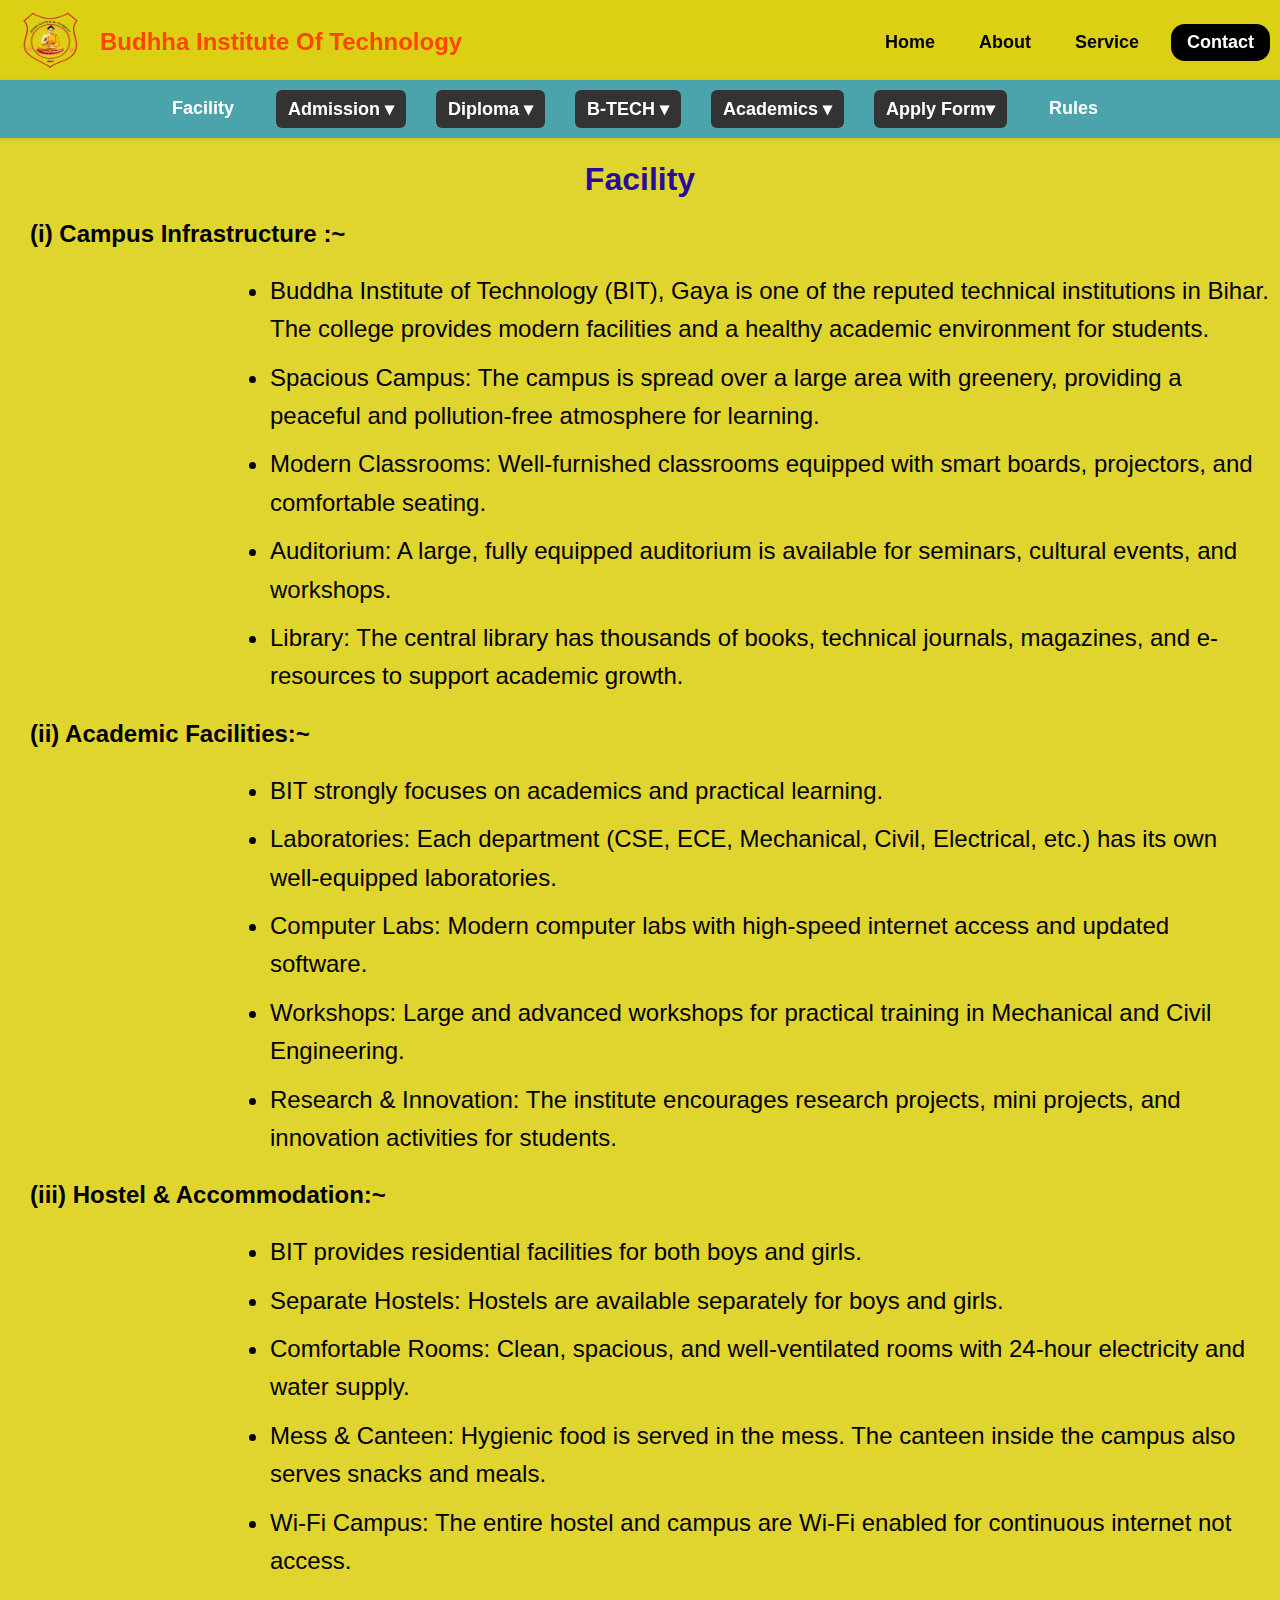
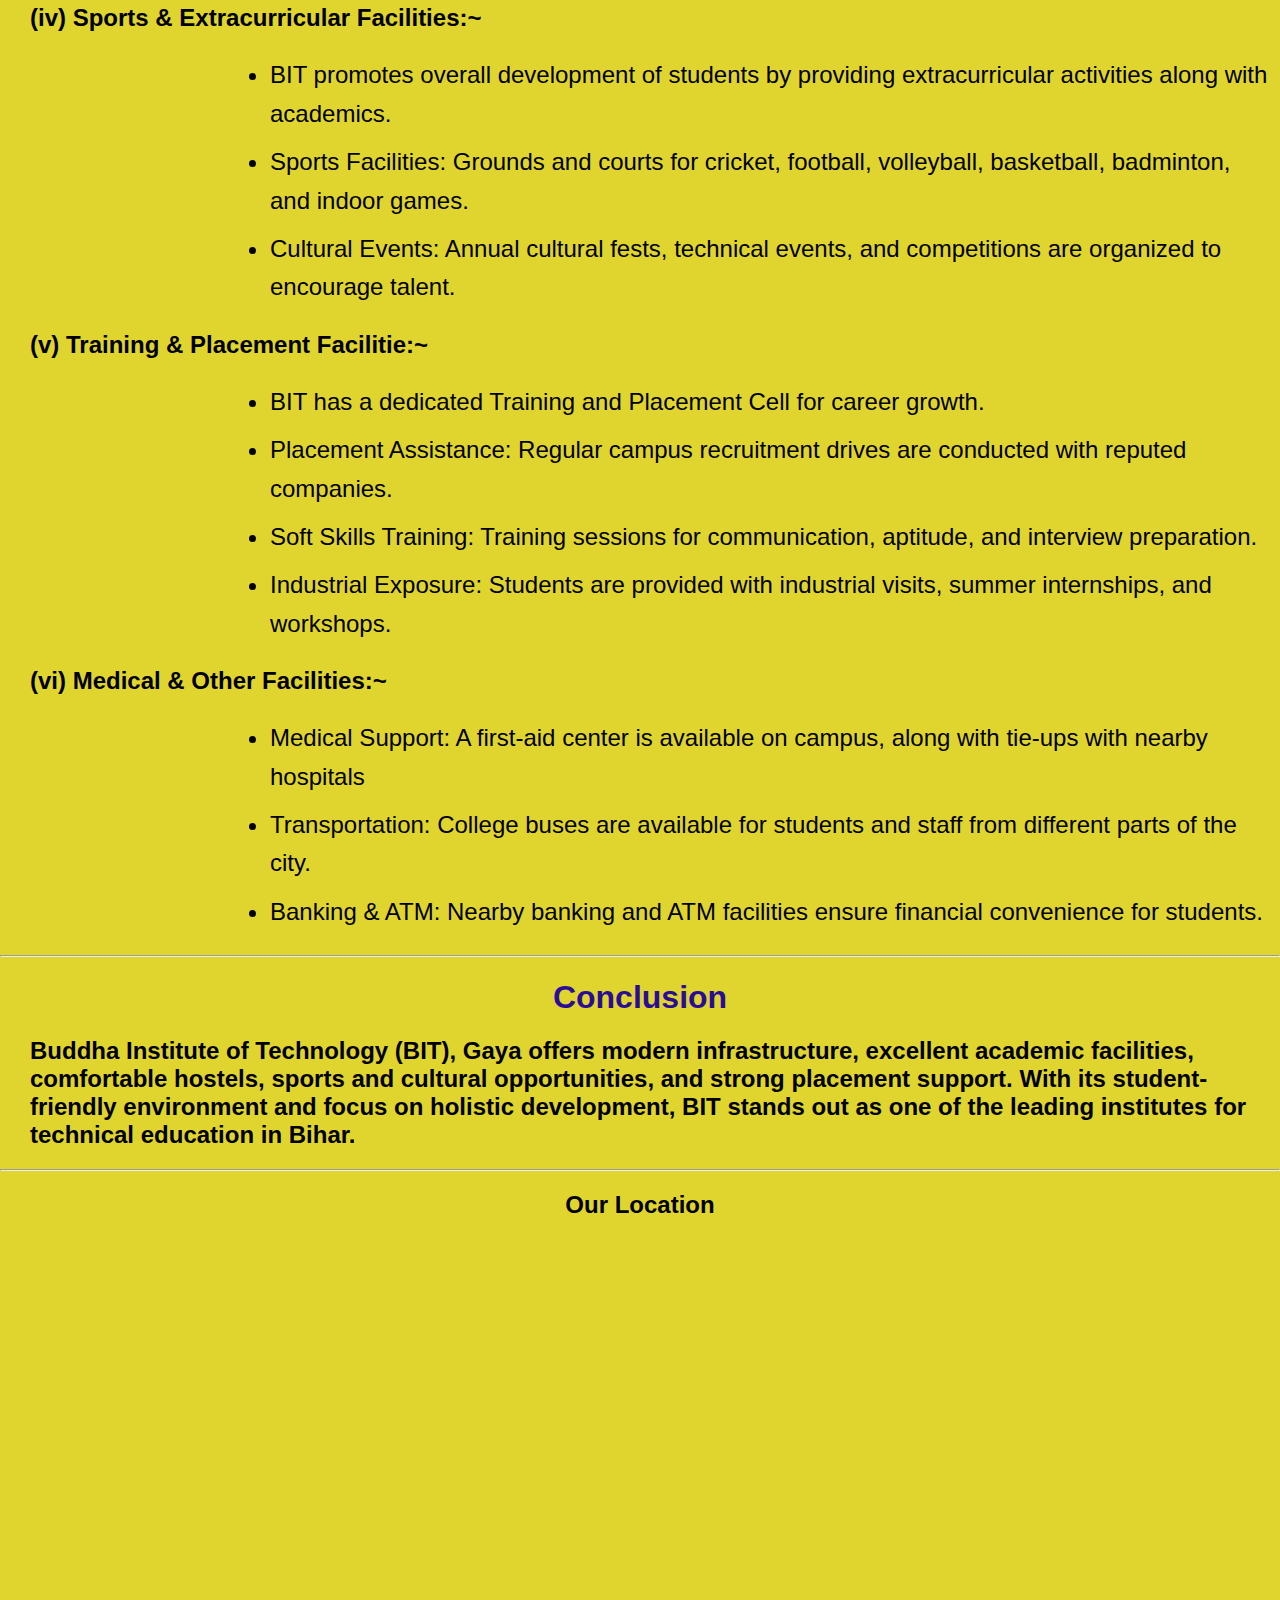
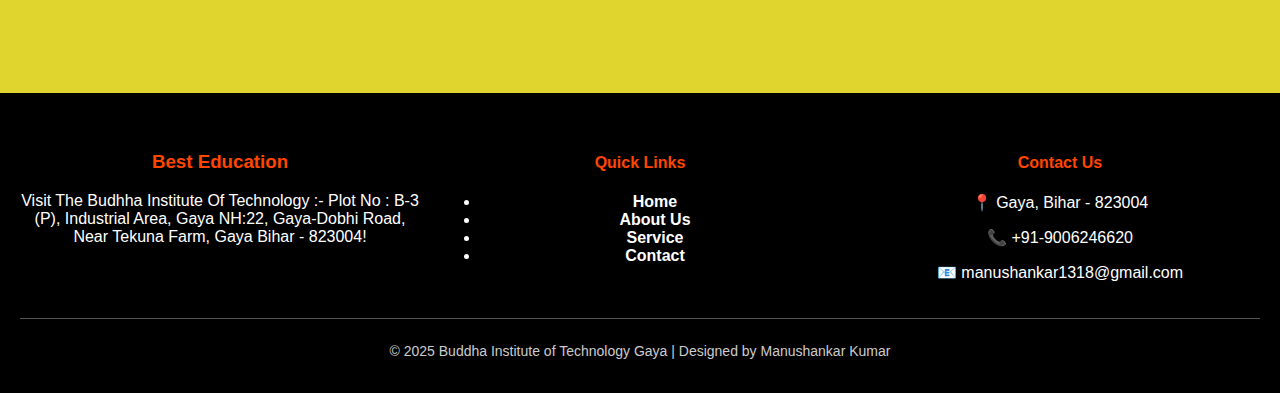
<file: facility.html>
<!DOCTYPE html>
<html lang="en">

<head>
  <meta charset="UTF-8">
  <meta name="viewport" content="width=device-width, initial-scale=1.0">
  <title>BIT</title>
  <link rel="icon" type="image/png" href="picture/logo.jpg">
  <!-- External CSS connect -->
  <link rel="stylesheet" href="style.css">
</head>

<body>
  <!-- Main Header -->
  <div class="navbar">
    <!-- Logo + Text -->
    <div class="logo-section">
      <a href="#"><img src="picture/BIT LOGO.png" alt="Logo"></a>
      <a href="#" class="logo">Budhha Institute Of Technology</a>
    </div>

    <!-- Menu items -->
    <div class="menu">
      <a href="index.html" class="link">Home</a>
      <a href="About.html" class="link">About</a>
      <a href="Gallery.html" class="link">Service</a>
      <a href="Contact.html" class="link btn">Contact</a>
    </div>
  </div>

  <!-- Sub Header (Education wala) -->
  <div class="sub-navbar">

    <a href="facility.html">Facility</a>

    <div class="dropdown">
      <a href="admission.html" class="dropbtn">Admission ▾</a>
      <div class="dropdown-content">
        <a href="admission.html">Admission</a>
        <a href="free.html">Fees Structure</a>
        <a href="admissionEligi.html">Admission Eligibility</a>

      </div>
    </div>

    <div class="dropdown">
      <a href="comscieng.html" class="dropbtn">Diploma ▾</a>
      <div class="dropdown-content">
        <a href="comscieng.html">Com Sci Engg</a>
        <a href="#">Machanical Engg</a>
        <a href="#">Civil Engg</a>
        <a href="#">Eelecrical Engg</a>
      </div>
    </div>

    <div class="dropdown">
      <a href="#" class="dropbtn">B-TECH ▾</a>
      <div class="dropdown-content">
        <a href="#">Com Sci Engg</a>
        <a href="#">Civil Engg</a>
        <a href="#">Eelecrical Engg</a>
      </div>
    </div>

    <div class="dropdown">
      <a href="engineering.html" class="dropbtn">Academics ▾</a>
      <div class="dropdown-content">
        <a href="engineering.html">Engineering</a>
        <a href="service.html">Gallery</a>
      </div>
    </div>
    <div class="dropdown">
      <a href="studentform.html" class="dropbtn"> Apply Form▾</a>
      <div class="dropdown-content">
        <a href="studentform.html">Apply here</a>
        <a href="viewstudent.php">View student</a>
    
      </div>
    </div>

    <a href="rules.html">Rules</a>
  </div>

  <h1 class="about" align="center">Facility</h1>
  <h2 class="p">(i) Campus Infrastructure :~</h2>
  <ul class="aboutss">
    <li>Buddha Institute of Technology (BIT), Gaya is one of the reputed technical institutions in Bihar. The college
      provides modern facilities and a healthy academic environment for students.
    </li>
    <li>Spacious Campus: The campus is spread over a large area with greenery, providing a peaceful and pollution-free
      atmosphere for learning.
    </li>
    <li>Modern Classrooms: Well-furnished classrooms equipped with smart boards, projectors, and comfortable seating.
    </li>
    <li>Auditorium: A large, fully equipped auditorium is available for seminars, cultural events, and workshops.
    </li>
    <li>Library: The central library has thousands of books, technical journals, magazines, and e-resources to support
      academic growth.

    </li>
  </ul>
  <h2 class="p">(ii) Academic Facilities:~</h2>
  <ul class="aboutss">
    <li>BIT strongly focuses on academics and practical learning.
    </li>
    <li>Laboratories: Each department (CSE, ECE, Mechanical, Civil, Electrical, etc.) has its own well-equipped
      laboratories.

    </li>
    <li>Computer Labs: Modern computer labs with high-speed internet access and updated software.
    </li>
    <li>
      Workshops: Large and advanced workshops for practical training in Mechanical and Civil Engineering.
    </li>
    <li>Research & Innovation: The institute encourages research projects, mini projects, and innovation activities for
      students.
    </li>
  </ul>
  <h2 class="p">(iii) Hostel & Accommodation:~</h2>
  <ul class="aboutss">
    <li>BIT provides residential facilities for both boys and girls.
    </li>
    <li>Separate Hostels: Hostels are available separately for boys and girls.

    </li>
    <li>
      Comfortable Rooms: Clean, spacious, and well-ventilated rooms with 24-hour electricity and water supply.
    </li>
    <li>Mess & Canteen: Hygienic food is served in the mess. The canteen inside the campus also serves snacks and meals.

    </li>
    <li>Wi-Fi Campus: The entire hostel and campus are Wi-Fi enabled for continuous internet not access.
    </li>
  </ul>
  <h2 class="p">(iv) Sports & Extracurricular Facilities:~</h2>
  <ul class="aboutss">
    <li>BIT promotes overall development of students by providing extracurricular activities along with academics.

    </li>
    <li>Sports Facilities: Grounds and courts for cricket, football, volleyball, basketball, badminton, and indoor
      games.
    </li>
    <li>Cultural Events: Annual cultural fests, technical events, and competitions are organized to encourage talent.
    </li>
  </ul>
  <h2 class="p">(v) Training & Placement Facilitie:~</h2>
  <ul class="aboutss">
    <li>BIT has a dedicated Training and Placement Cell for career growth.</li>
    <li>Placement Assistance: Regular campus recruitment drives are conducted with reputed companies.
    </li>
    <li>Soft Skills Training: Training sessions for communication, aptitude, and interview preparation.
    </li>
    <li>Industrial Exposure: Students are provided with industrial visits, summer internships, and workshops.
    </li>
  </ul>
  <h2 class="p">(vi) Medical & Other Facilities:~ </h2>
  <ul class="aboutss">
    <li>Medical Support: A first-aid center is available on campus, along with tie-ups with nearby hospitals</li>
    <li>
      Transportation: College buses are available for students and staff from different parts of the city.</li>
    <li>Banking & ATM: Nearby banking and ATM facilities ensure financial convenience for students.
    </li>
  </ul>
  <hr>
  <h1 class="about" align="center">Conclusion  </h1>
  <h2 class="p">  Buddha Institute of Technology (BIT), Gaya offers modern infrastructure, excellent academic facilities, comfortable hostels, sports and cultural opportunities, and strong placement support. With its student-friendly environment and focus on holistic development, BIT stands out as one of the leading institutes for technical education in Bihar.
  </h2>



  <hr>
  <!-- Google Map -->
  <h2 align="center">Our Location</h2>
  <div style="text-align:center;">
    <iframe
      src="https://www.google.com/maps/embed?pb=!1m18!1m12!1m3!1d3623.9206633238286!2d84.96299037555471!3d24.729603850480967!2m3!1f0!2f0!3f0!3m2!1i1024!2i768!4f13.1!3m3!1m2!1s0x39f32b6147fc08a3%3A0x3b126faa3c2cbba5!2sBuddha%20Institute%20Of%20Technology%2C%20Gaya!5e0!3m2!1sen!2sin!4v1755601005337!5m2!1sen!2sin"
      width="100%" height="450" style="border:0;" allowfullscreen="" loading="lazy"
      referrerpolicy="no-referrer-when-downgrade"></iframe>
  </div>
  <!-- Footer -->
  <footer class="footer">
    <div class="footer-container">
      <div class="footer-about">
        <h3>Best Education</h3>
        <p> Visit The Budhha Institute Of Technology
          :- Plot No : B-3 (P), Industrial Area, Gaya NH:22, Gaya-Dobhi Road, Near Tekuna Farm, Gaya Bihar - 823004!</p>
      </div>

      <div class="footer-links">
        <h4>Quick Links</h4>
        <ul>
          <li><a href="index.html">Home</a></li>
          <li><a href="About.html">About Us</a></li>
          <li><a href="Gallery.html">Service</a></li>
          <li><a href="Contact.html">Contact</a></li>
        </ul>
      </div>

      <div class="footer-contact">
        <h4>Contact Us</h4>
        <p>📍 Gaya, Bihar - 823004</p>
        <p>📞 +91-9006246620</p>
        <p>📧 manushankar1318@gmail.com</p>
      </div>
    </div>

    <div class="footer-bottom">
       <p>&copy; 2025 Buddha Institute of Technology Gaya | Designed by Manushankar Kumar</p>
    </div>
  </footer>

</body>

</html>
</file>
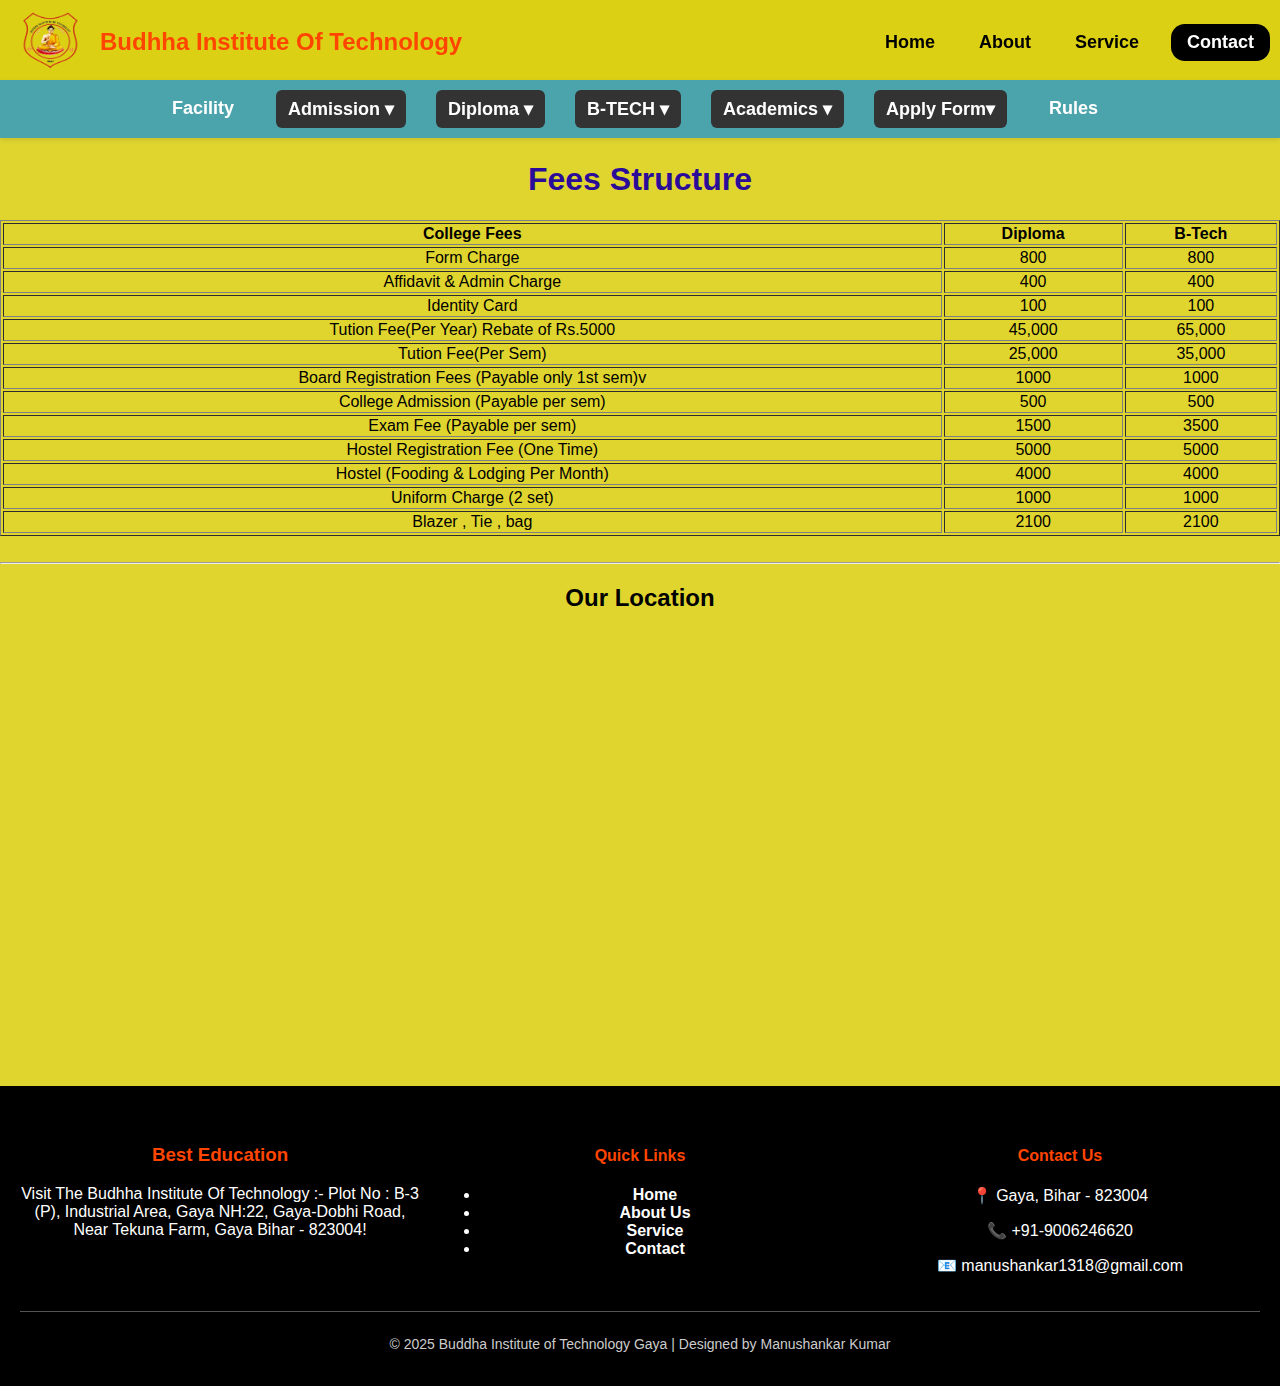
<file: free.html>
<!DOCTYPE html>
<html lang="en">

<head>
  <meta charset="UTF-8">
  <meta name="viewport" content="width=device-width, initial-scale=1.0">
  <title>BIT</title>
  <link rel="icon" type="image/png" href="picture/logo.jpg">
  <!-- External CSS connect -->
  <link rel="stylesheet" href="style.css">
</head>

<body>
  <!-- Main Header -->
  <div class="navbar">
    <!-- Logo + Text -->
    <div class="logo-section">
      <a href="#"><img src="picture/BIT LOGO.png" alt="Logo"></a>
      <a href="#" class="logo">Budhha Institute Of Technology</a>
    </div>

    <!-- Menu items -->
    <div class="menu">
      <a href="index.html" class="link">Home</a>
      <a href="About.html" class="link">About</a>
      <a href="Gallery.html" class="link">Service</a>
      <a href="Contact.html" class="link btn">Contact</a>
    </div>
  </div>

  <!-- Sub Header (Education wala) -->
  <div class="sub-navbar">

    <a href="facility.html">Facility</a>

    <div class="dropdown">
      <a href="admission.html" class="dropbtn">Admission ▾</a>
      <div class="dropdown-content">
        <a href="admission.html">Admission</a>
        <a href="free.html">Fees Structure</a>
        <a href="admissionEligi.html">Admission Eligibility</a>

      </div>
    </div>

    <div class="dropdown">
      <a href="comscieng.html" class="dropbtn">Diploma ▾</a>
      <div class="dropdown-content">
        <a href="comscieng.html">Com Sci Engg</a>
        <a href="#">Machanical Engg</a>
        <a href="#">Civil Engg</a>
        <a href="#">Eelecrical Engg</a>
      </div>
    </div>

    <div class="dropdown">
      <a href="#" class="dropbtn">B-TECH ▾</a>
      <div class="dropdown-content">
        <a href="#">Com Sci Engg</a>
        <a href="#">Civil Engg</a>
        <a href="#">Eelecrical Engg</a>
      </div>
    </div>

    <div class="dropdown">
      <a href="engineering.html" class="dropbtn">Academics ▾</a>
      <div class="dropdown-content">
        <a href="engineering.html">Engineering</a>
        <a href="service.html">Gallery</a>
      </div>
    </div>
    <div class="dropdown">
      <a href="studentform.html" class="dropbtn"> Apply Form▾</a>
      <div class="dropdown-content">
        <a href="studentform.html">Apply here</a>
        <a href="viewstudent.php">View student</a>
    
      </div>
    </div>

    <a href="rules.html">Rules</a>
  </div>
  <h1 class="about" align="center">Fees Structure</h1>
  <div style="overflow-x:auto;">
    <table border="1" align="center" class="table">
      <tr>
        <th class="h"> College Fees</th>
        <th class="h"> Diploma </th>
        <th class="h"> B-Tech </th>
      </tr>
      <tr>
        <td align="center">Form Charge</td>
        <td align="center">800</td>
        <td align="center">800</td>
      </tr>
      <tr>
        <td align="center">Affidavit & Admin Charge</td>
        <td align="center">400</td>
        <td align="center">400</td>
      </tr>
      <tr>
        <td align="center">Identity Card</td>
        <td align="center">100</td>
        <td align="center">100</td>
      </tr>
      <tr>
        <td align="center">Tution Fee(Per Year) Rebate of Rs.5000</td>
        <td align="center">45,000</td>
        <td align="center">65,000</td>
      </tr>
      <tr>
        <td align="center">Tution Fee(Per Sem)</td>
        <td align="center">25,000</td>
        <td align="center">35,000</td>
      </tr>
      <tr>
        <td align="center">Board Registration Fees (Payable only 1st sem)v</td>
        <td align="center">1000</td>
        <td align="center">1000</td>
      </tr>
      <tr>
        <td align="center">College Admission (Payable per sem)</td>
        <td align="center">500</td>
        <td align="center">500</td>
      </tr>
      <tr>
        <td align="center">Exam Fee (Payable per sem)</td>
        <td align="center">1500</td>
        <td align="center">3500</td>
      </tr>
      <tr>
        <td align="center">Hostel Registration Fee (One Time)</td>
        <td align="center">5000</td>
        <td align="center">5000</td>
      </tr>
      <tr>
        <td align="center">Hostel (Fooding & Lodging Per Month)</td>
        <td align="center">4000</td>
        <td align="center">4000</td>
      </tr>
      <tr>
        <td align="center">Uniform Charge (2 set)</td>
        <td align="center">1000</td>
        <td align="center">1000</td>
      </tr>
      <tr>
        <td align="center">Blazer , Tie , bag</td>
        <td align="center">2100</td>
        <td align="center">2100</td>
      </tr>
    </table>
  </div><br>


  <hr>
  <!-- Google Map -->
  <h2 align="center">Our Location</h2>
  <div style="text-align:center;">
    <iframe
      src="https://www.google.com/maps/embed?pb=!1m18!1m12!1m3!1d3623.9206633238286!2d84.96299037555471!3d24.729603850480967!2m3!1f0!2f0!3f0!3m2!1i1024!2i768!4f13.1!3m3!1m2!1s0x39f32b6147fc08a3%3A0x3b126faa3c2cbba5!2sBuddha%20Institute%20Of%20Technology%2C%20Gaya!5e0!3m2!1sen!2sin!4v1755601005337!5m2!1sen!2sin"
      width="100%" height="450" style="border:0;" allowfullscreen="" loading="lazy"
      referrerpolicy="no-referrer-when-downgrade"></iframe>
  </div>
  <!-- Footer -->
  <footer class="footer">
    <div class="footer-container">
      <div class="footer-about">
        <h3>Best Education</h3>
        <p> Visit The Budhha Institute Of Technology
          :- Plot No : B-3 (P), Industrial Area, Gaya NH:22, Gaya-Dobhi Road, Near Tekuna Farm, Gaya Bihar - 823004!</p>
      </div>

      <div class="footer-links">
        <h4>Quick Links</h4>
        <ul>
          <li><a href="index.html">Home</a></li>
          <li><a href="About.html">About Us</a></li>
          <li><a href="Gallery.html">Service</a></li>
          <li><a href="Contact.html">Contact</a></li>
        </ul>
      </div>

      <div class="footer-contact">
        <h4>Contact Us</h4>
        <p>📍 Gaya, Bihar - 823004</p>
        <p>📞 +91-9006246620</p>
        <p>📧 manushankar1318@gmail.com</p>
      </div>
    </div>

    <div class="footer-bottom">
         <p>&copy; 2025 Buddha Institute of Technology Gaya | Designed by Manushankar Kumar</p>
    </div>
  </footer>

</body>

</html>
</file>
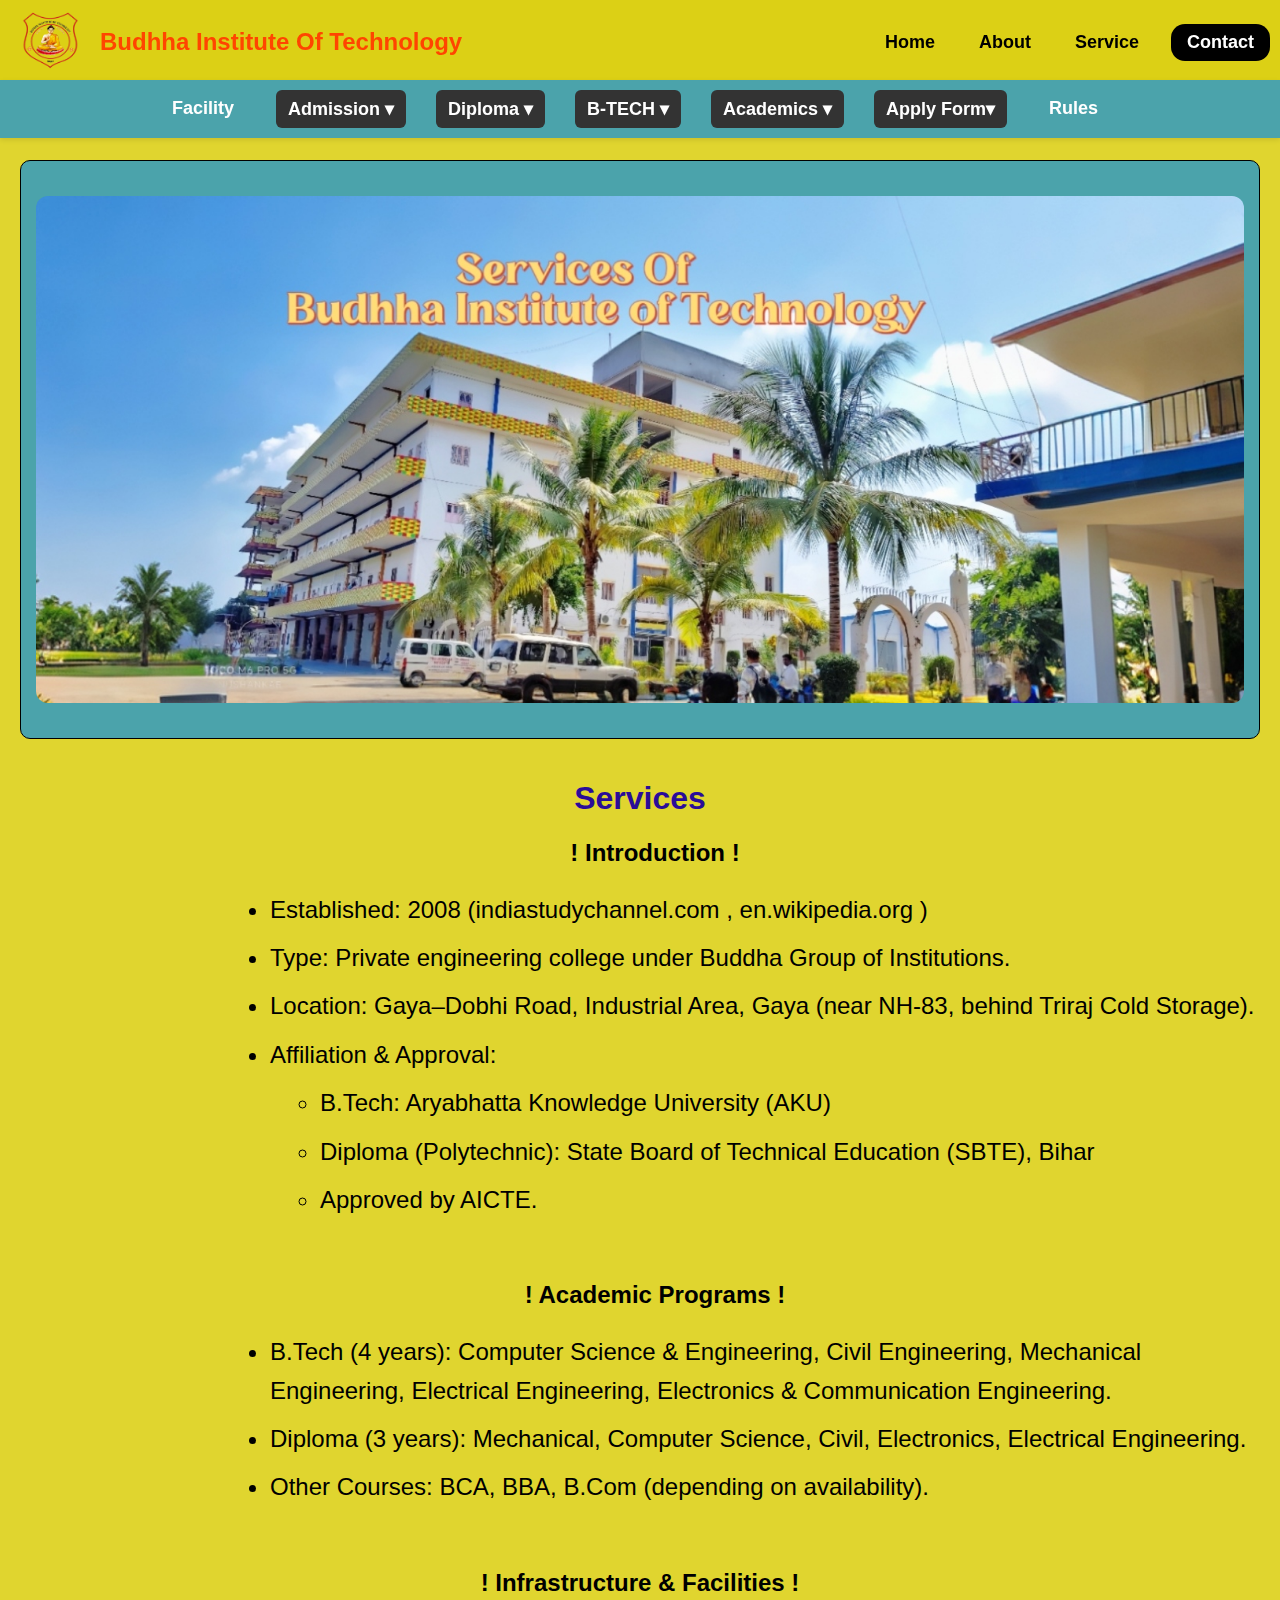
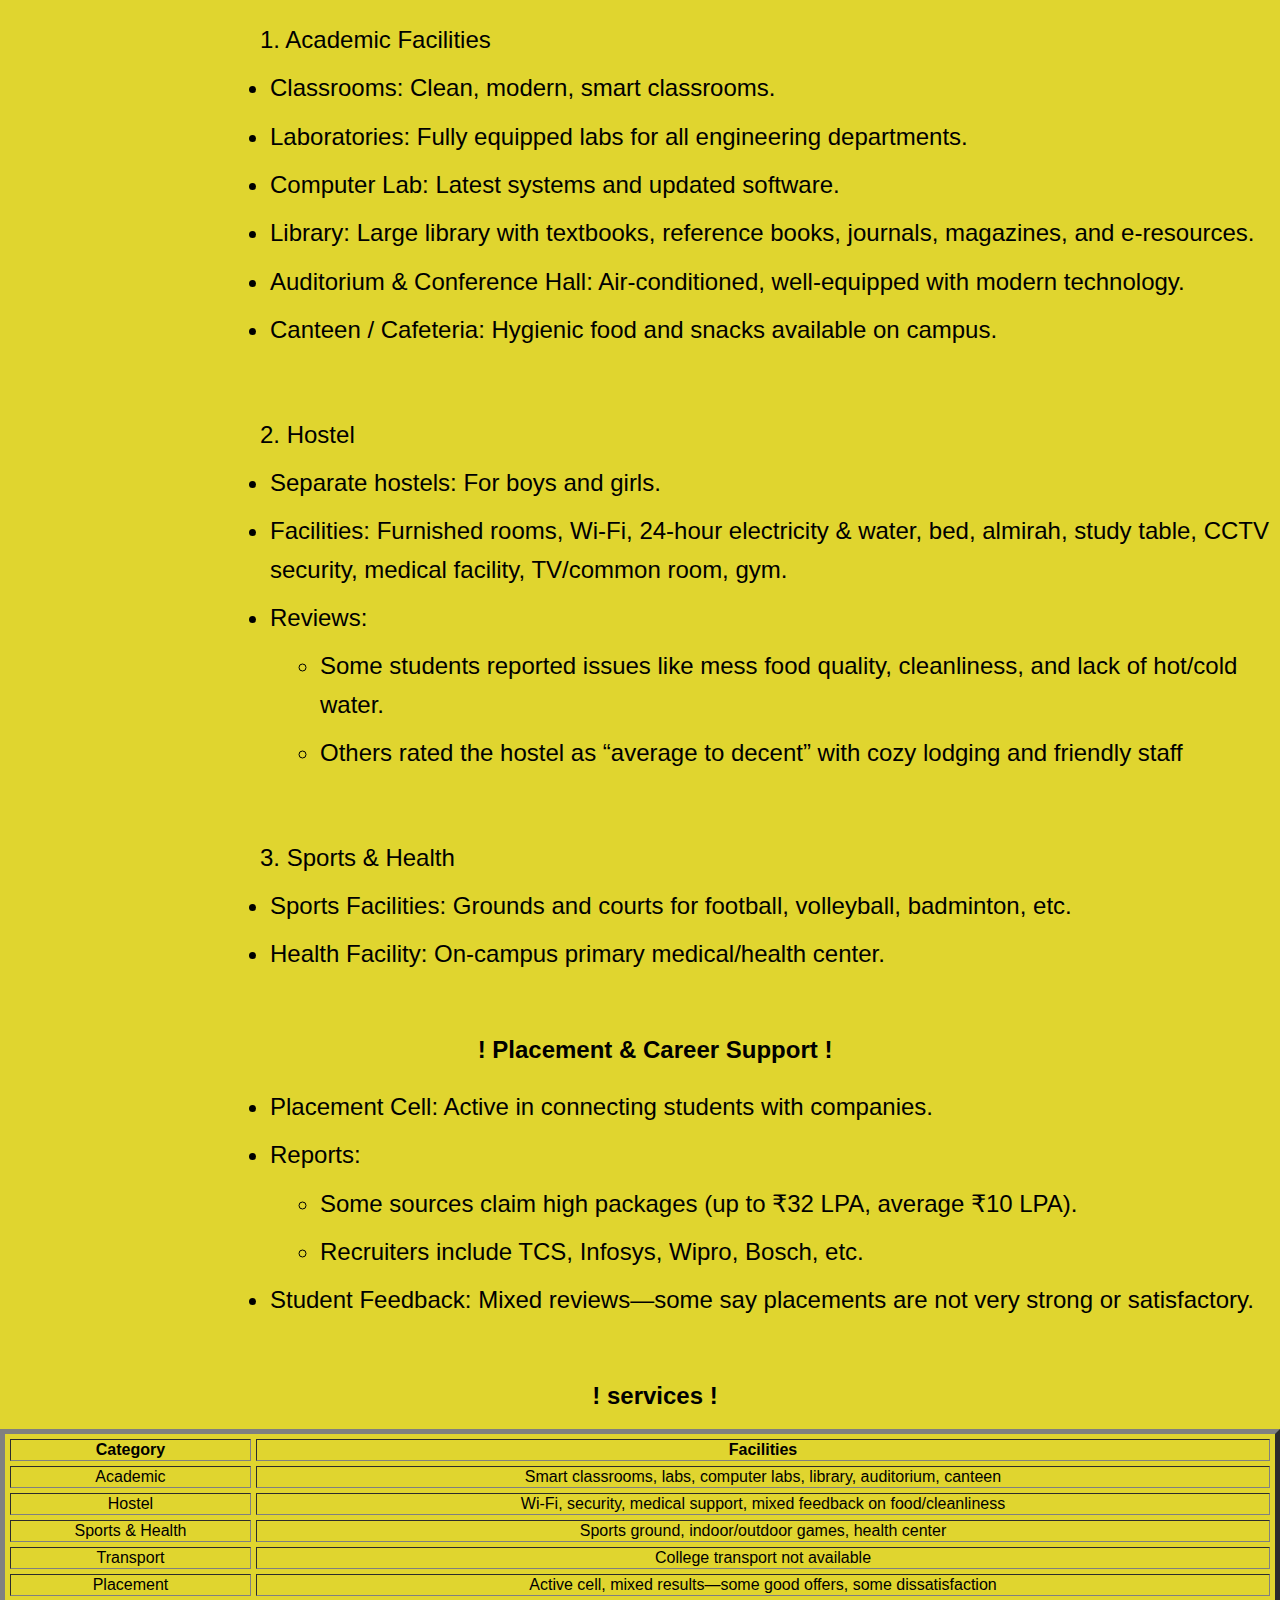
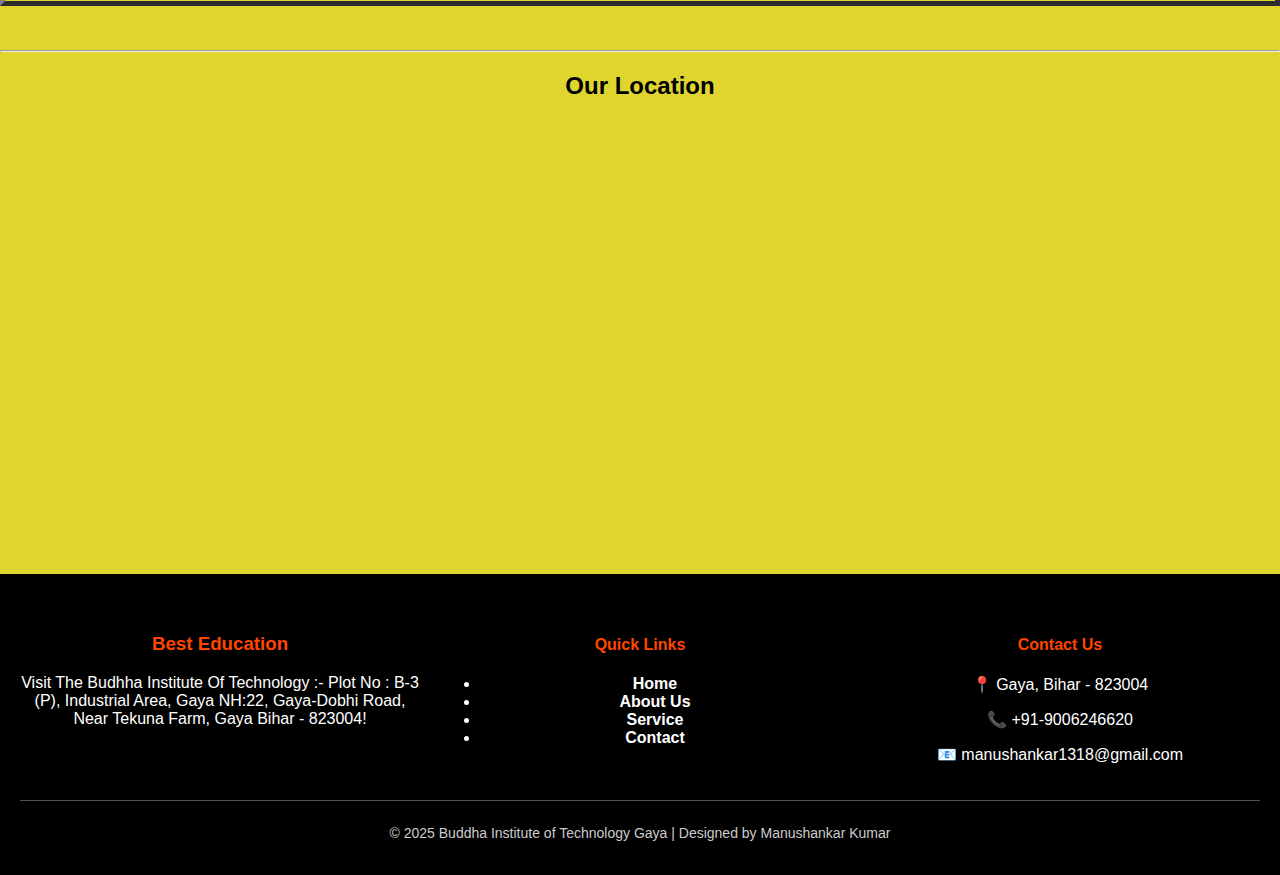
<file: Gallery.html>
<!DOCTYPE html>
<html lang="en">

<head>
  <meta charset="UTF-8">
  <meta name="viewport" content="width=device-width, initial-scale=1.0">
  <title>BIT</title>
  <link rel="icon" type="image/png" href="picture/logo.jpg">
  <!-- External CSS connect -->
  <link rel="stylesheet" href="style.css">
</head>

<body>
  <!-- Main Header -->
  <div class="navbar">
    <!-- Logo + Text -->
    <div class="logo-section">
      <a href="#"><img src="picture/BIT LOGO.png" alt="Logo"></a>
      <a href="#" class="logo">Budhha Institute Of Technology</a>
    </div>

    <!-- Menu items -->
    <div class="menu">
      <a href="index.html" class="link">Home</a>
      <a href="About.html" class="link">About</a>
      <a href="Gallery.html" class="link">Service</a>
      <a href="Contact.html" class="link btn">Contact</a>
    </div>
  </div>

  <!-- Sub Header (Education wala) -->
  <div class="sub-navbar">

    <a href="facility.html">Facility</a>

    <div class="dropdown">
      <a href="admission.html" class="dropbtn">Admission ▾</a>
      <div class="dropdown-content">
        <a href="admission.html">Admission</a>
        <a href="free.html">Fees Structure</a>
        <a href="admissionEligi.html">Admission Eligibility</a>

      </div>
    </div>

    <div class="dropdown">
      <a href="comscieng.html" class="dropbtn">Diploma ▾</a>
      <div class="dropdown-content">
        <a href="comscieng.html">Com Sci Engg</a>
        <a href="#">Machanical Engg</a>
        <a href="#">Civil Engg</a>
        <a href="#">Eelecrical Engg</a>
      </div>
    </div>

    <div class="dropdown">
      <a href="#" class="dropbtn">B-TECH ▾</a>
      <div class="dropdown-content">
        <a href="#">Com Sci Engg</a>
        <a href="#">Civil Engg</a>
        <a href="#">Eelecrical Engg</a>
      </div>
    </div>

    <div class="dropdown">
      <a href="engineering.html" class="dropbtn">Academics ▾</a>
      <div class="dropdown-content">
        <a href="engineering.html">Engineering</a>
        <a href="service.html">Gallery</a>
      </div>
    </div>
    <div class="dropdown">
      <a href="studentform.html" class="dropbtn"> Apply Form▾</a>
      <div class="dropdown-content">
        <a href="studentform.html">Apply here</a>
        <a href="viewstudent.php">View student</a>

      </div>
    </div>

    <a href="rules.html">Rules</a>

  </div>
  <div class="main-container">
    <div class="card5">
      <div class="card">
        <img src="picture/bitbgmS.jpg" class="img1">
      </div>
    </div>
  </div>
  <h1 class="about" align="center">Services</h1>
  <h2 class="p" align="center">! Introduction !</h2>
  <ul class="aboutss">
    <li>Established: 2008 (indiastudychannel.com
      , en.wikipedia.org
      )</li>
    <li>Type: Private engineering college under Buddha Group of Institutions.</li>
    <li>Location: Gaya–Dobhi Road, Industrial Area, Gaya (near NH-83, behind Triraj Cold Storage).</li>
    <li>Affiliation & Approval:<ul>
        <li>B.Tech: Aryabhatta Knowledge University (AKU)</li>
        <li>Diploma (Polytechnic): State Board of Technical Education (SBTE), Bihar</li>
        <li>Approved by AICTE.</li>
      </ul>
    </li>
  </ul><br>
  <h2 class="p" align="center">! Academic Programs !</h2>
  <ul class="aboutss">
    <li>B.Tech (4 years): Computer Science & Engineering, Civil Engineering, Mechanical Engineering, Electrical
      Engineering, Electronics & Communication Engineering.</li>
    <li>Diploma (3 years): Mechanical, Computer Science, Civil, Electronics, Electrical Engineering.</li>
    <li>Other Courses: BCA, BBA, B.Com (depending on availability).</li>
  </ul><br>
  <h2 class="P" align="center">! Infrastructure & Facilities !</h2>
  <ul class="aboutss">1. Academic Facilities<li>Classrooms: Clean, modern, smart classrooms.</li>
    <li>Laboratories: Fully equipped labs for all engineering departments.</li>
    <li>Computer Lab: Latest systems and updated software.</li>
    <li>Library: Large library with textbooks, reference books, journals, magazines, and e-resources.</li>
    <li>Auditorium & Conference Hall: Air-conditioned, well-equipped with modern technology.</li>
    <li>Canteen / Cafeteria: Hygienic food and snacks available on campus.</li>
  </ul><br>
  <ul class="aboutss">2. Hostel<li>Separate hostels: For boys and girls.</li>
    <li>Facilities: Furnished rooms, Wi-Fi, 24-hour electricity & water, bed, almirah, study table, CCTV security,
      medical facility, TV/common room, gym.</li>
    <li>Reviews:<ul>
        <li>Some students reported issues like mess food quality, cleanliness, and lack of hot/cold water.</li>
        <li>Others rated the hostel as “average to decent” with cozy lodging and friendly staff</li>
      </ul>

  </ul>
  </li>
  </ul><br>
  <ul class="aboutss">3. Sports & Health<li>Sports Facilities: Grounds and courts for football, volleyball, badminton,
      etc.</li>
    <li>Health Facility: On-campus primary medical/health center.</li>
  </ul><br>
  <h2 class="p" align="center">! Placement & Career Support !</h2>
  <ul class="aboutss">
    <li>Placement Cell: Active in connecting students with companies.</li>
    <li>Reports:<ul>
        <li>Some sources claim high packages (up to ₹32 LPA, average ₹10 LPA).</li>
        <li>Recruiters include TCS, Infosys, Wipro, Bosch, etc.</li>
      </ul>
    </li>
    <li>Student Feedback: Mixed reviews—some say placements are not very strong or satisfactory.</li>
  </ul><br>
  <h2 class="p" align="center">! services !</h2>
  <table border=5,cellpadding=20000000 cellspacing=5 align="center" class="table">
    <tr>
      <th>Category</th>
      <th>Facilities</th>
    </tr>
    <tr>
      <td align="center">Academic</td>
      <td align="center">Smart classrooms, labs, computer labs, library, auditorium, canteen</td>
    </tr>
    <tr>
      <td align="center">Hostel</td>
      <td align="center">Wi-Fi, security, medical support, mixed feedback on food/cleanliness</td>
    </tr>
    <tr>
      <td align="center">Sports & Health</td>
      <td align="center">Sports ground, indoor/outdoor games, health center</td>
    </tr>
    <tr>
      <td align="center">Transport</td>
      <td align="center">College transport not available</td>
    </tr>
    <tr>
      <td align="center">Placement</td>
      <td align="center">Active cell, mixed results—some good offers, some dissatisfaction</td>
    </tr>
    </table><br><br>





  <hr>
  <!-- Google Map -->
  <h2 align="center">Our Location</h2>
  <div style="text-align:center;">
    <iframe
      src="https://www.google.com/maps/embed?pb=!1m18!1m12!1m3!1d3623.9206633238286!2d84.96299037555471!3d24.729603850480967!2m3!1f0!2f0!3f0!3m2!1i1024!2i768!4f13.1!3m3!1m2!1s0x39f32b6147fc08a3%3A0x3b126faa3c2cbba5!2sBuddha%20Institute%20Of%20Technology%2C%20Gaya!5e0!3m2!1sen!2sin!4v1755601005337!5m2!1sen!2sin"
      width="100%" height="450" style="border:0;" allowfullscreen="" loading="lazy"
      referrerpolicy="no-referrer-when-downgrade"></iframe>
  </div>
  <!-- Footer -->
  <footer class="footer">
    <div class="footer-container">
      <div class="footer-about">
        <h3>Best Education</h3>
        <p> Visit The Budhha Institute Of Technology
          :- Plot No : B-3 (P), Industrial Area, Gaya NH:22, Gaya-Dobhi Road, Near Tekuna Farm, Gaya Bihar - 823004!</p>
      </div>

      <div class="footer-links">
        <h4>Quick Links</h4>
        <ul>
          <li><a href="index.html">Home</a></li>
          <li><a href="About.html">About Us</a></li>
          <li><a href="Gallery.html">Service</a></li>
          <li><a href="Contact.html">Contact</a></li>
        </ul>
      </div>

      <div class="footer-contact">
        <h4>Contact Us</h4>
        <p>📍 Gaya, Bihar - 823004</p>
        <p>📞 +91-9006246620</p>
        <p>📧 manushankar1318@gmail.com</p>
      </div>
    </div>

    <div class="footer-bottom">
      <p>&copy; 2025 Buddha Institute of Technology Gaya | Designed by Manushankar Kumar</p>
    </div>
  </footer>

</body>

</html>
</file>
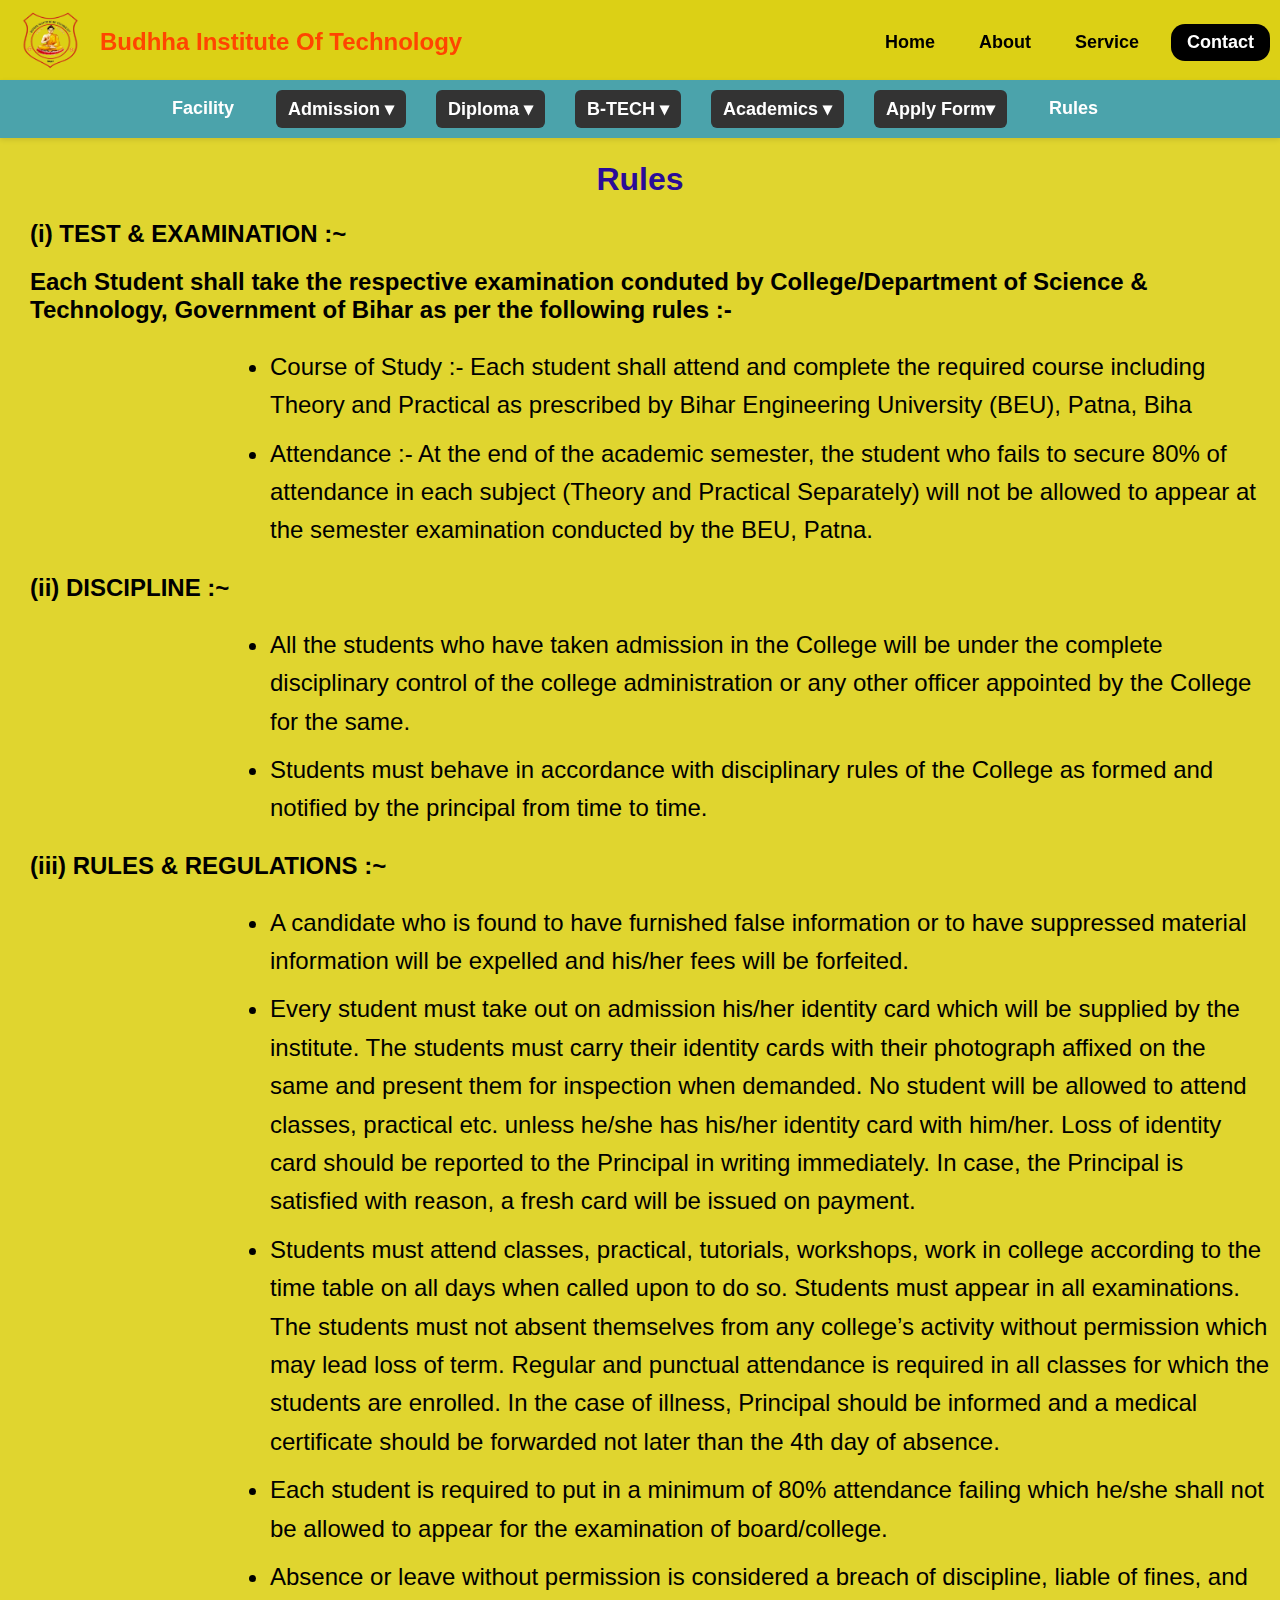
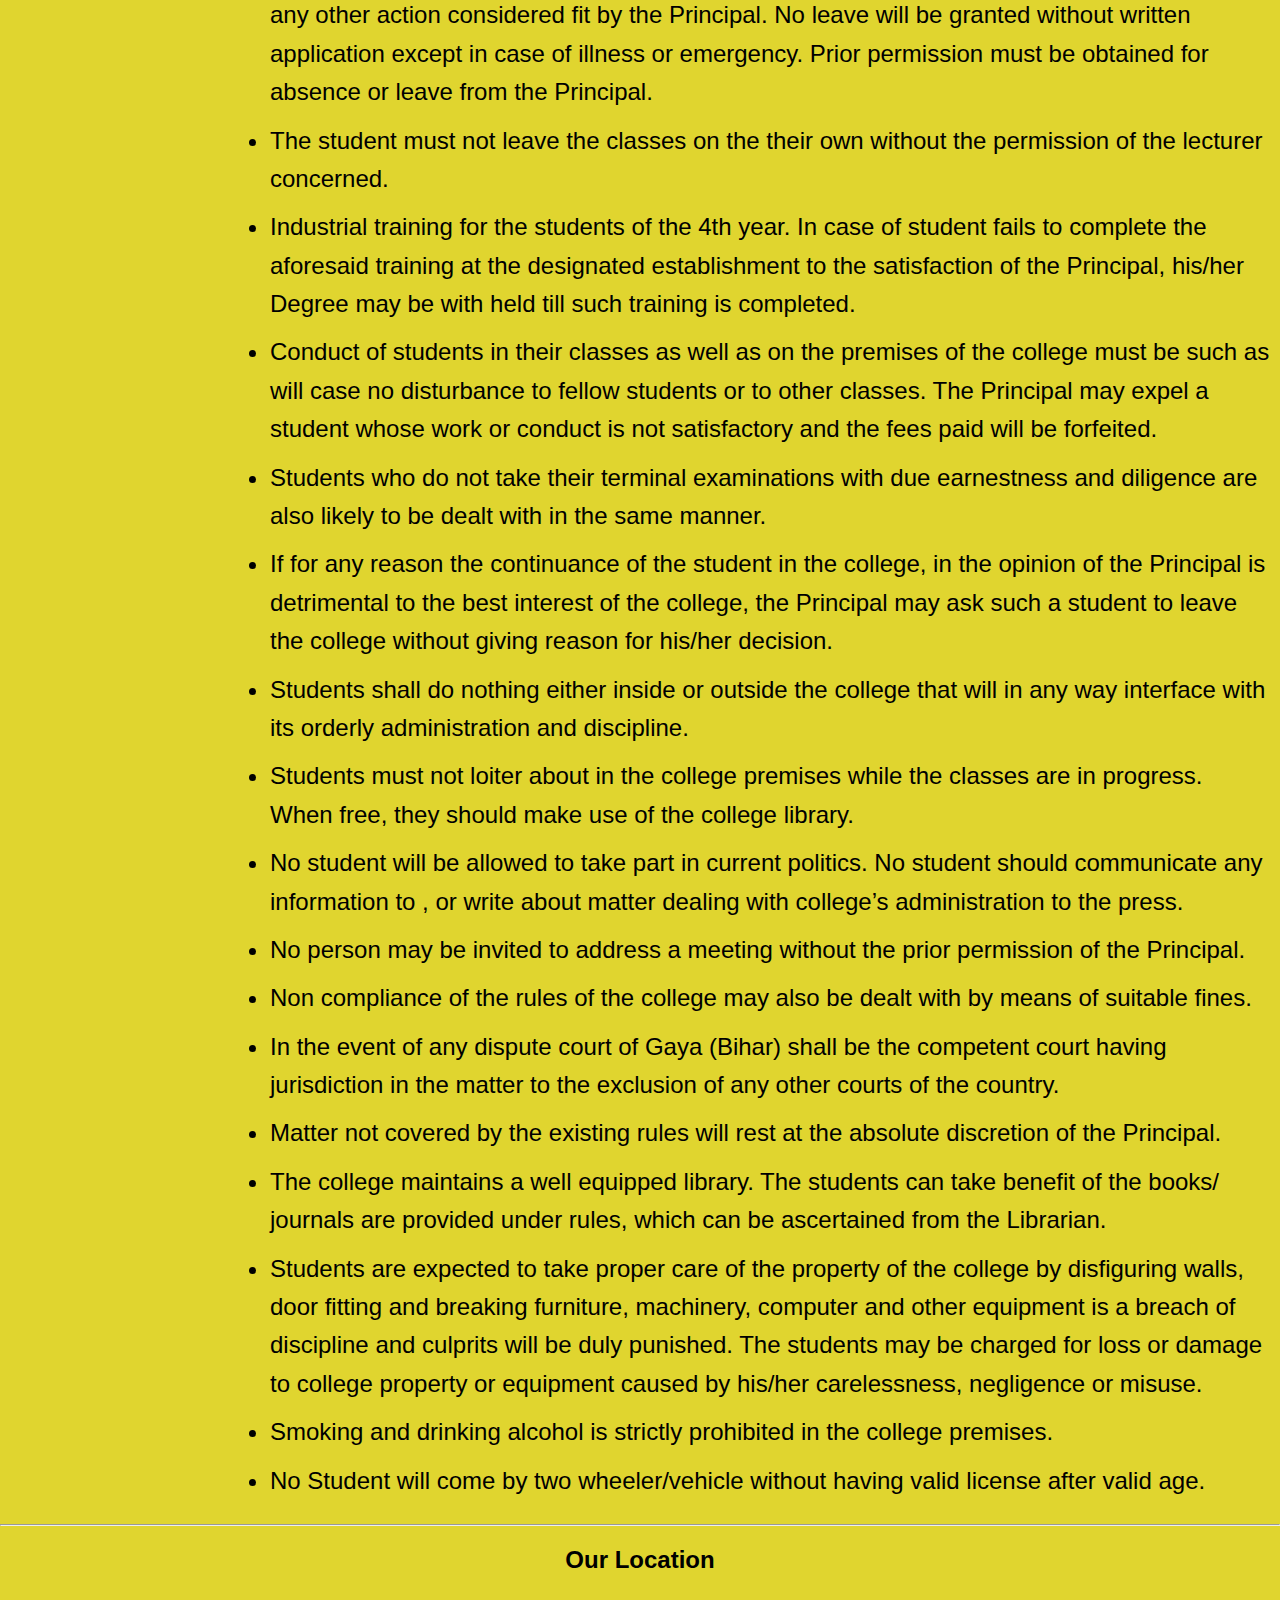
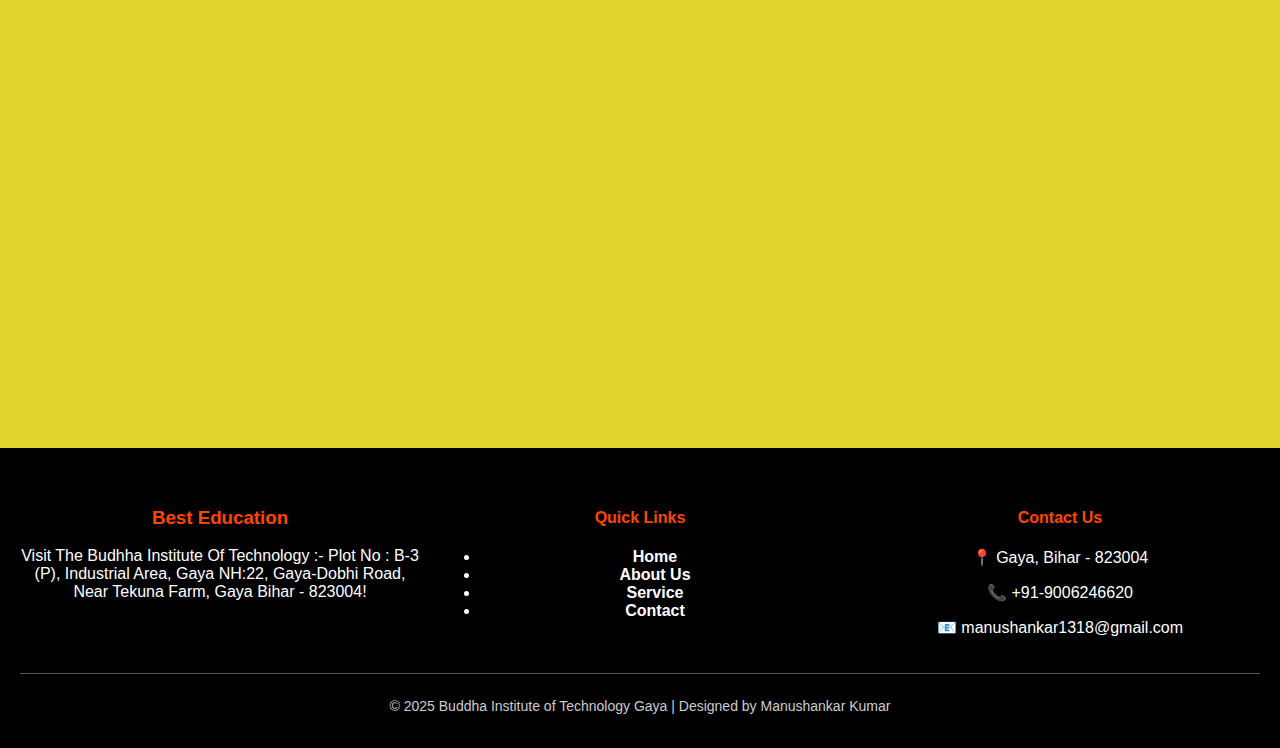
<file: rules.html>
<!DOCTYPE html>
<html lang="en">

<head>
  <meta charset="UTF-8">
  <meta name="viewport" content="width=device-width, initial-scale=1.0">
  <title>BIT</title>
  <link rel="icon" type="image/png" href="picture/logo.jpg">
  <!-- External CSS connect -->
  <link rel="stylesheet" href="style.css">
</head>

<body>
  <!-- Main Header -->
  <div class="navbar">
    <!-- Logo + Text -->
    <div class="logo-section">
      <a href="#"><img src="picture/BIT LOGO.png" alt="Logo"></a>
      <a href="#" class="logo">Budhha Institute Of Technology</a>
    </div>

    <!-- Menu items -->
    <div class="menu">
      <a href="index.html" class="link">Home</a>
      <a href="About.html" class="link">About</a>
      <a href="Gallery.html" class="link">Service</a>
      <a href="Contact.html" class="link btn">Contact</a>
    </div>
  </div>

  <!-- Sub Header (Education wala) -->
  <div class="sub-navbar">

    <a href="facility.html">Facility</a>

    <div class="dropdown">
      <a href="admission.html" class="dropbtn">Admission ▾</a>
      <div class="dropdown-content">
        <a href="admission.html">Admission</a>
        <a href="free.html">Fees Structure</a>
        <a href="admissionEligi.html">Admission Eligibility</a>

      </div>
    </div>

    <div class="dropdown">
      <a href="comscieng.html" class="dropbtn">Diploma ▾</a>
      <div class="dropdown-content">
        <a href="comscieng.html">Com Sci Engg</a>
        <a href="#">Machanical Engg</a>
        <a href="#">Civil Engg</a>
        <a href="#">Eelecrical Engg</a>
      </div>
    </div>

    <div class="dropdown">
      <a href="#" class="dropbtn">B-TECH ▾</a>
      <div class="dropdown-content">
        <a href="#">Com Sci Engg</a>
        <a href="#">Civil Engg</a>
        <a href="#">Eelecrical Engg</a>
      </div>
    </div>

    <div class="dropdown">
      <a href="engineering.html" class="dropbtn">Academics ▾</a>
      <div class="dropdown-content">
        <a href="engineering.html">Engineering</a>
        <a href="service.html">Gallery</a>
      </div>
    </div>
    <div class="dropdown">
      <a href="studentform.html" class="dropbtn"> Apply Form▾</a>
      <div class="dropdown-content">
        <a href="studentform.html">Apply here</a>
        <a href="viewstudent.php">View student</a>
    
      </div>
    </div>

    <a href="rules.html">Rules</a>

  </div>
  <h1 align="center" class="about">Rules</h1>
  <h2 class="p">(i) TEST & EXAMINATION :~</h2>
  <h2 class="p">Each Student shall take the respective examination conduted by College/Department of Science &
    Technology, Government of Bihar as per the following rules :-</h2>
  <ul CLASS="aboutss">
    <li>Course of Study :- Each student shall attend and complete the required course including Theory and Practical as
      prescribed by Bihar Engineering University (BEU), Patna, Biha</li>
    <li>Attendance :- At the end of the academic semester, the student who fails to secure 80% of attendance in each
      subject (Theory and Practical Separately) will not be allowed to appear at the semester examination conducted by
      the BEU, Patna.</li>
  </ul>
  <h2 class="p">(ii) DISCIPLINE :~</h2>
  <ul class="aboutss">
    <li> All the students who have taken admission in the College will be under the complete disciplinary control of the
      college administration or any other officer appointed by the College for the same.</li>
    <li>Students must behave in accordance with disciplinary rules of the College as formed and notified by the
      principal from time to time.</li>
  </ul>
  <h2 class="p">(iii) RULES & REGULATIONS :~</h2>
  <ul class="aboutss">
    <li> A candidate who is found to have furnished false information or to have suppressed material information will be
      expelled and his/her fees will be forfeited.</li>
    <li>Every student must take out on admission his/her identity card which will be supplied by the institute. The
      students must carry their identity cards with their photograph affixed on the same and present them for inspection
      when demanded. No student will be allowed to attend classes, practical etc. unless he/she has his/her identity
      card with him/her. Loss of identity card should be reported to the Principal in writing immediately. In case, the
      Principal is satisfied with reason, a fresh card will be issued on payment.</li>
    <li>Students must attend classes, practical, tutorials, workshops, work in college according to the time table on
      all days when called upon to do so. Students must appear in all examinations. The students must not absent
      themselves from any college’s activity without permission which may lead loss of term. Regular and punctual
      attendance is required in all classes for which the students are enrolled. In the case of illness, Principal
      should be informed and a medical certificate should be forwarded not later than the 4th day of absence.</li>
    <li>Each student is required to put in a minimum of 80% attendance failing which he/she shall not be allowed to
      appear for the examination of board/college.</li>
    <li>Absence or leave without permission is considered a breach of discipline, liable of fines, and any other action
      considered fit by the Principal. No leave will be granted without written application except in case of illness or
      emergency. Prior permission must be obtained for absence or leave from the Principal.</li>
    <li> The student must not leave the classes on the their own without the permission of the lecturer concerned.</li>
    <li>Industrial training for the students of the 4th year. In case of student fails to complete the aforesaid
      training at the designated establishment to the satisfaction of the Principal, his/her Degree may be with held
      till such training is completed.</li>
    <li>Conduct of students in their classes as well as on the premises of the college must be such as will case no
      disturbance to fellow students or to other classes. The Principal may expel a student whose work or conduct is not
      satisfactory and the fees paid will be forfeited.</li>
    <li>Students who do not take their terminal examinations with due earnestness and diligence are also likely to be
      dealt with in the same manner.</li>
    <li>If for any reason the continuance of the student in the college, in the opinion of the Principal is detrimental
      to the best interest of the college, the Principal may ask such a student to leave the college without giving
      reason for his/her decision.</li>
    <li> Students shall do nothing either inside or outside the college that will in any way interface with its orderly
      administration and discipline.</li>
    <li>Students must not loiter about in the college premises while the classes are in progress. When free, they should
      make use of the college library.</li>
    <li>No student will be allowed to take part in current politics. No student should communicate any information to ,
      or write about matter dealing with college’s administration to the press.</li>
    <li>No person may be invited to address a meeting without the prior permission of the Principal.</li>
    <li>Non compliance of the rules of the college may also be dealt with by means of suitable fines.</li>
    <li>In the event of any dispute court of Gaya (Bihar) shall be the competent court having jurisdiction in the matter
      to the exclusion of any other courts of the country.</li>
    <li>Matter not covered by the existing rules will rest at the absolute discretion of the Principal.</li>
    <li>The college maintains a well equipped library. The students can take benefit of the books/ journals are provided
      under rules, which can be ascertained from the Librarian.</li>
    <li>Students are expected to take proper care of the property of the college by disfiguring walls, door fitting and
      breaking furniture, machinery, computer and other equipment is a breach of discipline and culprits will be duly
      punished. The students may be charged for loss or damage to college property or equipment caused by his/her
      carelessness, negligence or misuse.</li>
    <li>Smoking and drinking alcohol is strictly prohibited in the college premises.</li>
    <li>No Student will come by two wheeler/vehicle without having valid license after valid age.</li>
  </ul>


  <hr>
  <!-- Google Map -->
  <h2 align="center">Our Location</h2>
  <div style="text-align:center;">
    <iframe
      src="https://www.google.com/maps/embed?pb=!1m18!1m12!1m3!1d3623.9206633238286!2d84.96299037555471!3d24.729603850480967!2m3!1f0!2f0!3f0!3m2!1i1024!2i768!4f13.1!3m3!1m2!1s0x39f32b6147fc08a3%3A0x3b126faa3c2cbba5!2sBuddha%20Institute%20Of%20Technology%2C%20Gaya!5e0!3m2!1sen!2sin!4v1755601005337!5m2!1sen!2sin"
      width="100%" height="450" style="border:0;" allowfullscreen="" loading="lazy"
      referrerpolicy="no-referrer-when-downgrade"></iframe>
  </div>
  <!-- Footer -->
  <footer class="footer">
    <div class="footer-container">
      <div class="footer-about">
        <h3>Best Education</h3>
        <p> Visit The Budhha Institute Of Technology
          :- Plot No : B-3 (P), Industrial Area, Gaya NH:22, Gaya-Dobhi Road, Near Tekuna Farm, Gaya Bihar - 823004!</p>
      </div>

      <div class="footer-links">
        <h4>Quick Links</h4>
        <ul>
          <li><a href="index.html">Home</a></li>
          <li><a href="About.html">About Us</a></li>
          <li><a href="Gallery.html">Service</a></li>
          <li><a href="Contact.html">Contact</a></li>
        </ul>
      </div>
      <div class="footer-contact">
        <h4>Contact Us</h4>
        <p>📍 Gaya, Bihar - 823004</p>
        <p>📞 +91-9006246620</p>
        <p>📧 manushankar1318@gmail.com</p>
      </div>
    </div>

    <div class="footer-bottom">
     <p>&copy; 2025 Buddha Institute of Technology Gaya | Designed by Manushankar Kumar</p>
    </div>
  </footer>

</body>

</html>
</file>
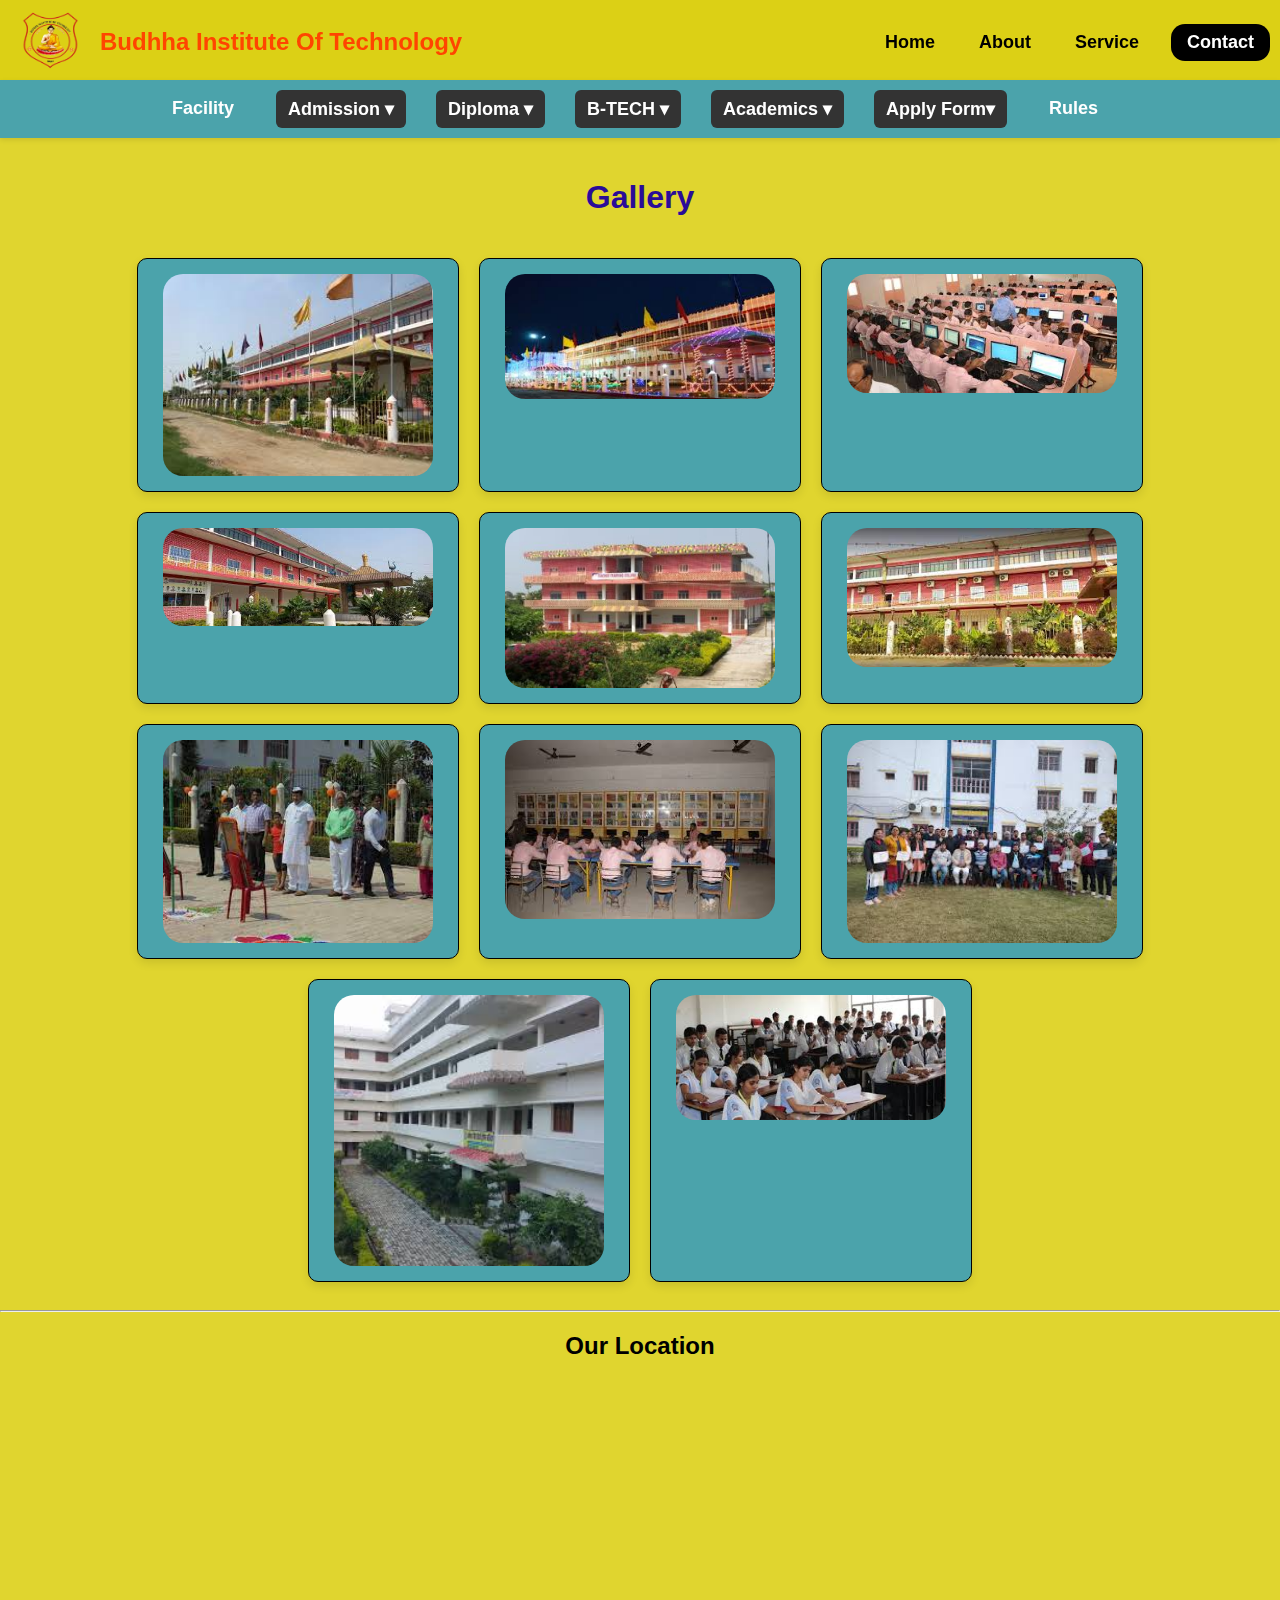
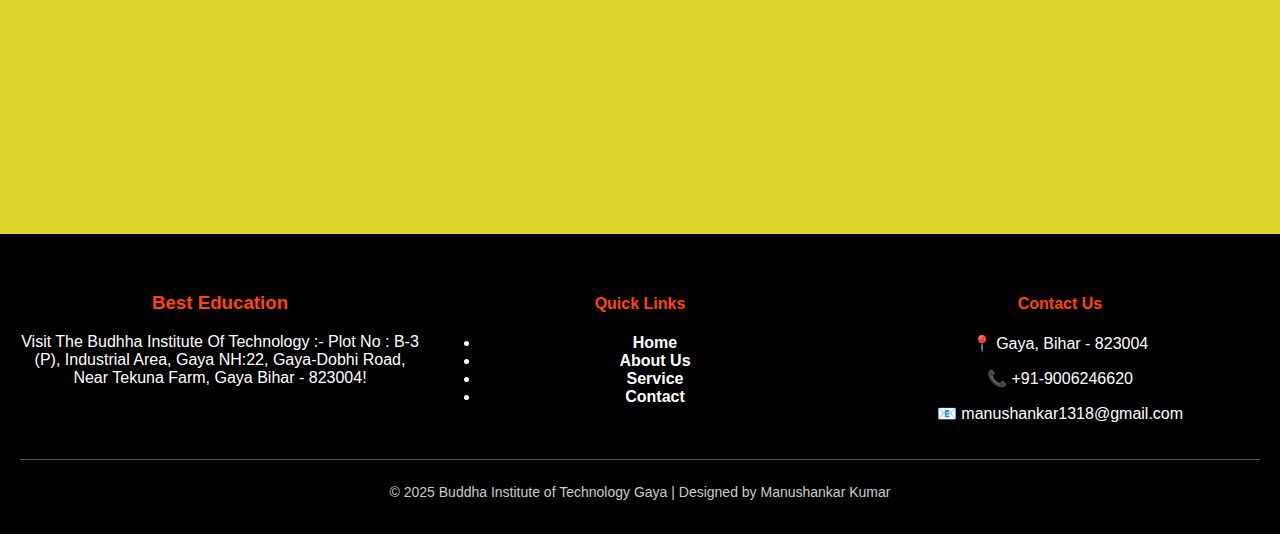
<file: service.html>
<!DOCTYPE html>
<html lang="en">

<head>
  <meta charset="UTF-8">
  <meta name="viewport" content="width=device-width, initial-scale=1.0">
  <title>BIT</title>
  <link rel="icon" type="image/png" href="picture/logo.jpg">
  <!-- External CSS connect -->
  <link rel="stylesheet" href="style.css">
</head>

<body>
  <!-- Main Header -->
  <div class="navbar">
    <!-- Logo + Text -->
    <div class="logo-section">
      <a href="#"><img src="picture/BIT LOGO.png" alt="Logo"></a>
      <a href="#" class="logo">Budhha Institute Of Technology</a>
    </div>

    <!-- Menu items -->
    <div class="menu">
      <a href="index.html" class="link">Home</a>
      <a href="About.html" class="link">About</a>
      <a href="Gallery.html" class="link">Service</a>
      <a href="Contact.html" class="link btn">Contact</a>
    </div>
  </div>

  <!-- Sub Header (Education wala) -->
  <div class="sub-navbar">

    <a href="facility.html">Facility</a>

    <div class="dropdown">
      <a href="admission.html" class="dropbtn">Admission ▾</a>
      <div class="dropdown-content">
        <a href="admission.html">Admission</a>
        <a href="free.html">Fees Structure</a>
        <a href="admissionEligi.html">Admission Eligibility</a>

      </div>
    </div>

    <div class="dropdown">
      <a href="comscieng.html" class="dropbtn">Diploma ▾</a>
      <div class="dropdown-content">
        <a href="comscieng.html">Com Sci Engg</a>
        <a href="#">Machanical Engg</a>
        <a href="#">Civil Engg</a>
        <a href="#">Eelecrical Engg</a>
      </div>

    </div>

    <div class="dropdown">
      <a href="#" class="dropbtn">B-TECH ▾</a>
      <div class="dropdown-content">
        <a href="#">Com Sci Engg</a>
        <a href="#">Civil Engg</a>
        <a href="#">Eelecrical Engg</a>
      </div>
    </div>

    <div class="dropdown">
      <a href="engineering.html" class="dropbtn">Academics ▾</a>
      <div class="dropdown-content">
        <a href="engineering.html">Engineering</a>
        <a href="service.html">Gallery</a>
      </div>
    </div>


    <div class="dropdown">
      <a href="studentform.html" class="dropbtn"> Apply Form▾</a>
      <div class="dropdown-content">
        <a href="studentform.html">Apply here</a>
        <a href="viewstudent.php">View student</a>

      </div>
    </div>

    <a href="rules.html">Rules</a>

  </div><br>
<h1 class="about" align="center">Gallery</h1>

  <div class="main-container">
    <div class="card5">
      <div class="cardI1">
        <img src="picture/Bitg.jpg" class="img1I">
      </div>
      <div class="cardI1">
        <img src="picture/Bitg1.jpg" class="img1I">
      </div>
      <div class="cardI1">
        <img src="picture/Bitg2.jpg" class="img1I">
      </div>
      <div class="cardI1">
        <img src="picture/Bitg3.jpg" class="img1I">
      </div>
      <div class="cardI1">
        <img src="picture/Bitg4.jpg" class="img1I">
      </div>
      <div class="cardI1">
        <img src="picture/Bitg5.jpg" class="img1I">
      </div>
      <div class="cardI1">
        <img src="picture/Bitg6.jpg" class="img1I">
      </div>
      <div class="cardI1">
        <img src="picture/Bitg7.jpg" class="img1I">
      </div>
      <div class="cardI1">
        <img src="picture/Bitg8.jpg" class="img1I">
      </div>
      <div class="cardI1">
        <img src="picture/Bitg9.jpg" class="img1I">
      </div>
      <div class="cardI1">
        <img src="picture/Bitg10.jpg" class="img1I">
      </div>
    </div>
  </div>








  <hr>
  <!-- Google Map -->
  <h2 align="center">Our Location</h2>
  <div style="text-align:center;">
    <iframe
      src="https://www.google.com/maps/embed?pb=!1m18!1m12!1m3!1d3623.9206633238286!2d84.96299037555471!3d24.729603850480967!2m3!1f0!2f0!3f0!3m2!1i1024!2i768!4f13.1!3m3!1m2!1s0x39f32b6147fc08a3%3A0x3b126faa3c2cbba5!2sBuddha%20Institute%20Of%20Technology%2C%20Gaya!5e0!3m2!1sen!2sin!4v1755601005337!5m2!1sen!2sin"
      width="100%" height="450" style="border:0;" allowfullscreen="" loading="lazy"
      referrerpolicy="no-referrer-when-downgrade"></iframe>
  </div>
  <!-- Footer -->
  <footer class="footer">
    <div class="footer-container">
      <div class="footer-about">
        <h3>Best Education</h3>
        <p> Visit The Budhha Institute Of Technology
          :- Plot No : B-3 (P), Industrial Area, Gaya NH:22, Gaya-Dobhi Road, Near Tekuna Farm, Gaya Bihar - 823004!</p>
      </div>

      <div class="footer-links">
        <h4>Quick Links</h4>
        <ul>
          <li><a href="index.html">Home</a></li>
          <li><a href="About.html">About Us</a></li>
          <li><a href="Gallery.html">Service</a></li>
          <li><a href="Contact.html">Contact</a></li>
        </ul>
      </div>

      <div class="footer-contact">
        <h4>Contact Us</h4>
        <p>📍 Gaya, Bihar - 823004</p>
        <p>📞 +91-9006246620</p>
        <p>📧 manushankar1318@gmail.com</p>
      </div>
    </div>

    <div class="footer-bottom">
      <p>&copy; 2025 Buddha Institute of Technology Gaya | Designed by Manushankar Kumar</p>
    </div>
  </footer>

</body>

</html>
</file>
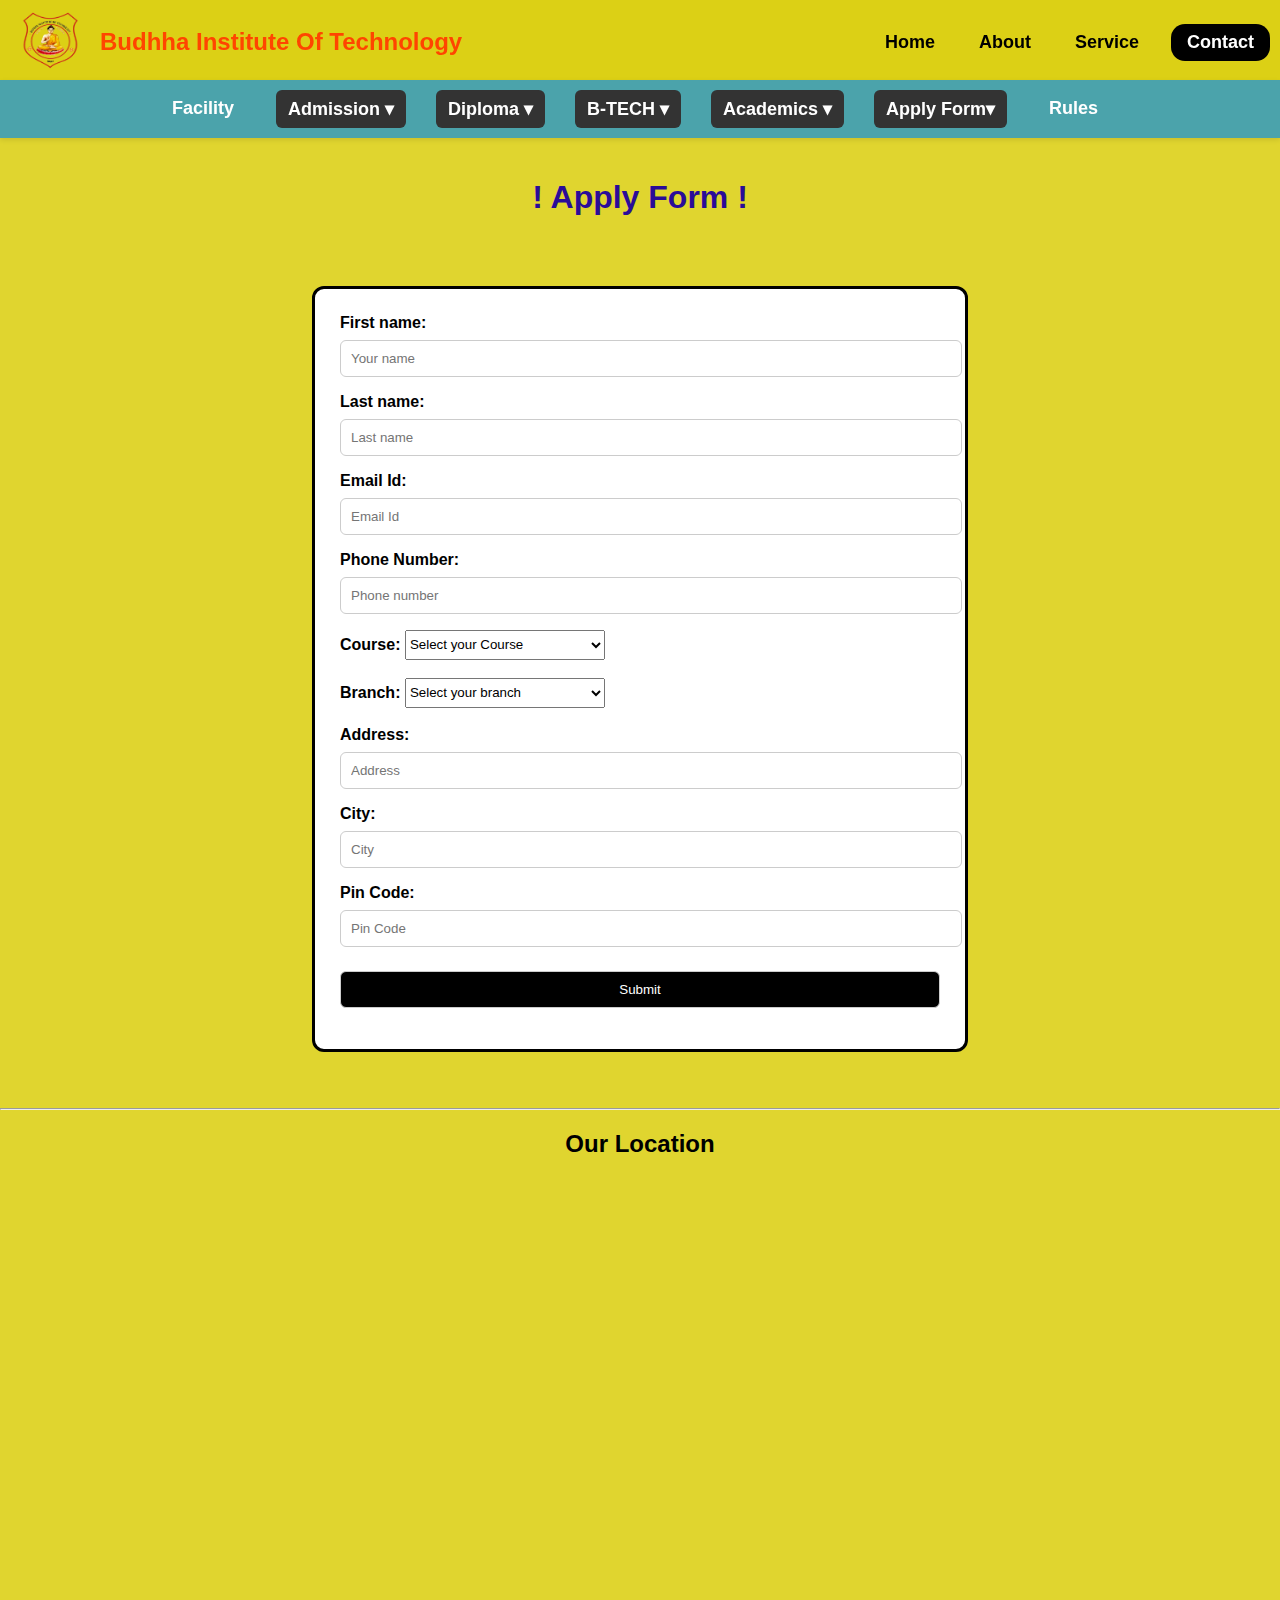
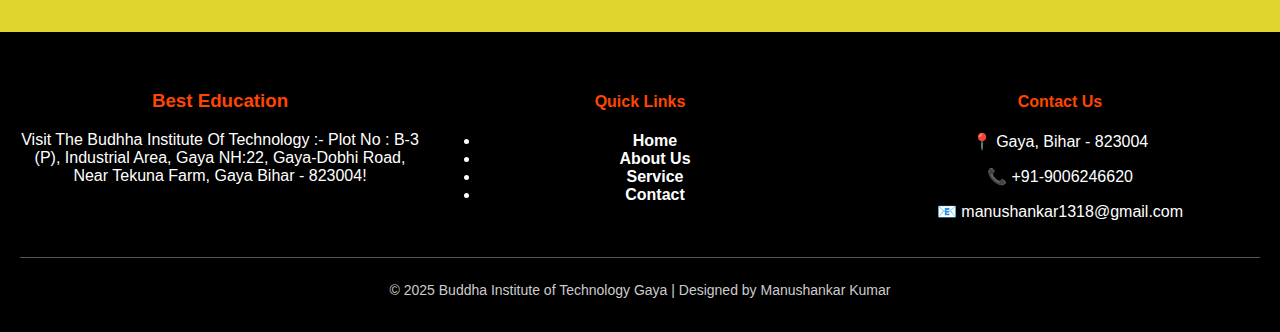
<file: studentform.html>
<!DOCTYPE html>
<html lang="en">

<head>
  <meta charset="UTF-8">
  <meta name="viewport" content="width=device-width, initial-scale=1.0">
  <title>BIT</title>
  <link rel="icon" type="image/png" href="picture/logo.jpg">
  <!-- External CSS connect -->
  <link rel="stylesheet" href="style.css">
</head>

<body>
  <!-- Main Header -->
  <div class="navbar">
    <!-- Logo + Text -->
    <div class="logo-section">
      <a href="#"><img src="picture/BIT LOGO.png" alt="Logo"></a>
      <a href="#" class="logo">Budhha Institute Of Technology</a>
    </div>

    <!-- Menu items -->
    <div class="menu">
      <a href="index.html" class="link">Home</a>
      <a href="About.html" class="link">About</a>
      <a href="Gallery.html" class="link">Service</a>
      <a href="Contact.html" class="link btn">Contact</a>
    </div>
  </div>

  <!-- Sub Header (Education wala) -->
  <div class="sub-navbar">

    <a href="facility.html">Facility</a>
   
    <div class="dropdown">
      <a href="admission.html" class="dropbtn">Admission ▾</a>
      <div class="dropdown-content">
        <a href="admission.html">Admission</a>
        <a href="free.html">Fees Structure</a>
        <a href="admissionEligi.html">Admission Eligibility</a>

      </div>
    </div>

    <div class="dropdown">
      <a href="comscieng.html" class="dropbtn">Diploma ▾</a>
      <div class="dropdown-content">
        <a href="comscieng.html">Com Sci Engg</a>
        <a href="#">Machanical Engg</a>
        <a href="#">Civil Engg</a>
        <a href="#">Eelecrical Engg</a>
      </div>

      

    </div>

    <div class="dropdown">
      <a href="#" class="dropbtn">B-TECH ▾</a>
      <div class="dropdown-content">
        <a href="#">Com Sci Engg</a>
        <a href="#">Civil Engg</a>
        <a href="#">Eelecrical Engg</a>
      </div>
    </div>

    <div class="dropdown">
      <a href="engineering.html" class="dropbtn">Academics ▾</a>
      <div class="dropdown-content">
        <a href="engineering.html">Engineering</a>
        <a href="service.html">Gallery</a>
      </div>
    </div>
    <div class="dropdown">
        <a href="studentform.html" class="dropbtn"> Apply Form▾</a>
        <div class="dropdown-content">
          <a href="studentform.html">Apply here</a>
          <a href="viewstudent.php">View student</a>
      
        </div>
      </div>

    <a href="rules.html">Rules</a>

  </div><br>
<h1 class="about" align="center">! Apply Form !</h1><br>

<form action="studentform.php" method="post">
    <label for="fname">First name:</label>
    <input type="text" id="fname" name="fname" placeholder="Your name">

    <label for="lname">Last name:</label>
    <input type="text" id="lname" name="lname" placeholder="Last name">

    <label for="email">Email Id:</label>
    <input type="text" id="email" name="email" placeholder="Email Id">


    <label for="phone">Phone Number:</label>
    <input type="text" id="phone" name="phone" placeholder="Phone number">

    <label for="course">Course:</label>
    <select id="course" name="course" required style="width: 200px; height: 30px;">
      <option value="" disabled selected>Select your Course</option>
      <option value="Diploma">Diploma</option>
      <option value="B-Tech">B-Tech</option>
    </select><br><br>
    
    <label for="branch">Branch:</label>
    <select id="branch" name="branch" required style="width: 200px; height: 30px;">
      <option value="" disabled selected>Select your branch</option>
      <option value="Computer Science Engineering">Computer Science Engineering</option>
      <option value="Mechanical Engineering">Mechanical Engineering</option>
      <option value="Civil Engineering">Civil Engineering</option>
      <option value="Electrical Engineering">Electrical Engineering</option>
      <option value="Electronics Engineering">Electronics Engineering</option>
    </select><br><br>

    <label for="address">Address:</label>
    <input type="text" id="address" name="address" placeholder="Address">

    <label for="city">City:</label>
    <input type="text" id="city" name="city" placeholder="City">

    <label for="pin">Pin Code:</label>
    <input type="text" id="pin" name="pin" placeholder="Pin Code">

    <input type="submit" value="Submit">
  </form><br>






  <hr>
   <!-- Google Map -->
   <h2 align="center">Our Location</h2>
   <div style="text-align:center;">
     <iframe src="https://www.google.com/maps/embed?pb=!1m18!1m12!1m3!1d3623.9206633238286!2d84.96299037555471!3d24.729603850480967!2m3!1f0!2f0!3f0!3m2!1i1024!2i768!4f13.1!3m3!1m2!1s0x39f32b6147fc08a3%3A0x3b126faa3c2cbba5!2sBuddha%20Institute%20Of%20Technology%2C%20Gaya!5e0!3m2!1sen!2sin!4v1755601005337!5m2!1sen!2sin" width="100%" height="450" style="border:0;" allowfullscreen="" loading="lazy" referrerpolicy="no-referrer-when-downgrade"></iframe>
   </div>
 <!-- Footer -->
 <footer class="footer">
   <div class="footer-container">
     <div class="footer-about">
       <h3>Best Education</h3>
       <p> Visit The Budhha Institute Of Technology
        :- Plot No : B-3 (P), Industrial Area, Gaya NH:22, Gaya-Dobhi Road, Near Tekuna Farm, Gaya Bihar - 823004!</p>
     </div>
 
     <div class="footer-links">
       <h4>Quick Links</h4>
       <ul>
         <li><a href="index.html">Home</a></li>
         <li><a href="About.html">About Us</a></li>
         <li><a href="Gallery.html">Service</a></li>
         <li><a href="Contact.html">Contact</a></li>
       </ul>
     </div>
 
     <div class="footer-contact">
       <h4>Contact Us</h4>
       <p>📍 Gaya, Bihar - 823004</p>
       <p>📞 +91-9006246620</p>
       <p>📧 manushankar1318@gmail.com</p>
     </div>
   </div>
 
   <div class="footer-bottom">
   <p>&copy; 2025 Buddha Institute of Technology Gaya | Designed by Manushankar Kumar</p>
   </div>
 </footer>
 
</body>

</html>
</file>
<file: style.css>
/* General body */
body {
  margin: 0;
  font-family: Arial, sans-serif;
  background-color: rgba(220, 207, 17, 0.874);
  min-height: 100vh;
  padding-top: 140px; /* navbar + sub-navbar height default desktop */
}

/* Main Header (navbar) */
.navbar {
  display: flex;
  justify-content: space-between;
  align-items: center;
  flex-wrap: wrap;
  padding: 10px 20px;
  background-color: rgba(220, 207, 17, 0.874);
  position: fixed;
  top: 0;
  left: 0;
  width: 100%;
  z-index: 990;
  box-shadow: 0px 2px 5px rgba(0,0,0,0.1);
}

/* Logo side */
.logo-section {
  display: flex;
  align-items: center;
  gap: 10px;
}

.logo-section img {
  width: 60px;
  height: 60px;
}

.logo {
  font-size: 24px;
  color: rgb(255, 69, 0);
  font-weight: bold;
  text-decoration: none;
}

/* Menu side */
.menu {
  display: flex;
  flex-wrap: wrap;
  gap: 10px;
  margin-right: 20px;
}

.link {
  color: black;
  text-decoration: none;
  font-size: 18px;
  padding: 8px 12px;
}

.btn {
  border: none;
  background-color: black;
  color: white;
  padding: 8px 16px;
  border-radius: 14px;
  text-decoration: none;
}

/* Sub-navbar */
.sub-navbar {
  position: fixed;
  top: 80px; /* navbar height */
  left: 0;
  width: 100%;
  background-color: #4ba3ab;
  z-index: 999;
  display: flex;
  justify-content: center;
  gap: 20px;
  padding: 10px 0;
  box-shadow: 0px 2px 5px rgba(0,0,0,0.1);
}

.sub-navbar a {
  color: white;
  text-decoration: none;
  font-size: 18px;
  padding: 8px 12px;
}

.sub-navbar a:hover {
  background-color: #ddd;
  color: rgb(255, 0, 0);
  border-radius: 8px;
}

/* Dropdown */
.dropdown {
  position: relative;
  display: inline-block;
}

.dropbtn {
  background-color: #333;
  color: white;
  padding: 8px 12px;
  font-size: 18px;
  border-radius: 6px;
  text-decoration: none;
  display: inline-block;
}

.dropdown-content {
  display: none;
  position: absolute;
  background-color: white;
  min-width: 160px;
  box-shadow: 0px 4px 6px rgba(0, 0, 0, 0.2);
  border-radius: 6px;
  z-index: 1;
}

.dropdown-content a {
  color: black;
  padding: 10px 14px;
  text-decoration: none;
  display: block;
}

.dropdown-content a:hover {
  background-color: #f1f1f1;
}

/* Show dropdown on hover */
.dropdown:hover .dropdown-content {
  display: block;
}

/* About section */
.about {
  color: rgb(42, 12, 152);
}

.para {
  display: flex;
  align-items: flex-start;
  gap: 10px;
  margin: 20px;
}

.IMG {
  width: 300px;
  height: auto;
  padding-left: 30px;
}

.text {
  max-width: 1200px;
}

.text h2 {
  font-size: 24px;
  line-height: 1.6;
  text-align: justify;
}

.text {
  font-size: 24px;
  line-height: 1.6;
  text-align: justify;
  padding-left: 80px;
}

.abouts {
  color: rgb(42, 12, 152);
  font-size: 35px;
}

.aboutss {
  font-size: 24px;
  line-height: 1.6;
  padding-left: 260px;
}

.p {
  padding-left: 30px;
}

.aboutss li {
  margin: 10px;
}

/* Footer */
.footer {
  background-color: black;
  color: white;
  padding: 40px 20px 20px;
  text-align: center;
}

.footer-container {
  display: flex;
  flex-wrap: wrap;
  justify-content: space-between;
  gap: 20px;
}

.footer-container>div {
  flex: 1 1 250px;
}

.footer h3,
.footer h4 {
  color: orangered;
}

.footer a {
  color: white;
  text-decoration: none;
}

.footer a:hover {
  color: orange;
  text-decoration: underline;
}

.footer-bottom {
  text-align: center;
  margin-top: 20px;
  border-top: 1px solid #555;
  padding-top: 10px;
  font-size: 14px;
  color: #ccc;
}

/* Tables */
.table, .table1 {
  width: 100%;
  overflow-x: auto;
}

/* Cards Container */
.main-container {
  flex: 1;
  padding: 20px;
}

.card5 {
  display: flex;
  flex-wrap: wrap;
  gap: 20px;
  justify-content: center; 
}

.card {
  width: 100%;
  max-width: 1275px;
  border: 1px solid black;
  border-radius: 10px;
  padding: 15px;
  background-color: #4ba3ab;
  display: flex;
  flex-direction: column;
  align-items: center;
}

.cardI {
  width: 100%;
  max-width: 180px;
  border: 1px solid black;
  border-radius: 10px;
  padding: 15px;
  background-color:#4ba3ab;
  display: flex;
  flex-direction: column;
  align-items: center;
  box-shadow: 0 4px 10px rgba(0,0,0,0.1);
  transition: 0.3s;
}

.cardI1 {
  width: 100%;
  max-width: 290px;
  border: 1px solid black;
  border-radius: 10px;
  padding: 15px;
  background-color:#4ba3ab;
  display: flex;
  flex-direction: column;
  align-items: center;
  box-shadow: 0 4px 10px rgba(0,0,0,0.1);
  transition: 0.3s;
}

.cardI:hover, .cardI1:hover {
  transform: translateY(-4px);
}

.od:hover {
  transform: translateY(8px);
}

.img1 {
  width: 100%;
  height: auto;
  border-radius: 12px;
  object-fit: cover;
  margin: 20px 0;
}

.img1I {
  width: 100%;
  max-width: 270px;
  height: auto;
  border-radius: 20px;
  object-fit: cover;
}

.od {
  border: none;
  background-color: black;
  color: rgba(245, 245, 245, 0.874);
  padding: 10px 24px;
  border-radius: 14px;
  text-decoration: none;
  margin-top: 10px;
  box-shadow: 0 4px 10px rgba(0,0,0,0.1);
  transition: 0.3s;
}

/* Form Styling */
form {
  max-width: 600px;
  margin: 30px auto;
  background-color: white;
  padding: 25px;
  border: 3px solid black;
  border-radius: 12px;
}

form label {
  font-weight: bold;
}

form input[type="text"], form input[type="submit"] {
  width: 100%;
  padding: 10px;
  margin: 8px 0 16px;
  border-radius: 6px;
  border: 1px solid #ccc;
}

form input[type="submit"] {
  background-color: black;
  color: white;
  cursor: pointer;
}

/* Responsive Media Queries */

/* Tablet (max-width: 768px) */
@media (max-width: 768px) {
  .navbar {
      flex-direction: column;
      align-items: flex-start;
  }
  .logo-section {
      flex-direction: column;
      align-items: flex-start;
      width: 100%;
      margin-bottom: 10px;
  }
  .menu {
      flex-direction: column;
      align-items: flex-start;
      width: 100%;
  }
  .sub-navbar {
      flex-direction: column;
      gap: 10px;
      text-align: center;
  }
  .sub-navbar a, .dropbtn {
      display: block;
      width: 100%;
      text-align: left;
  }
  .footer-container {
      flex-direction: column;
      text-align: center;
  }
  iframe {
      width: 100% !important;
      height: 300px !important;
  }
}

/* Mobile (max-width: 480px) */
@media (max-width: 480px) {
  .logo { font-size: 18px; }
  .link { font-size: 16px; padding: 6px 10px; }
  .btn { padding: 6px 12px; font-size: 14px; }
  .sub-navbar a, .dropbtn { font-size: 16px; padding: 6px 10px; }
  .about { font-size: 20px; }
  .abouts { font-size: 24px; }
  .aboutss { padding-left: 20px; font-size: 18px; }
  .card, .cardI, .cardI1 { width: 100%; }
  .img1, .img1I { width: 100%; height: auto; }
}

a {
  text-decoration: none;
  color: blue;
  font-weight: bold;
  margin-right: 10px;
}

a:hover {
  color: red;
}
</file>
